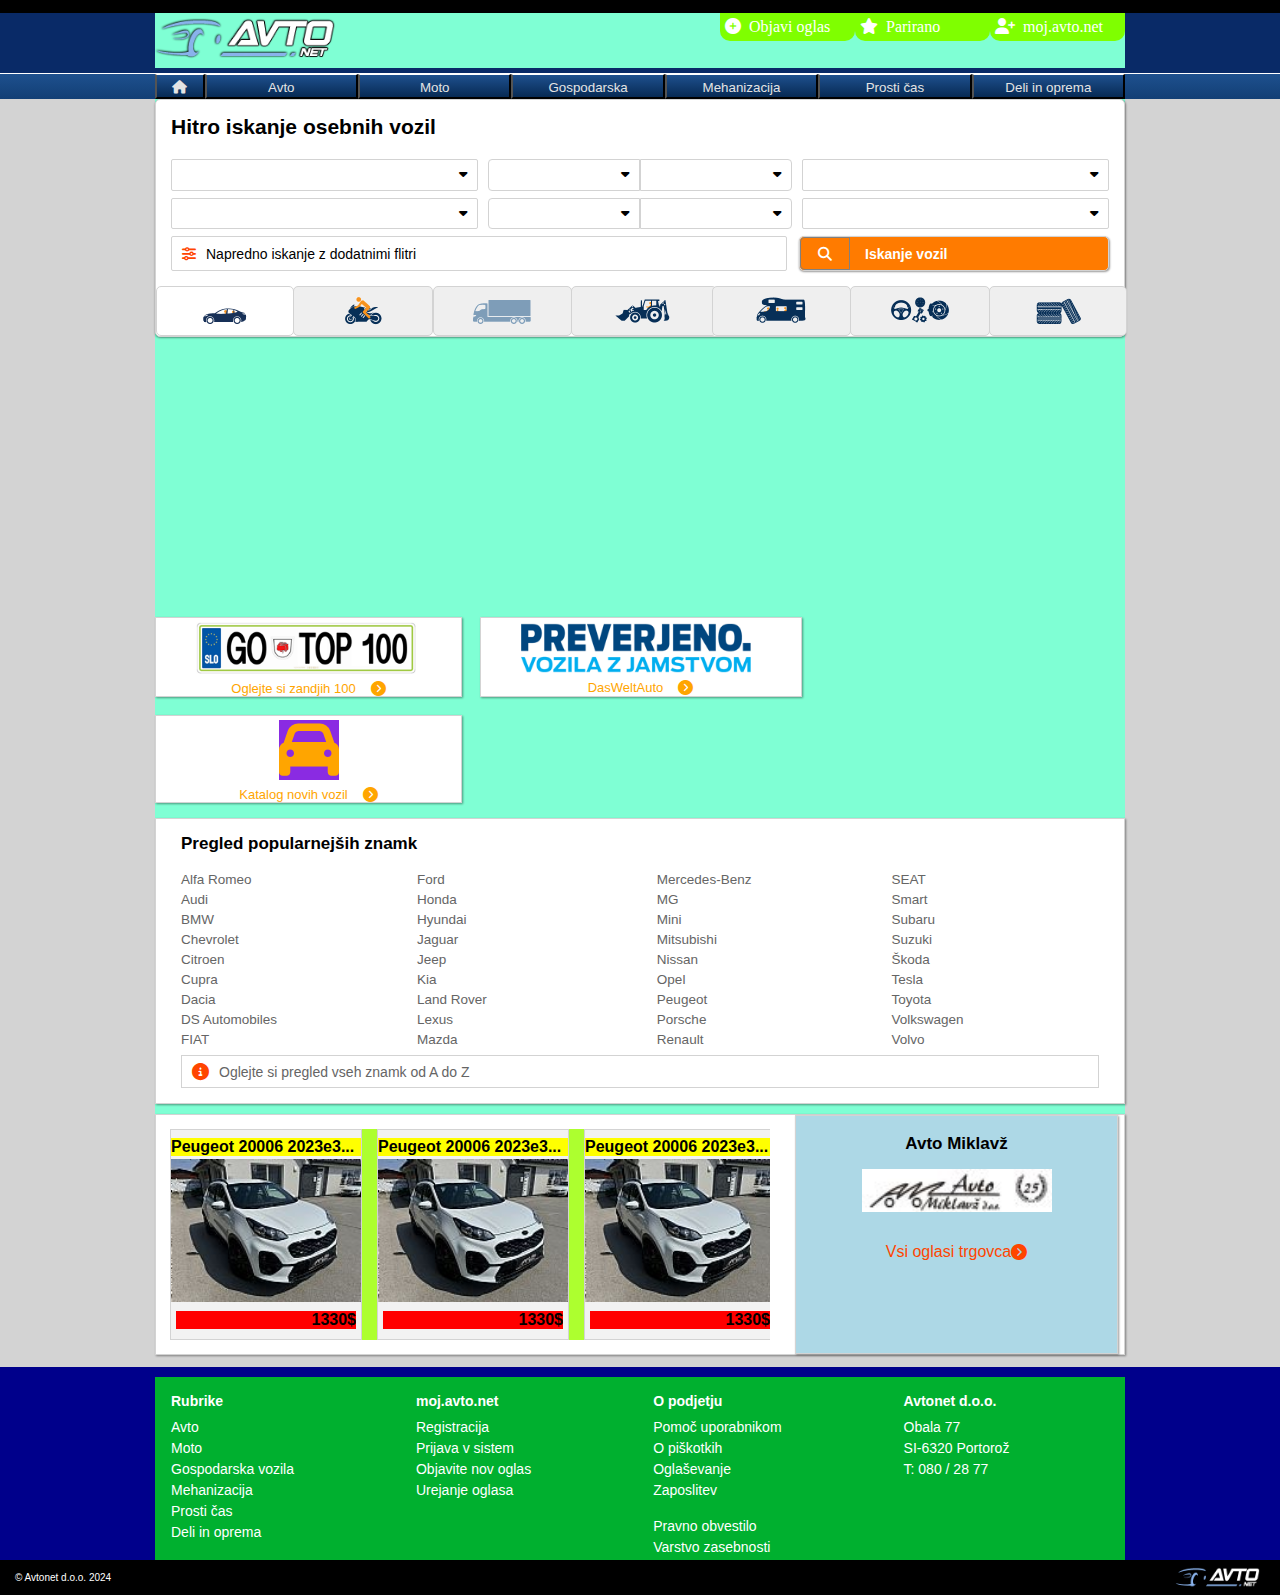
<file: index.html>
<!DOCTYPE html>
<html lang="en">
  <head>
    <meta charset="UTF-8" />
    <meta name="viewport" content="width=device-width, initial-scale=1.0" />
    <title>Car Home</title>
    <link rel="stylesheet" href="styles/row-1.css" />
    <link rel="stylesheet" href="styles/row-2.css" />
    <link rel="stylesheet" href="styles/row-3.css" />
    <link rel="stylesheet" href="styles/row-4.css" />
    <link rel="stylesheet" href="styles/row-45.css" />
    <link rel="stylesheet" href="styles/row-5.css" />
    <link rel="stylesheet" href="styles/row-6.css" />
    <link rel="stylesheet" href="styles/row-7.css" />
    <link rel="stylesheet" href="styles/row-8.css" />
    <link rel="stylesheet" href="styles/general.css" />
    <link rel="stylesheet" href="styles/media-querries.css" />
    <link
      rel="stylesheet"
      href="https://cdnjs.cloudflare.com/ajax/libs/font-awesome/6.5.2/css/all.min.css"
      
    />
    <link rel="stylesheet" href="styles/flickity.css">
  </head>
  <body>
    <!---------------------------------------------------------->

   <div id="top"></div>
    <header id="row-1" class="rows">
      <div class="main-wrapper">
        <img src="images/logo.png" alt="logo.png" onclick="showData()"/>



        <div id="row-1-right">
          <div class="top-buttons"><i class="fa-solid fa-circle-plus"></i>Objavi oglas</div>
          <div  class="top-buttons"><i class="fa-solid fa-star"></i>Parirano</div>
          <div  class="top-buttons"><i class="fa-solid fa-user-plus"></i>moj.avto.net</div>
          <i class="fa-solid fa-bars row-1-bars"></i>
        </div>
     
      </div>
    </header>
    <!---------------------------------------------------------->

      <div id="row-2" class="rows">
        <div class="main-wrapper">
        <button id="house-button" >       <a href="">
          <i class="fa-solid fa-house"></i>
        </a></button>
        <button class="row-2-button"><a href="pages/avto.html">Avto</a></button>
        <button class="row-2-button"><a href="pages/moto.html"> Moto</a></button>
        <button class="row-2-button"><a href="pages/gospodarska.html">Gospodarska</a></button>
        <button class="row-2-button"><a href="pages/mehanizacija.html">Mehanizacija</a></button>
        <button class="row-2-button"><a href="pages/prosti_cas.html">Prosti čas</a></button>
        <button class="row-2-button"><a href="pages/deli_in_oprema.html">Deli in oprema</a></button>
    </div>
      </div>
      <!---------------------------------------------------------->
      <div class="main-wrapper">
      <div id="row-3" class="rows">
        <div id="padding-div">
        <h3>Hitro iskanje osebnih vozil</h3>

        <div class="row-3-dropdown dropdowns-long ">
          <div class="down">
            <ul>
             <li>BMW</li>
             <li>Citroen</li>
             <li>Ford</li>
             <li>Opel</li>
             <li>Peugeot</li>
             <li>Renault</li>
             <li>AEV</li>
             <li>Skoda</li>
             <li>Volkswagen</li>
             <li>Audi</li>
             <li>Marcedes</li>
             <li>Mazda</li>
             <li>Hyundai</li>
             <li>Reno</li>
             <li>Reno</li>
             <li>Reno</li>
             <li>Reno</li>
             <li>Reno</li>
             <li>Reno</li>
             <li>Reno</li>
            </ul>
           </div>
          <p>Vse znamke</p> <i class="fa-solid fa-caret-down"></i>
        </div>
        <div class="row-3-dropdown dropdowns-long " >
          <div class="down">
            <ul>
             <li>BMW</li>
             <li>Citroen</li>
             <li>Ford</li>
             <li>Opel</li>
             <li>Peugeot</li>
             <li>Renault</li>
             <li>AEV</li>
             <li>Skoda</li>
             <li>Volkswagen</li>
             <li>Audi</li>
             <li>Marcedes</li>
             <li>Mazda</li>
             <li>Hyundai</li>
             <li>Reno</li>
             <li>Reno</li>
             <li>Reno</li>
             <li>Reno</li>
             <li>Reno</li>
             <li>Reno</li>
             <li>Reno</li>
            </ul>
           </div>
          
          <p>Vsi modeli</p> <i class="fa-solid fa-caret-down"></i></div>

        <div id="row-3-top" class="rows">
       
          <div class="row-3-top-sub">

            <div class="row-3-dropdown dropdowns regular drop znamka-dropdown-class" id="znamka-dropdown">  
              <div class="down">
              <ul>
                <li>Vse znamke</li>
               <li>BMW</li>
               <li>Citroen</li>
               <li>Opel</li>
               <li>Renault</li>
               <li>Škoda</li>
               <li>Volkswagen</li>
               <li>Audi</li>
               <li>Mazda</li>
               <li>Hyundai</li>
               <li>Reno</li>
               <li>Reno</li>
               <li>Reno</li>
               <li>Reno</li>
               <li>Reno</li>
               <li>Reno</li>
               <li>Reno</li>
              </ul>
             </div>
             <p>Vse znamke</p> <i class="fa-solid fa-caret-down"></i></div>
   
            <div class="dropdown-from dropdowns drop cena-od-dropdown" >              
              <div class="down">
              <ul>
                <li>Cena od</li>
               <li>od 50 EUR</li>
               <li>od 100 EUR</li>
               <li>od 200 EUR</li>
               <li>od 500 EUR</li>
               <li>od 1000 EUR</li>
               <li>od 1500 EUR</li>
               <li>od 2000 EUR</li>
               <li>od 2500 EUR</li>
               <li>od 3000 EUR</li>
               <li>od 3500 EUR</li>
               <li>od 4000 EUR</li>
               <li>od 4500 EUR</li>
               <li>od 5000 EUR</li>
               <li>od 6000 EUR</li>
               <li>od 7000 EUR</li>
               <li>od 8000 EUR</li>
               <li>od 9000 EUR</li>
               <li>od 10000 EUR</li>
               <li>od 15000 EUR</li>
               <li>od 20000 EUR</li>
               <li>od 30000 EUR</li>
               <li>od 40000 EUR</li>
               <li>od 50000 EUR</li>
               <li>od 100000 EUR</li>
              </ul>
             </div><p>Cena od</p> <i class="fa-solid fa-caret-down "></i></div>
            <div class="dropdown-to dropdowns drop cena-do-dropdown">              
              <div class="down">
              <ul>
                <li>Cena do</li>
                <li>od 100 EUR</li>
                <li>od 200 EUR</li>
                <li>od 500 EUR</li>
                <li>od 1000 EUR</li>
                <li>od 1500 EUR</li>
                <li>od 2000 EUR</li>
                <li>od 2500 EUR</li>
                <li>od 3000 EUR</li>
                <li>od 3500 EUR</li>
                <li>od 4000 EUR</li>
                <li>od 4500 EUR</li>
                <li>od 5000 EUR</li>
                <li>od 6000 EUR</li>
                <li>od 7000 EUR</li>
                <li>od 8000 EUR</li>
                <li>od 9000 EUR</li>
                <li>od 10000 EUR</li>
                <li>od 15000 EUR</li>
                <li>od 20000 EUR</li>
                <li>od 30000 EUR</li>
                <li>od 40000 EUR</li>
                <li>od 50000 EUR</li>
                <li>od 100000 EUR</li>
              </ul>
             </div><p>Cena do</p> <i class="fa-solid fa-caret-down"></i></div>
            <div class="row-3-dropdown dropdowns last regular drop prevozenih-dropdown">              
              <div class="down">
              <ul>
                <li>Prevozenih do</li>
                <li>do 5000 km</li>
                <li>do 10000 km</li>
                <li>do 15000 km</li>
                <li>do 20000 km</li>
                <li>do 25000 km</li>
                <li>do 30000 km</li>
                <li>do 35000 km</li>
                <li>do 40000 km</li>
                <li>do 45000 km</li>
                <li>do 50000 km</li>
                <li>do 55000 km</li>
                <li>do 60000 km</li>
                <li>do 65000 km</li>
                <li>do 70000 km</li>
                <li>do 75000 km</li>
                <li>do 80000 km</li>
                <li>do 85000 km</li>
                <li>do 90000 km</li>
                <li>do 95000 km</li>
                <li>do 100000 km</li>
                <li>do 110000 km</li>
                <li>do 120000 km</li>
                <li>do 130000 km</li>
                <li>do 140000 km</li>
                <li>do 150000 km</li>
                <li>do 160000 km</li>
                <li>do 170000 km</li>
                <li>do 180000 km</li>
                <li>do 190000 km</li>
                <li>do 200000 km</li>
                <li>do 210000 km</li>
                <li>do 220000 km</li>
                <li>do 230000 km</li>
                <li>do 240000 km</li>
                <li>do 250000 km</li>
                <li>do 260000 km</li>
              </ul>
             </div><p>Prevoženih km do</p>
              <i class="fa-solid fa-caret-down"></i></div>
          </div>
   
          <!------------------------------------------------------------------------------------>
          <div class="row-3-top-sub">
            <div class="row-3-dropdown dropdowns regular drop model-dropdown-class" id="models-dropdown">
              <div class="down">
                <ul>
                  <li id="vsi-modeli">Vsi modeli</li>
      
                  <li>Tiguan</li>
                  <li>Octavia</li>
                  <li>i20</li>
                  <li>i30</li>
                  <li>Kona</li>
                  <li>Astra</li>
                  <li>C3</li>
                  <li>C4</li>
                  <li>A5</li>
                  <li>A6</li>
                  <li>serija</li>
                  <li>serija</li>
                  <li>Captur</li>
                  <li>Mazda3</li>
                  <li>Mazda5</li>
                  <li>Demio</li>
                </ul>
               </div>
               <p>Vsi modeli</p> <i class="fa-solid fa-caret-down"></i>
              </div>

            <div class="dropdown-from dropdowns drop letnik-od-dropdown">
              <div class="down">
                <ul>
                 <li>Letnik od 2024</li>
                 <li>Letnik od 2023</li>
                 <li>Letnik od 2022</li>
                 <li>Letnik od 2021</li>
                 <li>Letnik od 2020</li>
                 <li>Letnik od 2019</li>
                 <li>Letnik od 2018</li>
                 <li>Letnik od 2017</li>
                 <li>Letnik od 2016</li>
                 <li>Letnik od 2015</li>
                 <li>Letnik od 2014</li>
                 <li>Letnik od 2013</li>
                 <li>Letnik od 2012</li>
                 <li>Letnik od 2011</li>
                 <li>Letnik od 2010</li>
                 <li>Letnik od 2009</li>
                 <li>Letnik od 2008</li>
                 <li>Letnik od 2007</li>
                 <li>Letnik od 2006</li>
                 <li>Letnik od 2005</li>
                 <li>Letnik od 2004</li>
                 <li>Letnik od 2003</li>
                 <li>Letnik od 2002</li>
                 <li>Letnik od 2002</li>
                 <li>Letnik od 2002</li>
                 <li>Letnik od 2002</li>
                </ul>
               </div>
              
              <p>Letnik od</p> <i class="fa-solid fa-caret-down"></i>
            </div>

            <div class="dropdown-to dropdowns drop letnik-do-dropdown" >
              <div class="down">
                <ul>
                  <li>Letnik do</li>
                  <li>Letnik do 2024</li>
                  <li>Letnik do 2023</li>
                  <li>Letnik do 2022</li>
                  <li>Letnik do 2021</li>
                  <li>Letnik do 2020</li>
                  <li>Letnik do 2019</li>
                  <li>Letnik do 2018</li>
                  <li>Letnik do 2017</li>
                  <li>Letnik do 2016</li>
                  <li>Letnik do 2015</li>
                  <li>Letnik do 2014</li>
                  <li>Letnik do 2013</li>
                  <li>Letnik do 2012</li>
                  <li>Letnik do 2011</li>
                  <li>Letnik do 2010</li>
                  <li>Letnik do 2009</li>
                  <li>Letnik do 2008</li>
                  <li>Letnik do 2007</li>
                  <li>Letnik do 2006</li>
                  <li>Letnik do 2005</li>
                  <li>Letnik do 2004</li>
                  <li>Letnik do 2003</li>
                  <li>Letnik do 2002</li>
                  <li>Letnik do 2002</li>
                  <li>Letnik do 2002</li>
                  <li>Letnik do 2002</li>
                </ul>
               </div>
              <p>Letnik do</p> <i class="fa-solid fa-caret-down "></i></div>

            <div class="row-3-dropdown dropdowns regular last drop gorivo-dropdown" >
              <div class="down">
                <ul>
                  <li>Gorivo</li>
                 <li>Bencin</li>
                 <li>Dizel</li>
                 <li>hibrid</li>
                 <li>e-pogoni</li>
                 <li>plin</li>
    
                </ul>
               </div>
              <p>Gorivo</p> <i class="fa-solid fa-caret-down"></i></div>
          </div>


          <div class="row-3-dropdown dropdowns-long">
            <div class="down">
              <ul>
               <li>BMW</li>
               <li>Citroen</li>
               <li>Ford</li>
               <li>Opel</li>
               <li>Peugeot</li>
               <li>Renault</li>
               <li>AEV</li>
               <li>Skoda</li>
               <li>Volkswagen</li>
               <li>Audi</li>
               <li>Marcedes</li>
               <li>Mazda</li>
               <li>Reno</li>
               <li>Reno</li>
               <li>Reno</li>
               <li>Reno</li>
               <li>Reno</li>
               <li>Reno</li>
               <li>Reno</li>
               <li>Reno</li>
              </ul>
             </div>
            <p>Prevoženih km do</p> <i class="fa-solid fa-caret-down"></i></div>

          <div class="row-3-dropdown dropdowns-long">
            <div class="down">
              <ul>
               <li>BMW</li>
               <li>Citroen</li>
               <li>Ford</li>
               <li>Opel</li>
               <li>Peugeot</li>
               <li>Renault</li>
               <li>AEV</li>
               <li>Skoda</li>
               <li>Volkswagen</li>
               <li>Audi</li>
               <li>Marcedes</li>
               <li>Mazda</li>
               <li>Reno</li>
               <li>Reno</li>
               <li>Reno</li>
               <li>Reno</li>
               <li>Reno</li>
               <li>Reno</li>
               <li>Reno</li>
               <li>Reno</li>
              </ul>
             </div>
            
            <p>Gorivo</p> <i class="fa-solid fa-caret-down"></i></div>

        </div>
        <div id="row-3-middle">
          <button id="filter-button"><i class="fa-solid fa-sliders"></i>Napredno iskanje z dodatnimi flitri</button>
          <div id="row-3-search-div">
           
<!--href="pages/search.html" --> 

            <a id="search-link">
          <button class="search-button" id="search-index"
           onclick="showCars()"
          >
            <div class="magnifying-div">
            <i class="fa-solid fa-magnifying-glass"></i>
          </div>
            Iskanje vozil
          </button>
        </a>

    <p id="row-3-extra">
      Napredno iskanje z dodatnimi filtri <i class="fa-solid fa-circle-plus"></i>
    </p>
  </div>

        </div>
      </div>
        <div id="row-3-bottom">
        <a  href="pages/avto.html">
          <button class="row-3-button selected-row-3-button" id="car-button" >
            <img src="images/car.gif"  alt="car.gif" />
            
          </button>
        </a>
        <a  href="pages/moto.html">
          <button class="row-3-button" id="motorbike-button" href="pages/motoCategory.html">
            <img src="images/motorbike.gif" alt="motorbike.gif" />
          </button>
        </a>
          <button class="row-3-button" id="truck-button">
            <img src="images/truck.gif" alt="truck.gif" />
          </button>
          <button class="row-3-button" id="tractor-button">
            <img src="images/tractor.gif"  alt="tractor.gif" />
            <button class="row-3-button" id="RV-button">
              <img src="images/RV.gif" alt="RV.gif" />
          </button>
          <button class="row-3-button" id="parts-button">
            <img src="images/parts.gif" alt="parts.gif" />
          </button>
          <button class="row-3-button" id="tires-button">
            <img src="images/tires.gif" alt="tires.gif" />
          </button>
        </div>
      </div>
      <!---------------------------------------------------------->
      <div id="row-4" class="rows">
        <div class="row-4-div" id="row-4-first">
          <img src="images/plate.gif" alt="plate.gif" id="plate-image"/>
          <div class="row-4-text">
          <p>Oglejte si zandjih 100</p><i class="fa-solid fa-circle-chevron-right"></i>
        </div>
        </div>
        <div class="row-4-div" id="row-4-second">
          <img src="images/jamstvo.png" alt="jamstvo.png" id="jamstvo-image"  />
          <div class="row-4-text">
          <p>DasWeltAuto</p><i class="fa-solid fa-circle-chevron-right"></i>
        </div>
        </div>
        <div class="row-4-div" id="row-4-third">
          <i class="fa-solid fa-car"></i>
          <div class="row-4-text">
          <p>Katalog novih vozil</p><i class="fa-solid fa-circle-chevron-right"></i>
        </div>
        </div>
      </div>



      <div id="row-45" class="rows">
        <h4>Pregled ostalih rubrik</h4>
        <div id="row-45-bottom">
          <button class="row-45-button" >
            <img src="images/car.gif"  alt="car.gif" class="car-image" />
            <div class="row-45-button-bottom">
              <p>Avto</p>
            </div>
          </button>
          <button class="row-45-button" >
            <img src="images/motorbike.gif"  alt="car.gif" class="motorbike-image" />
            <div class="row-45-button-bottom">
              <p>Motor</p>
            </div>
          </button>

          <button class="row-45-button" id="truck-button">
            <img src="images/truck.gif" alt="truck.gif" class="truck-image" />
            <div class="row-45-button-bottom">
              <p>Gospodarska</p>
            </div>
          </button>
          <button class="row-45-button" id="tractor-button">
            <img src="images/tractor.gif"  alt="tractor.gif"  class="tractor-image"  />
            <div class="row-45-button-bottom">
              <p>Mehanizacija</p>
            </div>
            <button class="row-45-button" id="RV-button">
              <img src="images/RV.gif" alt="RV.gif" class="RV-image" id="RV-45"/>
              <div class="row-45-button-bottom">
                <p>Prosti čas</p>
              </div>
          </button>
          <button class="row-45-button" id="parts-button">
            <img src="images/parts.gif" alt="parts.gif"   class="parts-image"/>
            <div class="row-45-button-bottom">
              <p>Deli in oprema</p>
            </div>
          </button>
 
        </div>




      </div>
      <!---------------------------------------------------------->
      <div id="row-5" class="rows">
        <h4>Pregled popularnejših znamk</h4>
        <div id="row-5-top">
          <ul class="row-5-list">
            <li>Alfa Romeo</li>
            <li>Audi</li>
            <li>BMW</li>
            <li>Chevrolet</li>
            <li>Citroen</li>
            <li>Cupra</li>
            <li>Dacia</li>
            <li>DS Automobiles</li>
            <li>FIAT</li>
          </ul>
          <ul class="row-5-list">
            <li>Ford</li>
            <li>Honda</li>
            <li>Hyundai</li>
            <li>Jaguar</li>
            <li>Jeep</li>
            <li>Kia</li>
            <li>Land Rover</li>
            <li>Lexus</li>
            <li>Mazda</li>
          </ul>
          <ul class="row-5-list" id="middle-list">
            <li>Mercedes-Benz</li>
            <li>MG</li>
            <li>Mini</li>
            <li>Mitsubishi</li>
            <li>Nissan</li>
            <li>Opel</li>
            <li>Peugeot</li>
            <li>Porsche</li>
            <li>Renault</li>
          </ul>
          <ul class="row-5-list">
            <li>SEAT</li>
            <li>Smart</li>
            <li>Subaru</li>
            <li>Suzuki</li>
            <li>Škoda</li>
            <li>Tesla</li>
            <li>Toyota</li>
            <li>Volkswagen</li>
            <li>Volvo</li>
          </ul>
        </div>
        <div id="row-5-bottom">

          <button id="alphabet-button">
          <i class="fa-solid fa-circle-info"></i>
          Oglejte si pregled vseh znamk od A do Z
        </button>

        </div>
      </div>
      <!---------------------------------------------------------->
      <div id="row-6"  class="rows">
        <div id="row-6-left">


          <div class="main-carousel">
   
            <div class="carousel-cell">
              <p>Peugeot 20006 2023e3...</p>
              <img src="images/car3.jpg" alt="car3.jpg" />
              <p class="price">1330$</p>
            </div>
      
            <div class="carousel-cell">
      
              <p>Peugeot 20006 2023e3...</p>
              <img src="images/car3.jpg" alt="car3.jpg" />
              <p class="price">1330$</p>
            </div>
      
            <div class="carousel-cell">
              <p>Peugeot 20006 2023e3...</p>
              <img src="images/car3.jpg" alt="car3.jpg" />
              <p class="price">1330$</p>
            </div>
      
            <div class="carousel-cell">
              <p>Peugeot 20006 2023e3...</p>
              <img src="images/car3.jpg" alt="car3.jpg" />
              <p class="price">1330$</p>
            </div>
                
            <div class="carousel-cell">
              <p>Peugeot 20006 2023e3...</p>
              <img src="images/car3.jpg" alt="car3.jpg" />
              <p class="price">1330$</p>
            </div>
            <div class="carousel-cell">
              <p>Peugeot 20006 2023e3...</p>
              <img src="images/car3.jpg" alt="car3.jpg" />
              <p class="price">1330$</p>
            </div>
            <div class="carousel-cell">
              <p>Peugeot 20006 2023e3...</p>
              <img src="images/car3.jpg" alt="car3.jpg" />
              <p class="price">1330$</p>
            </div>
            <div class="carousel-cell">
              <p>Peugeot 20006 2023e3...</p>
              <img src="images/car3.jpg" alt="car3.jpg" />
              <p class="price">1330$</p>
            </div>
          </div>
        </div>
        <div class="vertical-line-1"></div>

        <div id="row-6-right">
          <h4>Avto Miklavž</h4>
          <img src="images/logo2.gif" alt="" />
          <div id="row-6-adds">
            <div class="row-6-text">
            <p>Vsi oglasi trgovca</p>
            <i class="fa-solid fa-circle-chevron-right"></i>
           </div>
        
          </div>
        </div>
    
      </div>
    </div>
    <!---------------------------------------------------------->
    <div id="row-7" class="rows">
        <div class="main-wrapper">
          
      <ul class="row-7-list">
        <li>Rubrike</li>
        <li>Avto</li>
        <li>Moto</li>
        <li>Gospodarska vozila</li>
        <li>Mehanizacija</li>
        <li>Prosti čas</li>
        <li>Deli in oprema</li>
        <i class="fa-solid fa-plus"></i>
    
      </ul>
      <ul class="row-7-list">
        <li>moj.avto.net</li>
        <li>Registracija</li>
        <li>Prijava v sistem</li>
        <li>Objavite nov oglas</li>
        <li>Urejanje oglasa</li>
        <i class="fa-solid fa-plus"></i>
        
      </ul>
      <ul class="row-7-list" >
        <li>O podjetju</li>
        <li>Pomoč uporabnikom</li>
        <li>O piškotkih</li>
        <li>Oglaševanje</li>
        <li>Zaposlitev</li>
        <li class="li-further">Pravno obvestilo</li>
        <li>Varstvo zasebnosti</li>
        <i class="fa-solid fa-plus"></i>
     
      </ul>
      <ul class="row-7-list">
      
        <li>Avtonet d.o.o.</li>
        <li>Obala 77</li>
        <li>SI-6320 Portorož</li>
        <li>T: 080 / 28 77</li>
        <i class="fa-solid fa-plus"></i>
        
      </ul>

      <ul class="row-7-list" id="row-7-contact">
       <li>Kontaktni podatki</li>
      </ul>



    </div>
  </div>
    <div id="row-8"  class="rows">
      <a>© Avtonet d.o.o. 2024</a>
      <img src="images/logo.png" alt="logo.png" />
    </div>

    <script src="script/flickity.pkgd.min.js"></script>
    <script src="script/carousel.js"></script>
    <script src="script/index.js"></script>
    <script src="script/general.js"></script>
  </body>



</html>
</file>
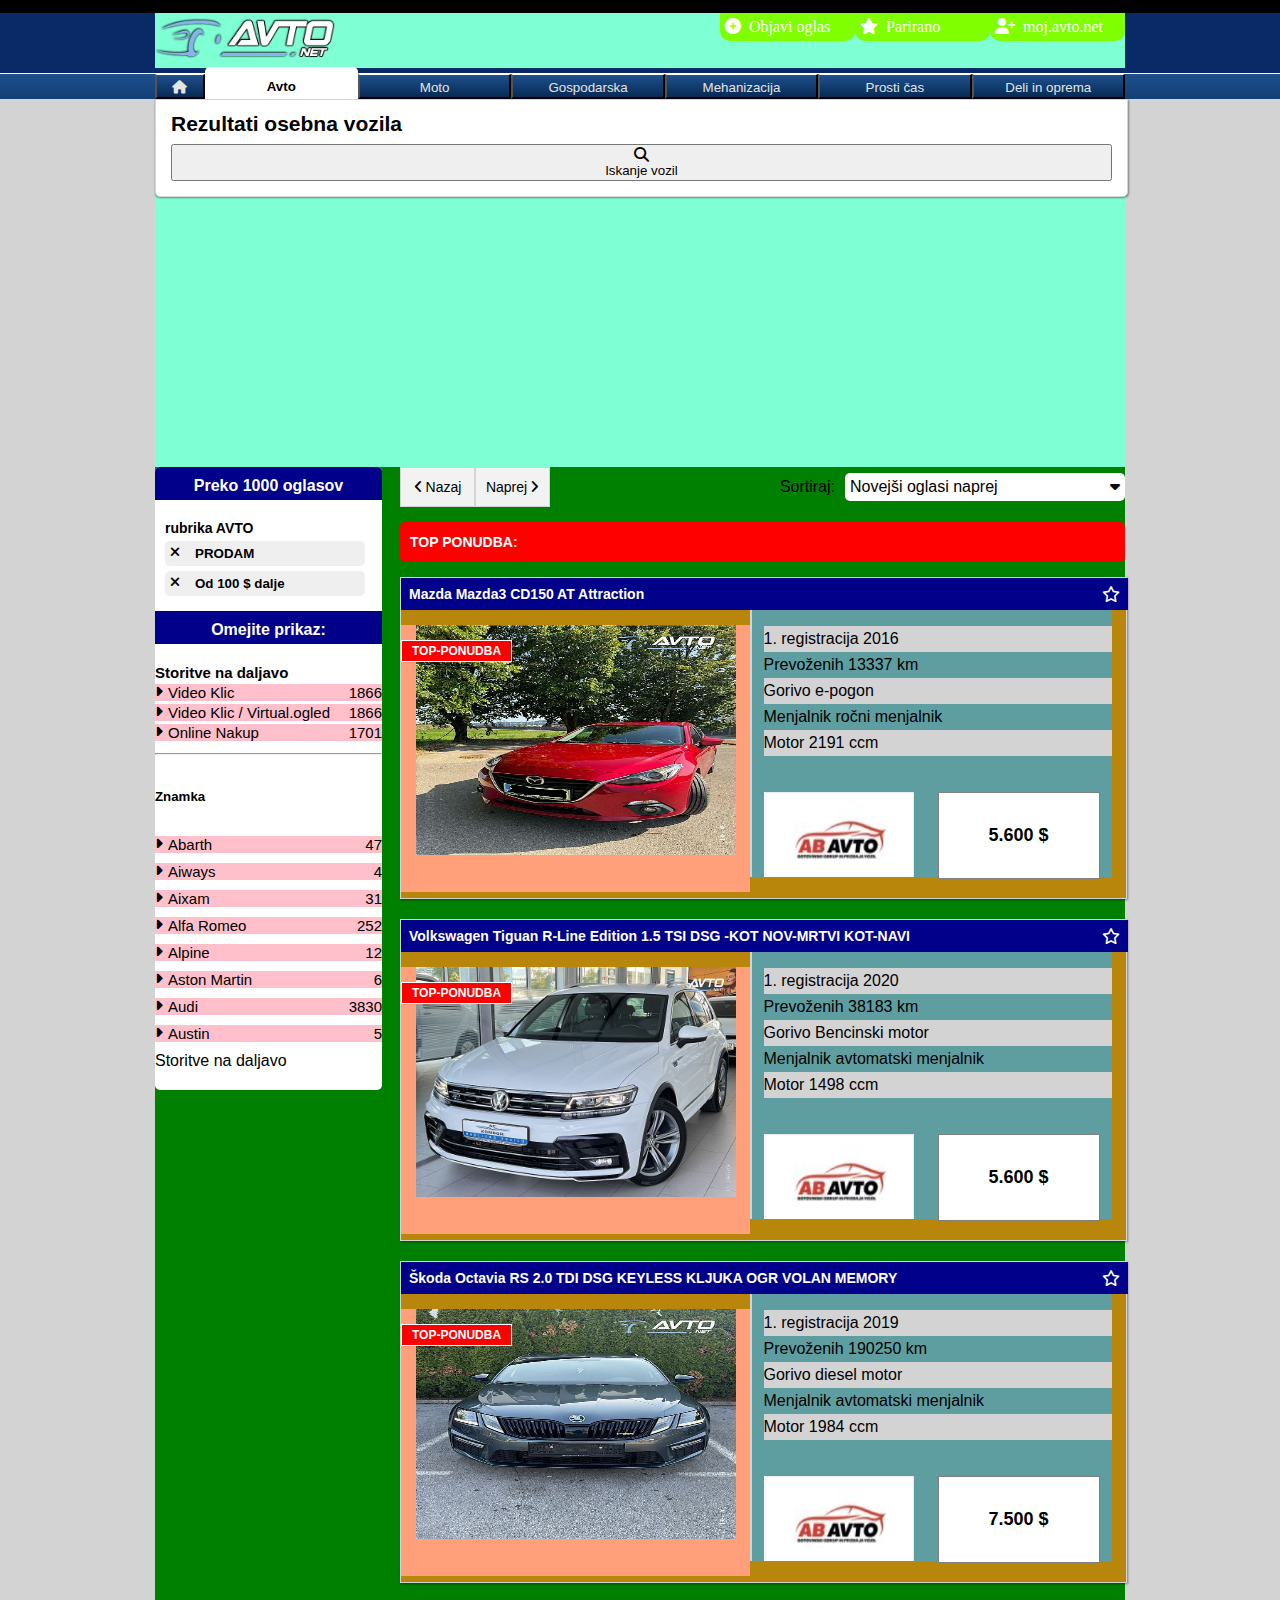
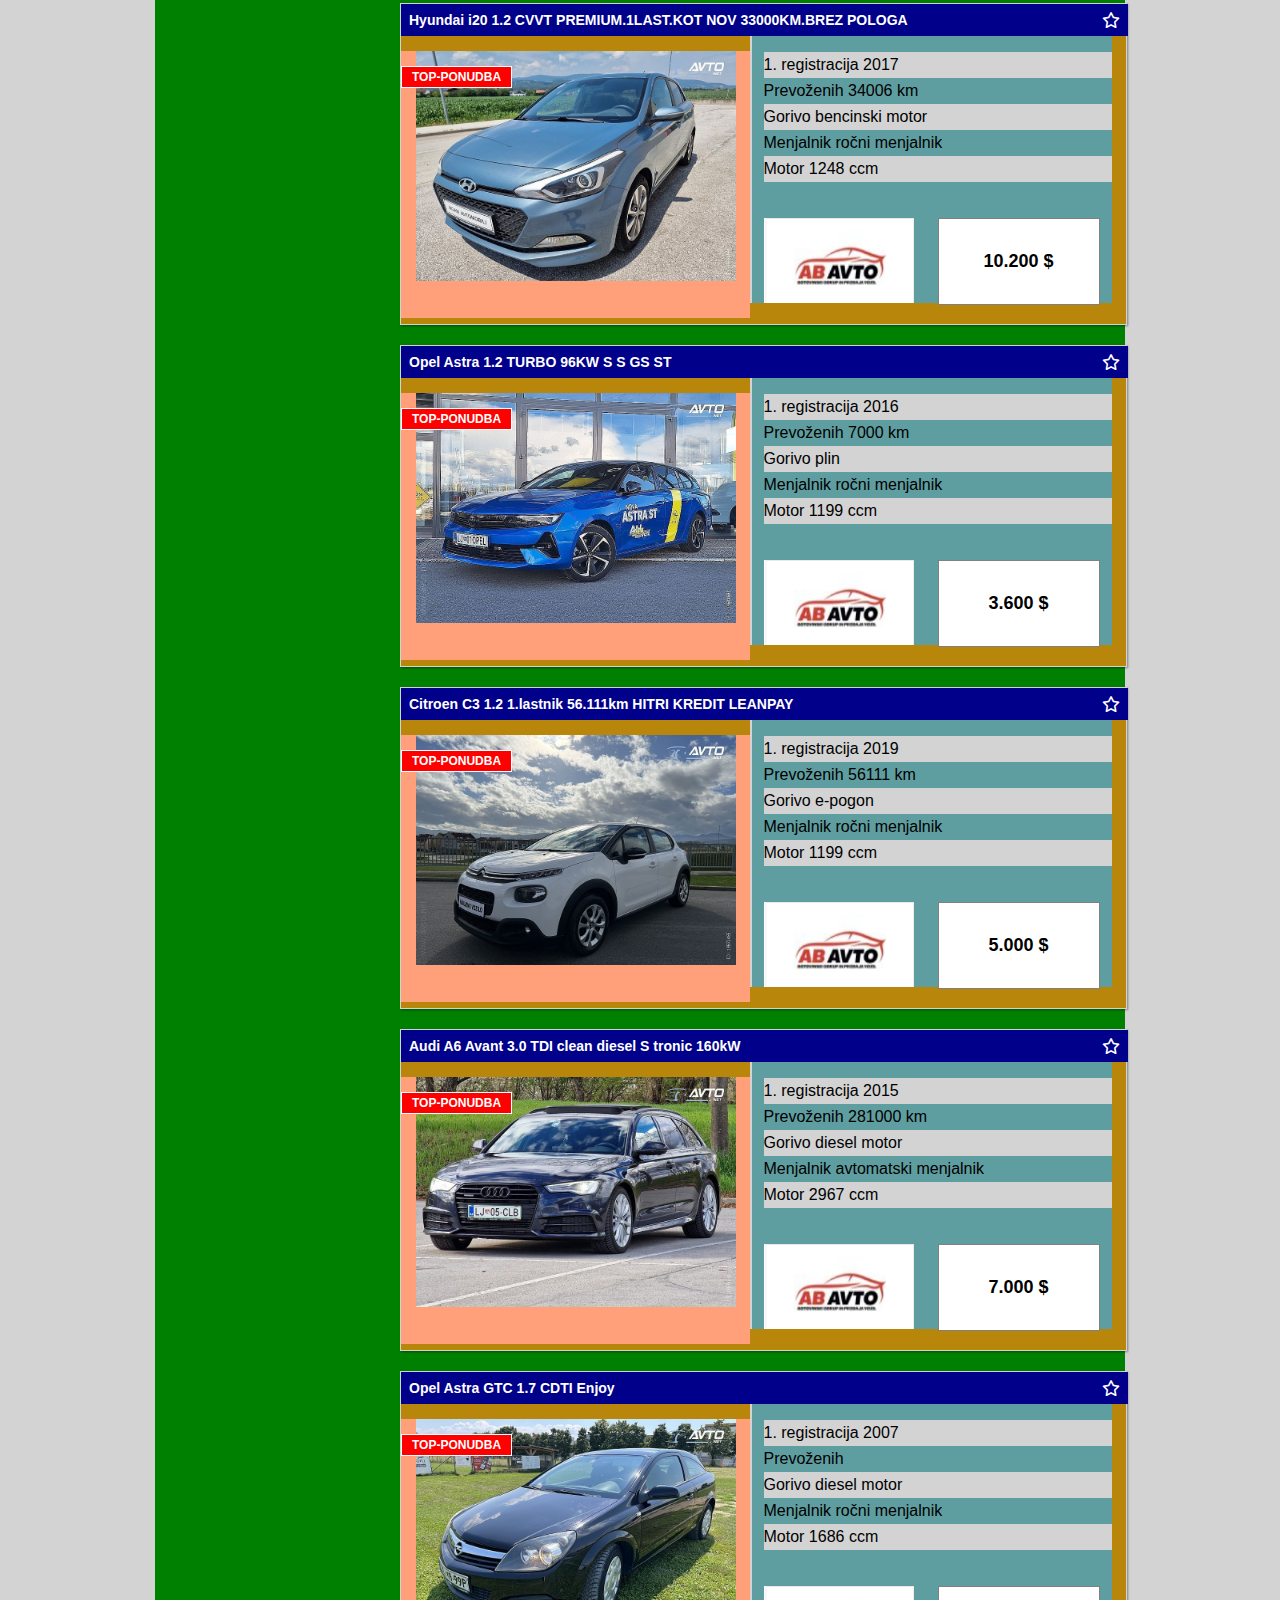
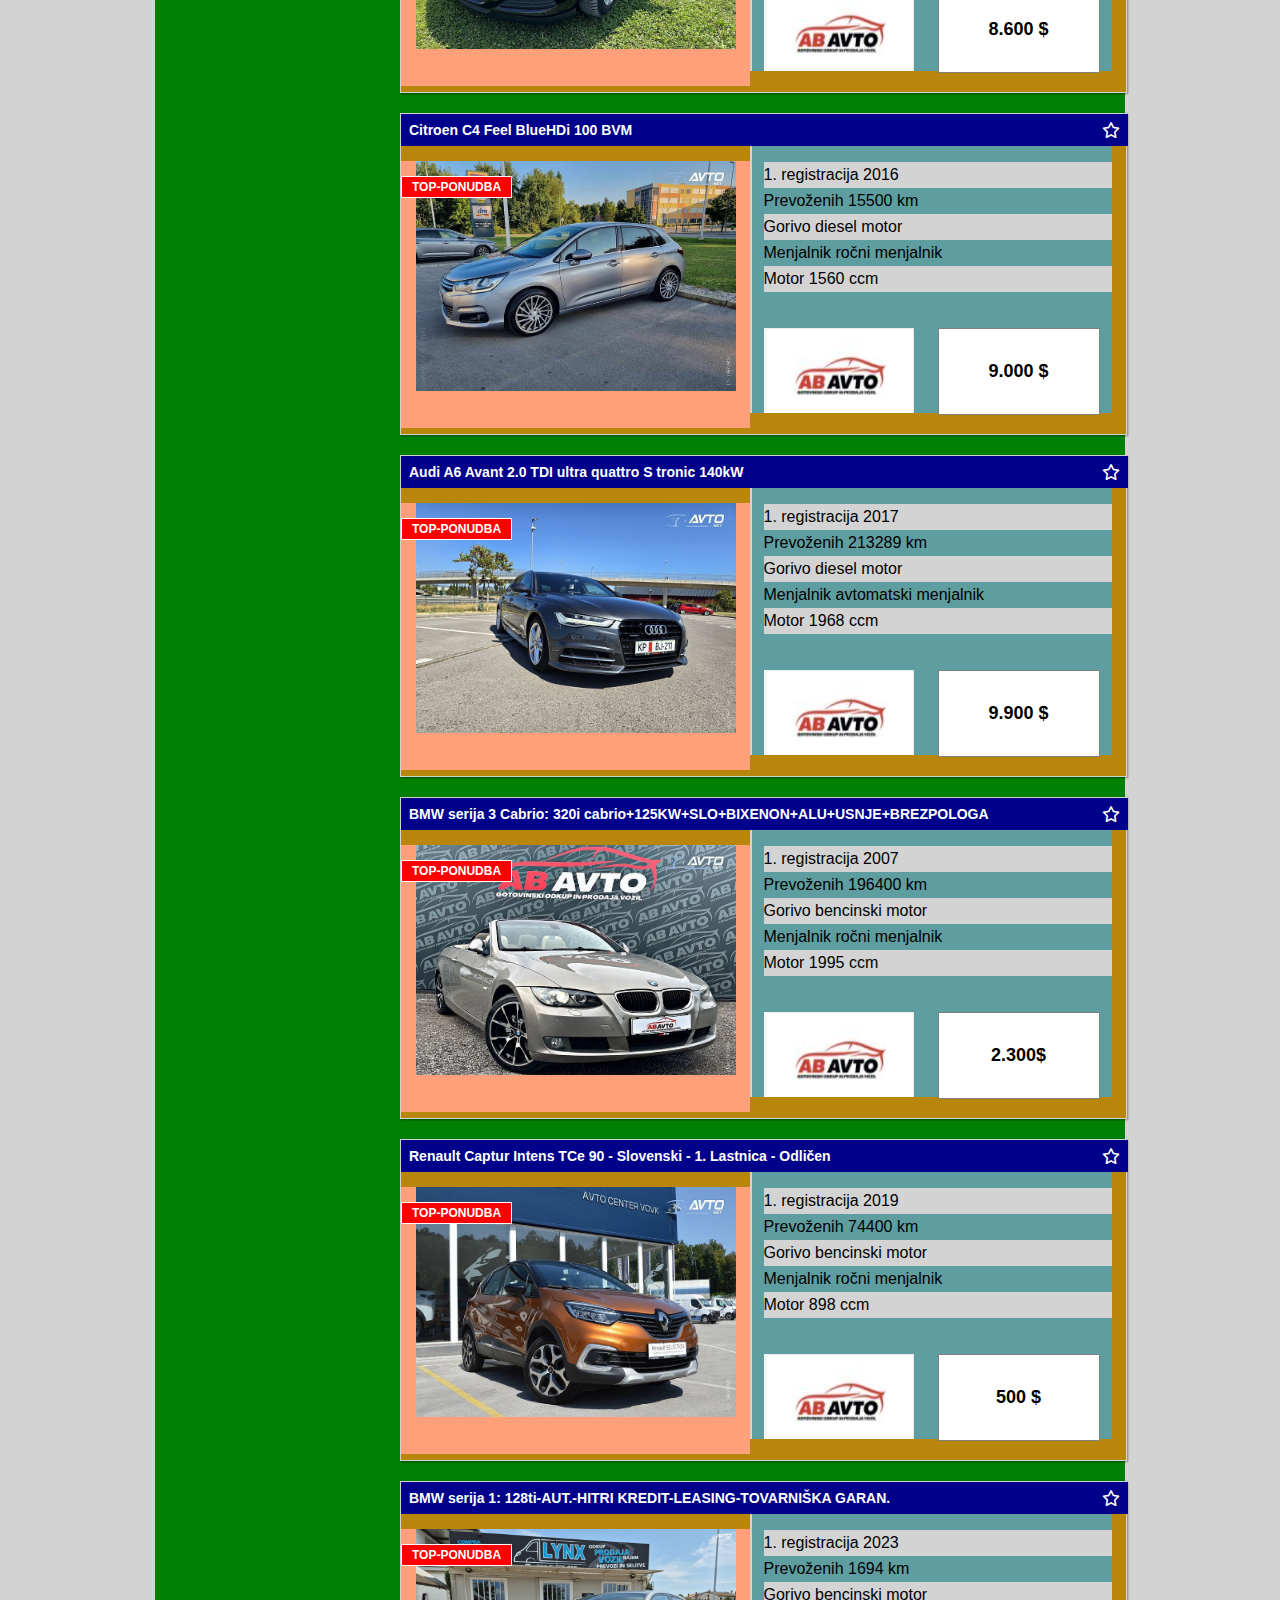
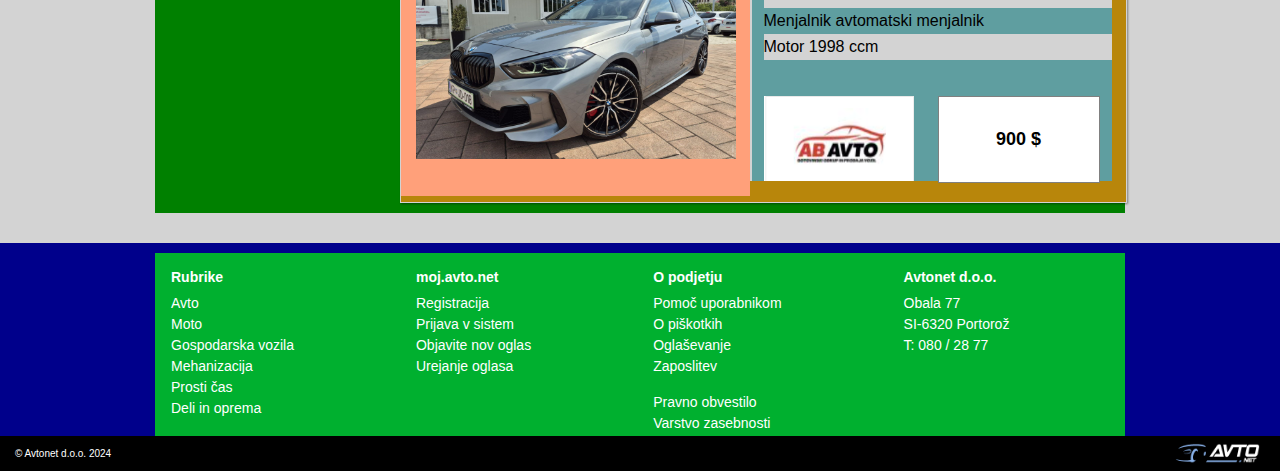
<file: backups/search-backup.html>
<!DOCTYPE html>
<html lang="en">
  <head>
    <meta charset="UTF-8" />
    <meta name="viewport" content="width=device-width, initial-scale=1.0" />
    <title>Document</title>

    <link rel="stylesheet" href="../styles/row-1.css" />
    <link rel="stylesheet" href="../styles/row-2.css" />
    <link rel="stylesheet" href="../styles/row-3.css" />
    <link rel="stylesheet" href="../styles/row-4.css" />
    <link rel="stylesheet" href="../styles/row-45.css" />
    <link rel="stylesheet" href="../styles/row-5.css" />
    <link rel="stylesheet" href="../styles/row-6.css" />
    <link rel="stylesheet" href="../styles/row-7.css" />
    <link rel="stylesheet" href="../styles/row-8.css" />
    <link rel="stylesheet" href="../styles/general.css" />
    <link rel="stylesheet" href="../styles/media-querries.css" />
    <link rel="stylesheet" href="../styles/avto-rows.css" />
    <link rel="stylesheet" href="../styles/search.css" />
    <link
      rel="stylesheet"
      href="https://cdnjs.cloudflare.com/ajax/libs/font-awesome/6.5.2/css/all.min.css"
    />
    <link rel="stylesheet" href="../styles/flickity.css" />
  </head>
  <body>
    <!---------------------------------------------------------->

    <div id="top"></div>

    <header id="row-1" class="rows">
      <div class="main-wrapper">
        <img src="../images/logo.png" alt="logo.png" />

        <div id="row-1-right">
          <div class="top-buttons">
            <i class="fa-solid fa-circle-plus"></i>Objavi oglas
          </div>
          <div class="top-buttons">
            <i class="fa-solid fa-star"></i>Parirano
          </div>
          <div class="top-buttons">
            <i class="fa-solid fa-user-plus"></i>moj.avto.net
          </div>
          <i class="fa-solid fa-bars row-1-bars"></i>
        </div>
      </div>
    </header>
    <!---------------------------------------------------------->

    <div id="row-2" class="rows">
      <div class="main-wrapper">
        <button id="house-button">
          <a href="../index.html">
            <i class="fa-solid fa-house"></i>
          </a>
        </button>
        <button class="row-2-button" id="selected-row-2-button">
          <a href="avto.html">Avto</a>
        </button>
        <button class="row-2-button"><a href="moto.html"> Moto</a></button>
        <button class="row-2-button">
          <a href="gospodarska.html">Gospodarska</a>
        </button>
        <button class="row-2-button">
          <a href="mehanizacija.html">Mehanizacija</a>
        </button>
        <button class="row-2-button">
          <a href="prosti_cas.html">Prosti čas</a>
        </button>
        <button class="row-2-button">
          <a href="deli_in_oprema.html">Deli in oprema</a>
        </button>
      </div>
    </div>
    <!---------------------------------------------------------->
    <div class="main-wrapper">
      <div class="rubrika">
        <h3>Rezultati osebna vozila</h3>
        <button id="search-button" onclick="search()">
          <div id="magnifying-div">
            <i class="fa-solid fa-magnifying-glass"></i>
          </div>
          Iskanje vozil
        </button>
      </div>

      <div id="search">
        <!---------------------------------------------------------->
        <div id="search-left">
          <div class="blue"><p>Preko 1000 oglasov</p></div>

          <div id="search-left-row-1">
            <h4>rubrika AVTO</h4>
            <div class="buttons">
              <button>
                <i class="fa-solid fa-xmark"></i>
                <p>PRODAM</p>
              </button>
              <button>
                <i class="fa-solid fa-xmark"></i>
                <p>Od 100 $ dalje</p>
              </button>
            </div>
          </div>

          <div class="blue"><p>Omejite prikaz:</p></div>

          <div id="search-left-row-2">
            <div class="custom-list">
              <h5>Storitve na daljavo</h5>

              <!----------->
              <div class="custom-li">
                <div class="left">
                  <i class="fa-solid fa-caret-right"></i>
                  <p>Video Klic</p>
                </div>

                <p>1866</p>
              </div>
              <!----------->
              <div class="custom-li">
                <div class="left">
                  <i class="fa-solid fa-caret-right"></i>
                  <p>Video Klic / Virtual.ogled</p>
                </div>

                <p>1866</p>
              </div>
              <!----------->
              <div class="custom-li">
                <div class="left">
                  <i class="fa-solid fa-caret-right"></i>
                  <p>Online Nakup</p>
                </div>

                <p>1701</p>
              </div>
            </div>
            <hr />
            <!----------->
            <h5>Znamka</h5>
            <div class="custom-li">
              <div class="left">
                <i class="fa-solid fa-caret-right"></i>
                <p>Abarth</p>
              </div>

              <p>47</p>
            </div>
            <!----------->
            <div class="custom-li">
              <div class="left">
                <i class="fa-solid fa-caret-right"></i>
                <p>Aiways</p>
              </div>
              <div class="right">
                <p>4</p>
              </div>
            </div>
            <!----------->
            <div class="custom-li">
              <div class="left">
                <i class="fa-solid fa-caret-right"></i>
                <p>Aixam</p>
              </div>
              <div class="right">
                <p>31</p>
              </div>
            </div>
            <!----------->
            <div class="custom-li">
              <div class="left">
                <i class="fa-solid fa-caret-right"></i>
                <p>Alfa Romeo</p>
              </div>
              <div class="right">
                <p>252</p>
              </div>
            </div>
            <!----------->
            <div class="custom-li">
              <div class="left">
                <i class="fa-solid fa-caret-right"></i>
                <p>Alpine</p>
              </div>
              <div class="right">
                <p>12</p>
              </div>
            </div>
            <!----------->
            <div class="custom-li">
              <div class="left">
                <i class="fa-solid fa-caret-right"></i>
                <p>Aston Martin</p>
              </div>
              <div class="right">
                <p>6</p>
              </div>
            </div>
            <!----------->
            <div class="custom-li">
              <div class="left">
                <i class="fa-solid fa-caret-right"></i>
                <p>Audi</p>
              </div>
              <div class="right">
                <p>3830</p>
              </div>
            </div>
            <!----------->
            <div class="custom-li">
              <div class="left">
                <i class="fa-solid fa-caret-right"></i>
                <p>Austin</p>
              </div>
              <div class="right">
                <p>5</p>
              </div>
            </div>

            <p>Storitve na daljavo</p>
          </div>
        </div>

        <!---------------------------------------------------------->
        <div id="search-right">
          <div id="search-right-row-1">
            <div id="search-right-row-1-left">
              <button><i class="fa-solid fa-angle-left"></i>Nazaj</button>
              <button>Naprej<i class="fa-solid fa-angle-right"></i></button>
            </div>

            <div id="search-right-row-1-right">
              <p>Sortiraj:</p>
              <div class="left dropdown">
                <p>Novejši oglasi naprej</p>
                <i class="fa-solid fa-caret-down"></i>
              </div>
            </div>
          </div>

          <div id="search-right-row-2">
            <h4>TOP PONUDBA:</h4>
          </div>
          <div id="search-right-row-3">
            <!---------------------------------------------------------->
            <!---------------------------------------------------------->
            <div id="car-database" class="database">
              <!---------------------------------------------------------->
              <div class="example">
                <div class="example-row-1">
                  <h4>Mazda Mazda3 CD150 AT Attraction</h4>
                  <i class="fa-regular fa-star"></i>
                </div>
                <div class="example-row-2">
                  <div class="top-ponudba">
                    <p>TOP-PONUDBA</p>
                  </div>
                  <div class="example-left">
                    <img src="../images/e1.jpg" alt="" />
                  </div>
                  <div class="full-vertical-line"></div>
                  <div class="example-right">
                    <ul>
                      <li>1. registracija 2016</li>
                      <li>Prevoženih 13337 km</li>
                      <li>Gorivo e-pogon</li>
                      <li>Menjalnik ročni menjalnik</li>
                      <li>Motor 2191 ccm</li>
                    </ul>
                    <div class="example-right-bottom">
                      <img src="../images/example-add-1.png" alt="" />
                      <div class="price-div"><p>5.600 $</p></div>
                    </div>
                  </div>
                </div>
              </div>
              <!---------------------------------------------------------->
              <div class="example">
                <div class="example-row-1">
                  <h4>
                    Volkswagen Tiguan R-Line Edition 1.5 TSI DSG -KOT NOV-MRTVI
                    KOT-NAVI
                  </h4>
                  <i class="fa-regular fa-star"></i>
                </div>
                <div class="example-row-2">
                  <div class="top-ponudba">
                    <p>TOP-PONUDBA</p>
                  </div>
                  <div class="example-left">
                    <img src="../images/e2.jpg" alt="" />
                  </div>
                  <div class="full-vertical-line"></div>
                  <div class="example-right">
                    <ul>
                      <li>1. registracija 2020</li>
                      <li>Prevoženih 38183 km</li>
                      <li>Gorivo Bencinski motor</li>
                      <li>Menjalnik avtomatski menjalnik</li>
                      <li>Motor 1498 ccm</li>
                    </ul>

                    <div class="example-right-bottom">
                      <img src="../images/example-add-1.png" alt="" />
                      <div class="price-div"><p>5.600 $</p></div>
                    </div>
                  </div>
                </div>
              </div>
              <!---------------------------------------------------------->
              <div class="example">
                <div class="example-row-1">
                  <h4>
                    Škoda Octavia RS 2.0 TDI DSG KEYLESS KLJUKA OGR VOLAN MEMORY
                  </h4>
                  <i class="fa-regular fa-star"></i>
                </div>
                <div class="example-row-2">
                  <div class="top-ponudba">
                    <p>TOP-PONUDBA</p>
                  </div>
                  <div class="example-left">
                    <img src="../images/e3.jpg" alt="" />
                  </div>
                  <div class="full-vertical-line"></div>
                  <div class="example-right">
                    <ul>
                      <li>1. registracija 2019</li>
                      <li>Prevoženih 190250 km</li>
                      <li>Gorivo diesel motor</li>
                      <li>Menjalnik avtomatski menjalnik</li>
                      <li>Motor 1984 ccm</li>
                    </ul>

                    <div class="example-right-bottom">
                      <img src="../images/example-add-1.png" alt="" />
                      <div class="price-div"><p>7.500 $</p></div>
                    </div>
                  </div>
                </div>
              </div>
              <!---------------------------------------------------------->
              <div class="example">
                <div class="example-row-1">
                  <h4>
                    Hyundai i20 1.2 CVVT PREMIUM.1LAST.KOT NOV 33000KM.BREZ
                    POLOGA
                  </h4>
                  <i class="fa-regular fa-star"></i>
                </div>
                <div class="example-row-2">
                  <div class="top-ponudba">
                    <p>TOP-PONUDBA</p>
                  </div>
                  <div class="example-left">
                    <img src="../images/e4.jpg" alt="" />
                  </div>
                  <div class="full-vertical-line"></div>
                  <div class="example-right">
                    <ul>
                      <li>1. registracija 2017</li>
                      <li>Prevoženih 34006 km</li>
                      <li>Gorivo bencinski motor</li>
                      <li>Menjalnik ročni menjalnik</li>
                      <li>Motor 1248 ccm</li>
                    </ul>

                    <div class="example-right-bottom">
                      <img src="../images/example-add-1.png" alt="" />
                      <div class="price-div"><p>10.200 $</p></div>
                    </div>
                  </div>
                </div>
              </div>
              <!---------------------------------------------------------->
              <div class="example">
                <div class="example-row-1">
                  <h4>Opel Astra 1.2 TURBO 96KW S S GS ST</h4>
                  <i class="fa-regular fa-star"></i>
                </div>
                <div class="example-row-2">
                  <div class="top-ponudba">
                    <p>TOP-PONUDBA</p>
                  </div>
                  <div class="example-left">
                    <img src="../images/e5.jpg" alt="" />
                  </div>
                  <div class="full-vertical-line"></div>
                  <div class="example-right">
                    <ul>
                      <li>1. registracija 2016</li>
                      <li>Prevoženih 7000 km</li>
                      <li>Gorivo plin</li>
                      <li>Menjalnik ročni menjalnik</li>
                      <li>Motor 1199 ccm</li>
                    </ul>

                    <div class="example-right-bottom">
                      <img src="../images/example-add-1.png" alt="" />
                      <div class="price-div"><p>3.600 $</p></div>
                    </div>
                  </div>
                </div>
              </div>
              <!---------------------------------------------------------->
              <div class="example">
                <div class="example-row-1">
                  <h4>
                    Citroen C3 1.2 1.lastnik 56.111km HITRI KREDIT LEANPAY
                  </h4>
                  <i class="fa-regular fa-star"></i>
                </div>
                <div class="example-row-2">
                  <div class="top-ponudba">
                    <p>TOP-PONUDBA</p>
                  </div>
                  <div class="example-left">
                    <img src="../images/e6.jpg" alt="" />
                  </div>
                  <div class="full-vertical-line"></div>
                  <div class="example-right">
                    <ul>
                      <li>1. registracija 2019</li>
                      <li>Prevoženih 56111 km</li>
                      <li>Gorivo e-pogon</li>
                      <li>Menjalnik ročni menjalnik</li>
                      <li>Motor 1199 ccm</li>
                    </ul>

                    <div class="example-right-bottom">
                      <img src="../images/example-add-1.png" alt="" />
                      <div class="price-div"><p>5.000 $</p></div>
                    </div>
                  </div>
                </div>
              </div>
              <!---------------------------------------------------------->
              <div class="example">
                <div class="example-row-1">
                  <h4>Audi A6 Avant 3.0 TDI clean diesel S tronic 160kW</h4>
                  <i class="fa-regular fa-star"></i>
                </div>
                <div class="example-row-2">
                  <div class="top-ponudba">
                    <p>TOP-PONUDBA</p>
                  </div>
                  <div class="example-left">
                    <img src="../images/e7.jpg" alt="" />
                  </div>
                  <div class="full-vertical-line"></div>
                  <div class="example-right">
                    <ul>
                      <li>1. registracija 2015</li>
                      <li>Prevoženih 281000 km</li>
                      <li>Gorivo diesel motor</li>
                      <li>Menjalnik avtomatski menjalnik</li>
                      <li>Motor 2967 ccm</li>
                    </ul>

                    <div class="example-right-bottom">
                      <img src="../images/example-add-1.png" alt="" />
                      <div class="price-div"><p>7.000 $</p></div>
                    </div>
                  </div>
                </div>
              </div>
              <!---------------------------------------------------------->
              <div class="example">
                <div class="example-row-1">
                  <h4>Opel Astra GTC 1.7 CDTI Enjoy</h4>
                  <i class="fa-regular fa-star"></i>
                </div>
                <div class="example-row-2">
                  <div class="top-ponudba">
                    <p>TOP-PONUDBA</p>
                  </div>
                  <div class="example-left">
                    <img src="../images/e8.jpg" alt="" />
                  </div>
                  <div class="full-vertical-line"></div>
                  <div class="example-right">
                    <ul>
                      <li>1. registracija 2007</li>
                      <li>Prevoženih</li>
                      <li>Gorivo diesel motor</li>
                      <li>Menjalnik ročni menjalnik</li>
                      <li>Motor 1686 ccm</li>
                    </ul>

                    <div class="example-right-bottom">
                      <img src="../images/example-add-1.png" alt="" />
                      <div class="price-div"><p>8.600 $</p></div>
                    </div>
                  </div>
                </div>
              </div>
              <!---------------------------------------------------------->
              <div class="example">
                <div class="example-row-1">
                  <h4>Citroen C4 Feel BlueHDi 100 BVM</h4>
                  <i class="fa-regular fa-star"></i>
                </div>
                <div class="example-row-2">
                  <div class="top-ponudba">
                    <p>TOP-PONUDBA</p>
                  </div>
                  <div class="example-left">
                    <img src="../images/e9.jpg" alt="" />
                  </div>
                  <div class="full-vertical-line"></div>
                  <div class="example-right">
                    <ul>
                      <li>1. registracija 2016</li>
                      <li>Prevoženih 15500 km</li>
                      <li>Gorivo diesel motor</li>
                      <li>Menjalnik ročni menjalnik</li>
                      <li>Motor 1560 ccm</li>
                    </ul>

                    <div class="example-right-bottom">
                      <img src="../images/example-add-1.png" alt="" />
                      <div class="price-div"><p>9.000 $</p></div>
                    </div>
                  </div>
                </div>
              </div>
              <!---------------------------------------------------------->
              <div class="example">
                <div class="example-row-1">
                  <h4>Audi A6 Avant 2.0 TDI ultra quattro S tronic 140kW</h4>
                  <i class="fa-regular fa-star"></i>
                </div>
                <div class="example-row-2">
                  <div class="top-ponudba">
                    <p>TOP-PONUDBA</p>
                  </div>
                  <div class="example-left">
                    <img src="../images/e10.jpg" alt="" />
                  </div>
                  <div class="full-vertical-line"></div>
                  <div class="example-right">
                    <ul>
                      <li>1. registracija 2017</li>
                      <li>Prevoženih 213289 km</li>
                      <li>Gorivo diesel motor</li>
                      <li>Menjalnik avtomatski menjalnik</li>
                      <li>Motor 1968 ccm</li>
                    </ul>

                    <div class="example-right-bottom">
                      <img src="../images/example-add-1.png" alt="" />
                      <div class="price-div"><p>9.900 $</p></div>
                    </div>
                  </div>
                </div>
              </div>
              <!---------------------------------------------------------->
              <div class="example">
                <div class="example-row-1">
                  <h4>
                    BMW serija 3 Cabrio: 320i
                    cabrio+125KW+SLO+BIXENON+ALU+USNJE+BREZPOLOGA
                  </h4>
                  <i class="fa-regular fa-star"></i>
                </div>
                <div class="example-row-2">
                  <div class="top-ponudba">
                    <p>TOP-PONUDBA</p>
                  </div>
                  <div class="example-left">
                    <img src="../images/e11.jpg" alt="" />
                  </div>
                  <div class="full-vertical-line"></div>
                  <div class="example-right">
                    <ul>
                      <li>1. registracija 2007</li>
                      <li>Prevoženih 196400 km</li>
                      <li>Gorivo bencinski motor</li>
                      <li>Menjalnik ročni menjalnik</li>
                      <li>Motor 1995 ccm</li>
                    </ul>

                    <div class="example-right-bottom">
                      <img src="../images/example-add-1.png" alt="" />
                      <div class="price-div"><p>2.300$</p></div>
                    </div>
                  </div>
                </div>
              </div>
              <!---------------------------------------------------------->
              <div class="example">
                <div class="example-row-1">
                  <h4>
                    Renault Captur Intens TCe 90 - Slovenski - 1. Lastnica -
                    Odličen
                  </h4>
                  <i class="fa-regular fa-star"></i>
                </div>
                <div class="example-row-2">
                  <div class="top-ponudba">
                    <p>TOP-PONUDBA</p>
                  </div>
                  <div class="example-left">
                    <img src="../images/e12.jpg" alt="" />
                  </div>
                  <div class="full-vertical-line"></div>
                  <div class="example-right">
                    <ul>
                      <li>1. registracija 2019</li>
                      <li>Prevoženih 74400 km</li>
                      <li>Gorivo bencinski motor</li>
                      <li>Menjalnik ročni menjalnik</li>
                      <li>Motor 898 ccm</li>
                    </ul>

                    <div class="example-right-bottom">
                      <img src="../images/example-add-1.png" alt="" />
                      <div class="price-div"><p>500 $</p></div>
                    </div>
                  </div>
                </div>
              </div>
              <!---------------------------------------------------------->
              <div class="example">
                <div class="example-row-1">
                  <h4>
                    BMW serija 1: 128ti-AUT.-HITRI KREDIT-LEASING-TOVARNIŠKA
                    GARAN.
                  </h4>
                  <i class="fa-regular fa-star"></i>
                </div>
                <div class="example-row-2">
                  <div class="top-ponudba">
                    <p>TOP-PONUDBA</p>
                  </div>
                  <div class="example-left">
                    <img src="../images/e13.jpg" alt="" />
                  </div>
                  <div class="full-vertical-line"></div>
                  <div class="example-right">
                    <ul>
                      <li>1. registracija 2023</li>
                      <li>Prevoženih 1694 km</li>
                      <li>Gorivo bencinski motor</li>
                      <li>Menjalnik avtomatski menjalnik</li>
                      <li>Motor 1998 ccm</li>
                    </ul>

                    <div class="example-right-bottom">
                      <img src="../images/example-add-1.png" alt="" />
                      <div class="price-div"><p>900 $</p></div>
                    </div>
                  </div>
                </div>
              </div>
              <!---------------------------------------------------------->

              <!--///////////////////////////////////////////////////////////-->
            </div>
          </div>
          <div id="empty-search">
            <div id="red">
              <i class="fa-solid fa-triangle-exclamation"></i>
              <p>Ni zadetkov</p>
            </div>
            <div id="search-warning">
              <i class="fa-solid fa-triangle-exclamation"></i>
              <p>
                Trenutno med oglasi ni zadetkov, ki bi ustrezali vaših
                kriterijem iskanja. Kriteriji, ki ste jih uporabili za neuspešno
                iskanje, so prikazani na levi strani.
              </p>
            </div>
          </div>
        </div>

        <!---------------------------------------------------------->
      </div>
    </div>

    <!---------------------------------------------------------->

    <div id="row-7" class="rows">
      <div class="main-wrapper">
        <ul class="row-7-list">
          <li>Rubrike</li>
          <li>Avto</li>
          <li>Moto</li>
          <li>Gospodarska vozila</li>
          <li>Mehanizacija</li>
          <li>Prosti čas</li>
          <li>Deli in oprema</li>
          <i class="fa-solid fa-plus"></i>
        </ul>
        <ul class="row-7-list">
          <li>moj.avto.net</li>
          <li>Registracija</li>
          <li>Prijava v sistem</li>
          <li>Objavite nov oglas</li>
          <li>Urejanje oglasa</li>
          <i class="fa-solid fa-plus"></i>
        </ul>
        <ul class="row-7-list">
          <li>O podjetju</li>
          <li>Pomoč uporabnikom</li>
          <li>O piškotkih</li>
          <li>Oglaševanje</li>
          <li>Zaposlitev</li>
          <li class="li-further">Pravno obvestilo</li>
          <li>Varstvo zasebnosti</li>
          <i class="fa-solid fa-plus"></i>
        </ul>
        <ul class="row-7-list">
          <li>Avtonet d.o.o.</li>
          <li>Obala 77</li>
          <li>SI-6320 Portorož</li>
          <li>T: 080 / 28 77</li>
          <i class="fa-solid fa-plus"></i>
        </ul>

        <ul class="row-7-list" id="row-7-contact">
          <li>Kontaktni podatki</li>
        </ul>
      </div>
    </div>
    <div id="row-8" class="rows">
      <a>© Avtonet d.o.o. 2024</a>
      <img src="../images/logo.png" alt="logo.png" />
    </div>
    <!------>
    <!--<script src="../script/index.js"></script>-->
    <script src="../script/search.js"></script>
    <script src="../script/general.js"></script>
  </body>
</html>
</file>
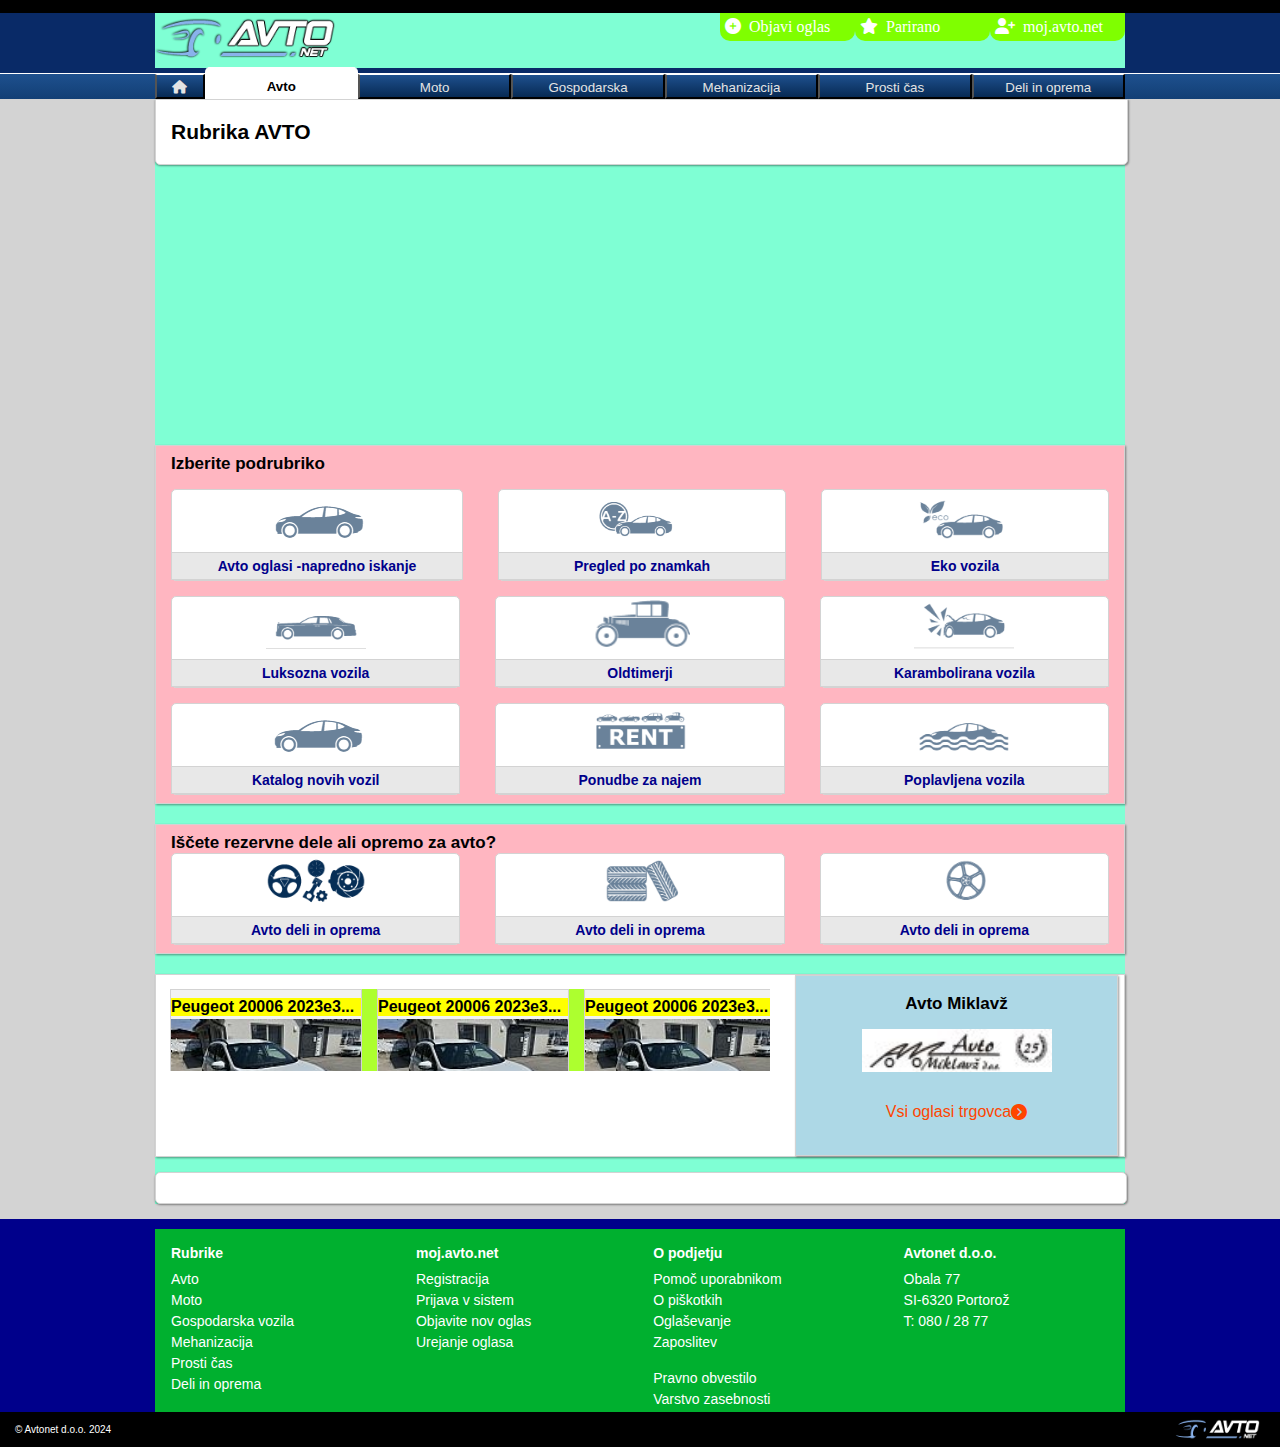
<file: pages/avto.html>
<!DOCTYPE html>
<html lang="en">
  <head>
    <meta charset="UTF-8" />
    <meta name="viewport" content="width=device-width, initial-scale=1.0" />
    <title>Document</title>
    <title>Document</title>
    <link rel="stylesheet" href="../styles/row-1.css" />
    <link rel="stylesheet" href="../styles/row-2.css" />
    <link rel="stylesheet" href="../styles/row-3.css" />
    <link rel="stylesheet" href="../styles/row-4.css" />
    <link rel="stylesheet" href="../styles/row-45.css" />
    <link rel="stylesheet" href="../styles/row-5.css" />
    <link rel="stylesheet" href="../styles/row-6.css" />
    <link rel="stylesheet" href="../styles/row-7.css" />
    <link rel="stylesheet" href="../styles/row-8.css" />
    <link rel="stylesheet" href="../styles/general.css" />
    <link rel="stylesheet" href="../styles/media-querries.css" />
    <link rel="stylesheet" href="../styles/avto-rows.css" />
    <link
      rel="stylesheet"
      href="https://cdnjs.cloudflare.com/ajax/libs/font-awesome/6.5.2/css/all.min.css"
    />
    <link rel="stylesheet" href="../styles/flickity.css" />
  </head>
  <body>
    <!---------------------------------------------------------->

    <div id="top"></div>

    <header id="row-1" class="rows">
      <div class="main-wrapper">
        <img src="../images/logo.png" alt="logo.png" />

        <div id="row-1-right">
          <div class="top-buttons">
            <i class="fa-solid fa-circle-plus"></i>Objavi oglas
          </div>
          <div class="top-buttons">
            <i class="fa-solid fa-star"></i>Parirano
          </div>
          <div class="top-buttons">
            <i class="fa-solid fa-user-plus"></i>moj.avto.net
          </div>
          <i class="fa-solid fa-bars row-1-bars"></i>
        </div>
      </div>
    </header>
    <!---------------------------------------------------------->

    <div id="row-2" class="rows">
      <div class="main-wrapper">
        <button id="house-button">
          <a href="../index.html">
            <i class="fa-solid fa-house"></i>
          </a>
        </button>
        <button class="row-2-button" id="selected-row-2-button">
          <a href="avto.html">Avto</a>
        </button>
        <button class="row-2-button"><a href="moto.html"> Moto</a></button>
        <button class="row-2-button">
          <a href="gospodarska.html">Gospodarska</a>
        </button>
        <button class="row-2-button">
          <a href="mehanizacija.html">Mehanizacija</a>
        </button>
        <button class="row-2-button">
          <a href="prosti_cas.html">Prosti čas</a>
        </button>
        <button class="row-2-button">
          <a href="deli_in_oprema.html">Deli in oprema</a>
        </button>
      </div>
    </div>
    <!---------------------------------------------------------->
    <div class="main-wrapper">
      <div class="rubrika">
        <h3>Rubrika AVTO</h3>
      </div>

      <div id="avto-row-3">
        <h4>Izberite podrubriko</h4>

        <div class="extra-row-row">
          <a href="carCategory1.html">
            <div class="extra-div">
              <img src="../images/car2.png" alt="" />
              <div class="extra-p-div">
                <p>Avto oglasi -napredno iskanje</p>
              </div>
            </div>
          </a>
          <div class="extra-div">
            <img src="../images/az-car.png" alt="" />
            <div class="extra-p-div">
              <p>Pregled po znamkah</p>
            </div>
          </div>

          <div class="extra-div">
            <img src="../images/eko-car.png" alt="" />
            <div class="extra-p-div">
              <p>Eko vozila</p>
            </div>
          </div>
        </div>

        <div class="extra-row-row">
          <div class="extra-div">
            <img src="../images/luxury.png" alt="" />
            <div class="extra-p-div">
              <p>Luksozna vozila</p>
            </div>
          </div>
          <div class="extra-div">
            <img src="../images/old-car.png" alt="" />
            <div class="extra-p-div">
              <p>Oldtimerji</p>
            </div>
          </div>
          <div class="extra-div">
            <img src="../images/broken-car.png" alt="" />
            <div class="extra-p-div">
              <p>Karambolirana vozila</p>
            </div>
          </div>
        </div>

        <div class="extra-row-row">
          <div class="extra-div">
            <img src="../images/car2.png" alt="" />
            <div class="extra-p-div">
              <p>Katalog novih vozil</p>
            </div>
          </div>
          <div class="extra-div">
            <img src="../images/rent.png" alt="" />
            <div class="extra-p-div">
              <p>Ponudbe za najem</p>
            </div>
          </div>
          <div class="extra-div">
            <img src="../images/waterlogged.png" alt="" />
            <div class="extra-p-div">
              <p>Poplavljena vozila</p>
            </div>
          </div>
        </div>
      </div>
      <!---------------------------------------------------------->
      <div id="avto-row-4">
        <h4>Iščete rezervne dele ali opremo za avto?</h4>
        <div class="extra-row-row">
          <div class="extra-div">
            <img src="../images/parts.gif" alt="" />
            <div class="extra-p-div">
              <p>Avto deli in oprema</p>
            </div>
          </div>
          <div class="extra-div">
            <img src="../images/tires2.png" alt="" />
            <div class="extra-p-div">
              <p>Avto deli in oprema</p>
            </div>
          </div>
          <div class="extra-div">
            <img src="../images/wheel.png" alt="" class="wheel-image" />
            <div class="extra-p-div">
              <p>Avto deli in oprema</p>
            </div>
          </div>
        </div>
      </div>

      <!---------------------------------------------------------->
      <div id="row-6" class="rows">
        <div id="row-6-left">
          <div class="main-carousel">
            <div class="carousel-cell">
              <p>Peugeot 20006 2023e3...</p>
              <img src="../images/car3.jpg" alt="car3.jpg" />
              <p class="price">1330$</p>
            </div>

            <div class="carousel-cell">
              <p>Peugeot 20006 2023e3...</p>
              <img src="../images/car3.jpg" alt="car3.jpg" />
              <p class="price">1330$</p>
            </div>

            <div class="carousel-cell">
              <p>Peugeot 20006 2023e3...</p>
              <img src="../images/car3.jpg" alt="car3.jpg" />
              <p class="price">1330$</p>
            </div>

            <div class="carousel-cell">
              <p>Peugeot 20006 2023e3...</p>
              <img src="../images/car3.jpg" alt="car3.jpg" />
              <p class="price">1330$</p>
            </div>

            <div class="carousel-cell">
              <p>Peugeot 20006 2023e3...</p>
              <img src="../images/car3.jpg" alt="car3.jpg" />
              <p class="price">1330$</p>
            </div>
            <div class="carousel-cell">
              <p>Peugeot 20006 2023e3...</p>
              <img src="../images/car3.jpg" alt="car3.jpg" />
              <p class="price">1330$</p>
            </div>
            <div class="carousel-cell">
              <p>Peugeot 20006 2023e3...</p>
              <img src="../images/car3.jpg" alt="car3.jpg" />
              <p class="price">1330$</p>
            </div>
            <div class="carousel-cell">
              <p>Peugeot 20006 2023e3...</p>
              <img src="../images/car3.jpg" alt="car3.jpg" />
              <p class="price">1330$</p>
            </div>
          </div>
        </div>

        <div class="vertical-line-1"></div>

        <div id="row-6-right">
          <h4>Avto Miklavž</h4>
          <img src="../images/logo2.gif" alt="" />
          <div id="row-6-adds">
            <div class="row-6-text">
              <p>Vsi oglasi trgovca</p>
              <i class="fa-solid fa-circle-chevron-right"></i>
            </div>
          </div>
        </div>
      </div>
      <div id="avto-row-5"></div>
    </div>
    <!---------------------------------------------------------->

    <!---------------------------------------------------------->

    <div id="row-7" class="rows">
      <div class="main-wrapper">
        <ul class="row-7-list">
          <li>Rubrike</li>
          <li>Avto</li>
          <li>Moto</li>
          <li>Gospodarska vozila</li>
          <li>Mehanizacija</li>
          <li>Prosti čas</li>
          <li>Deli in oprema</li>
          <i class="fa-solid fa-plus"></i>
        </ul>
        <ul class="row-7-list">
          <li>moj.avto.net</li>
          <li>Registracija</li>
          <li>Prijava v sistem</li>
          <li>Objavite nov oglas</li>
          <li>Urejanje oglasa</li>
          <i class="fa-solid fa-plus"></i>
        </ul>
        <ul class="row-7-list">
          <li>O podjetju</li>
          <li>Pomoč uporabnikom</li>
          <li>O piškotkih</li>
          <li>Oglaševanje</li>
          <li>Zaposlitev</li>
          <li class="li-further">Pravno obvestilo</li>
          <li>Varstvo zasebnosti</li>
          <i class="fa-solid fa-plus"></i>
        </ul>
        <ul class="row-7-list">
          <li>Avtonet d.o.o.</li>
          <li>Obala 77</li>
          <li>SI-6320 Portorož</li>
          <li>T: 080 / 28 77</li>
          <i class="fa-solid fa-plus"></i>
        </ul>

        <ul class="row-7-list" id="row-7-contact">
          <li>Kontaktni podatki</li>
        </ul>
      </div>
    </div>
    <div id="row-8" class="rows">
      <a>© Avtonet d.o.o. 2024</a>
      <img src="../images/logo.png" alt="logo.png" />
    </div>

    <script src="../script/flickity.pkgd.min.js"></script>
    <script src="../script/carousel.js"></script>
    <script src="../script/general.js"></script>
  </body>
</html>
</file>
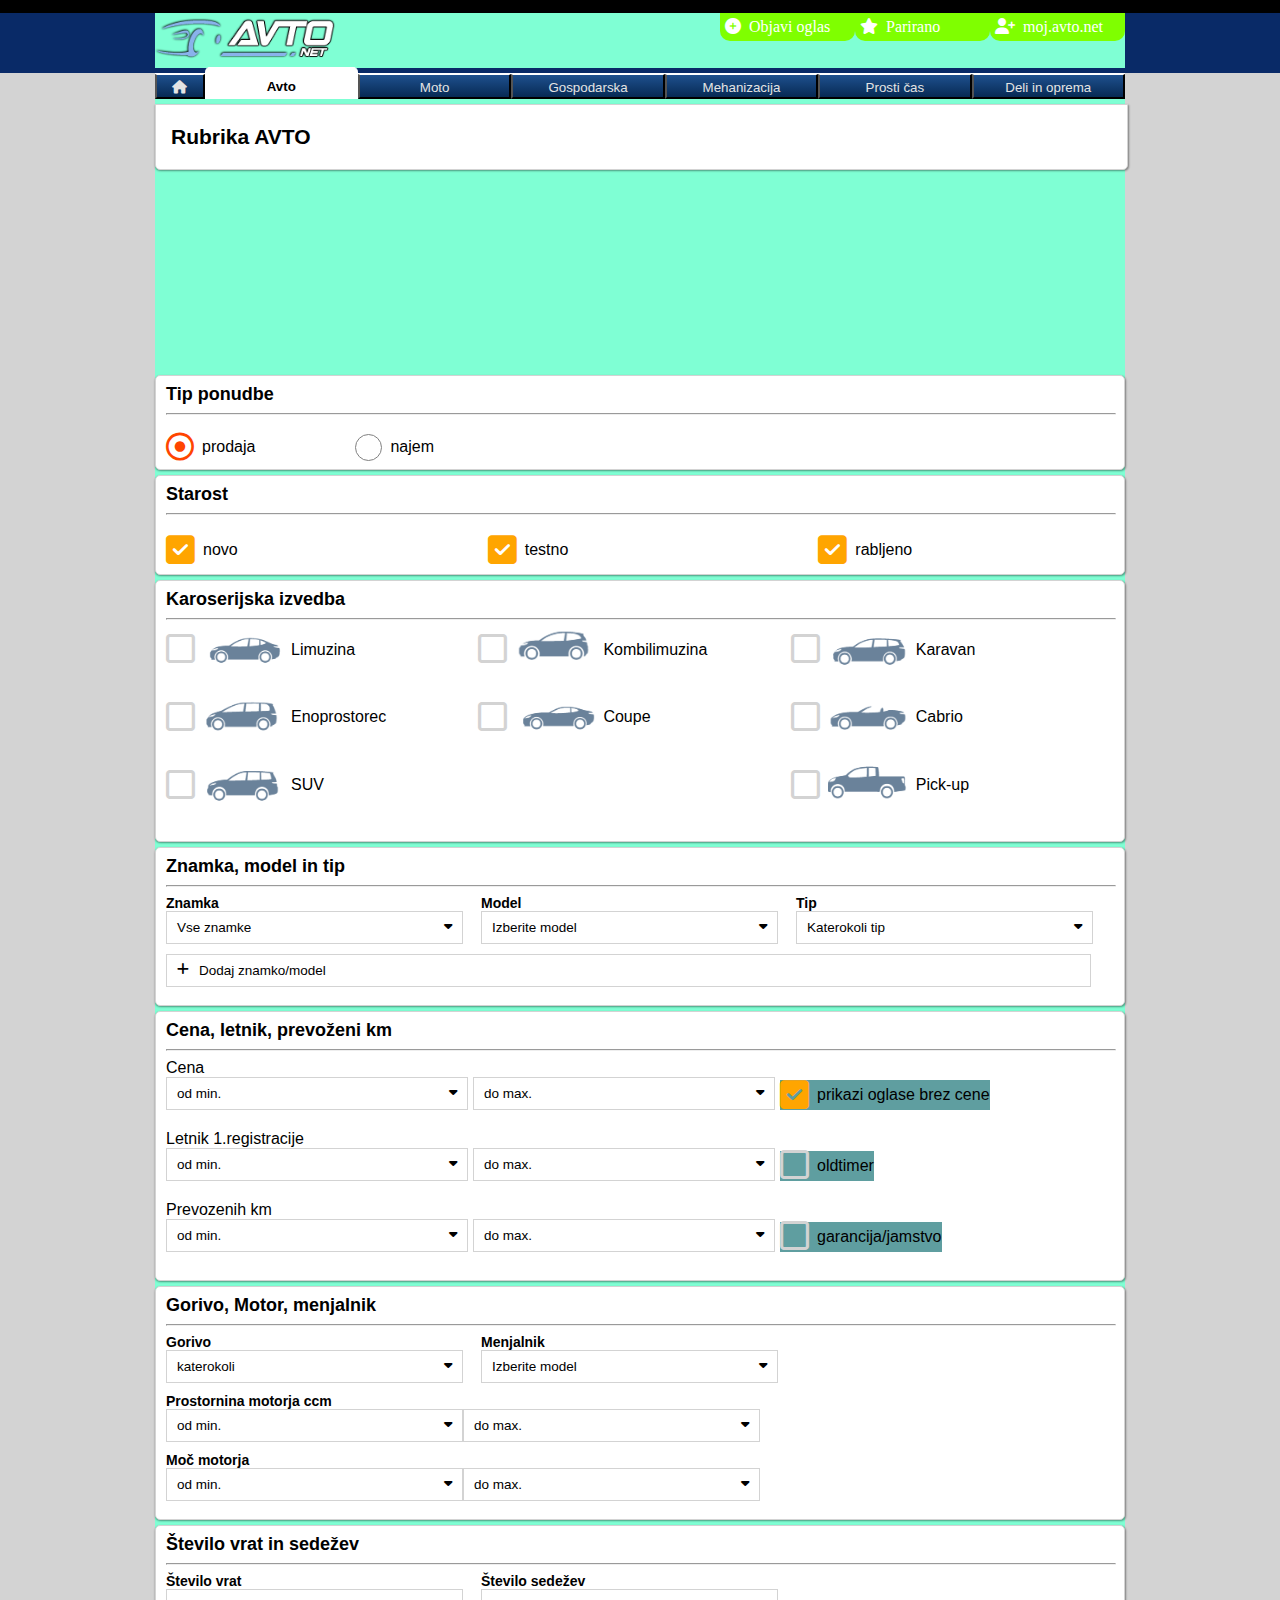
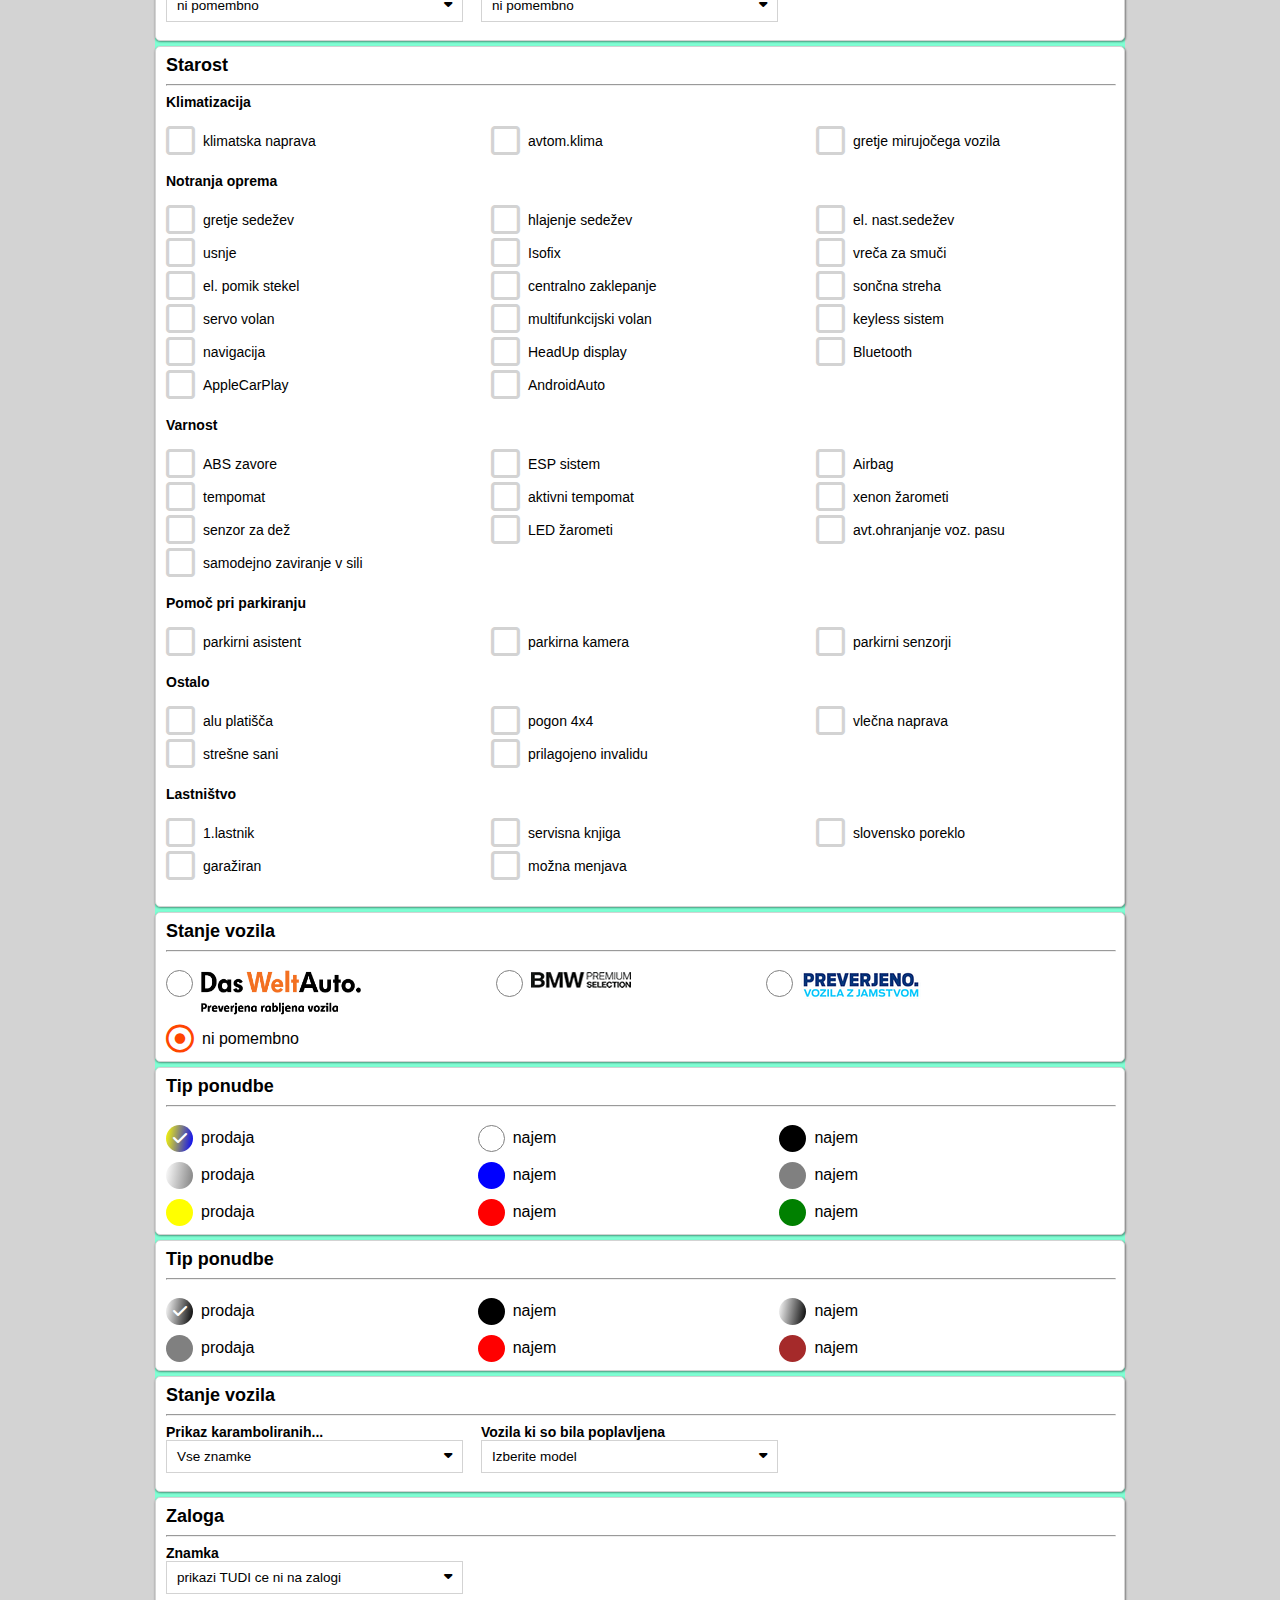
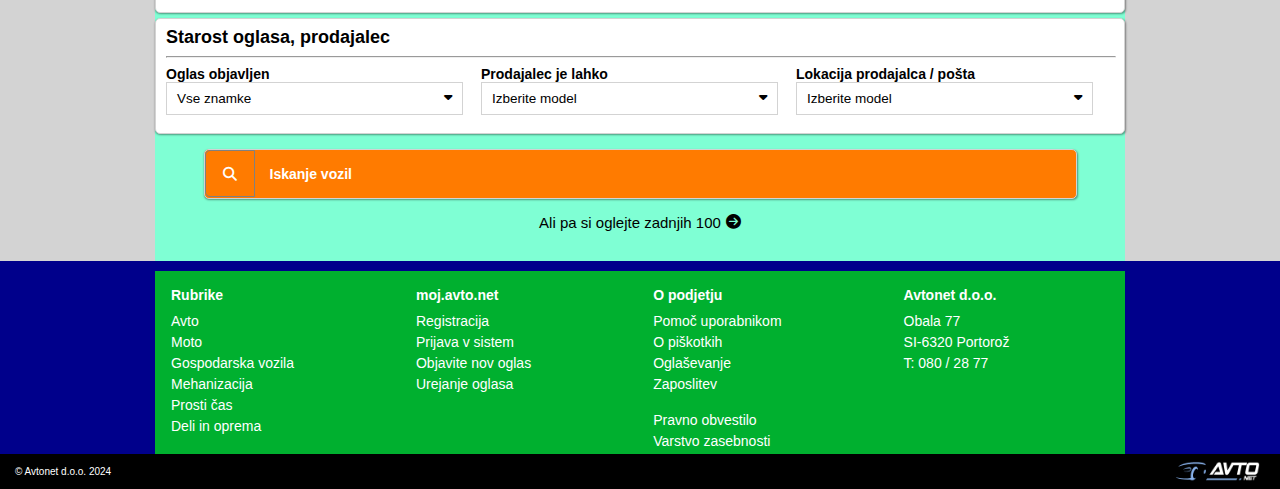
<file: pages/carCategory1.html>
<!DOCTYPE html>
<html lang="en">
  <head>
    <meta charset="UTF-8" />
    <meta name="viewport" content="width=device-width, initial-scale=1.0" />
    <title>Document</title>
    <title>Document</title>
    <link rel="stylesheet" href="../styles/row-1.css" />
    <link rel="stylesheet" href="../styles/row-2.css" />
    <link rel="stylesheet" href="../styles/row-3.css" />
    <link rel="stylesheet" href="../styles/row-4.css" />
    <link rel="stylesheet" href="../styles/row-45.css" />
    <link rel="stylesheet" href="../styles/row-5.css" />
    <link rel="stylesheet" href="../styles/row-6.css" />
    <link rel="stylesheet" href="../styles/row-7.css" />
    <link rel="stylesheet" href="../styles/row-8.css" />
    <link rel="stylesheet" href="../styles/general.css" />
    <link rel="stylesheet" href="../styles/media-querries.css" />
    <link rel="stylesheet" href="../styles/avto-rows.css" />
    <link rel="stylesheet" href="../styles/category.css" />

    <link
      rel="stylesheet"
      href="https://cdnjs.cloudflare.com/ajax/libs/font-awesome/6.5.2/css/all.min.css"
    />
  </head>
  <body>
    <!---------------------------------------------------------->

    <div id="top"></div>

    <header id="row-1" class="rows">
      <div class="main-wrapper">
        <img src="../images/logo.png" alt="logo.png" />

        <div id="row-1-right">
          <div class="top-buttons">
            <i class="fa-solid fa-circle-plus"></i>Objavi oglas
          </div>
          <div class="top-buttons">
            <i class="fa-solid fa-star"></i>Parirano
          </div>
          <div class="top-buttons">
            <i class="fa-solid fa-user-plus"></i>moj.avto.net
          </div>
          <i class="fa-solid fa-bars row-1-bars"></i>
        </div>
      </div>
    </header>
    <!---------------------------------------------------------->

    <div class="main-wrapper" id="cr-wrapper">
      <div id="row-2" class="rows">
        <div class="main-wrapper">
          <button id="house-button">
            <a href="../index.html">
              <i class="fa-solid fa-house"></i>
            </a>
          </button>
          <button class="row-2-button" id="selected-row-2-button">
            <a href="avto.html">Avto</a>
          </button>
          <button class="row-2-button"><a href="moto.html"> Moto</a></button>
          <button class="row-2-button">
            <a href="gospodarska.html">Gospodarska</a>
          </button>
          <button class="row-2-button">
            <a href="mehanizacija.html">Mehanizacija</a>
          </button>
          <button class="row-2-button">
            <a href="prosti_cas.html">Prosti čas</a>
          </button>
          <button class="row-2-button">
            <a href="deli_in_oprema.html">Deli in oprema</a>
          </button>
        </div>
      </div>
      <!---------------------------------------------------------->
      <div class="main-wrapper">
        <div class="rubrika">
          <h3>Rubrika AVTO</h3>
        </div>
      </div>
      <!---------------------------------------------------------->
      <!-------------------------->
      <!-------------------------->
      <!-------------------------->

      <div class="cr1 rows whiteDiv verticalFlex">
        <h5>Tip ponudbe</h5>
        <hr />
        <div class="option-bottom">
          <div class="option">
            <i class="fa-regular fa-circle-dot"></i>
            <p>prodaja</p>
          </div>
          <div class="option">
            <div class="circleDivMid"></div>
            <p>najem</p>
          </div>
        </div>
      </div>
      <!-------------------------->
      <!-------------------------->
      <!-------------------------->

      <div class="cr2 rows whiteDiv verticalFlex">
        <h5>Starost</h5>
        <hr />
        <div class="option-bottom">
          <div class="option">
            <i class="fa-solid fa-square-check"></i>
            <p>novo</p>
          </div>
          <div class="option">
            <i class="fa-solid fa-square-check"></i>
            <p>testno</p>
          </div>
          <div class="option">
            <i class="fa-solid fa-square-check"></i>
            <p>rabljeno</p>
          </div>
        </div>
      </div>
      <!-------------------------->
      <!-------------------------->
      <!-------------------------->

      <div class="cr3 rows whiteDiv verticalFlex">
        <h5>Karoserijska izvedba</h5>
        <hr />
        <div class="option-row">
          <div class="option">
            <i class="fa-regular fa-square"></i>
            <img src="../images/car2.png" alt="" />
            <p>Limuzina</p>
          </div>
          <div class="option">
            <i class="fa-regular fa-square"></i>
            <img src="../images/kombilimuzina.png" alt="" />
            <p>Kombilimuzina</p>
          </div>
          <div class="option">
            <i class="fa-regular fa-square"></i>
            <img src="../images/karavan.png" alt="" />
            <p>Karavan</p>
          </div>
        </div>
        <div class="option-row">
          <div class="option">
            <i class="fa-regular fa-square"></i>
            <img src="../images/enoprostorec7.png" alt="" />
            <p>Enoprostorec</p>
          </div>
          <div class="option">
            <i class="fa-regular fa-square"></i>
            <img src="../images/coupe.png" alt="" />
            <p>Coupe</p>
          </div>
          <div class="option">
            <i class="fa-regular fa-square"></i>
            <img src="../images/cabrio.png" alt="" />
            <p>Cabrio</p>
          </div>
        </div>
        <div class="option-row">
          <div class="option">
            <i class="fa-regular fa-square"></i>
            <img src="../images/SUV.png" alt="" />
            <p>SUV</p>
          </div>
          <div class="option">
            <i class="fa-regular fa-square"></i>
            <img src="../images/pick-up.png" alt="" />
            <p>Pick-up</p>
          </div>
        </div>
      </div>
      <!-------------------------->
      <!-------------------------->
      <!-------------------------->

      <div class="cr4 rows whiteDiv verticalFlex">
        <h5>Znamka, model in tip</h5>
        <hr />

        <div class="options-close">
          <div class="cr-4-option">
            <h6>Znamka</h6>
            <div class="dropdowns regular drop">
              <div class="down">
                <ul>
                  <li>Vse znamke</li>
                </ul>
              </div>
              <p>Vse znamke</p>
              <i class="fa-solid fa-caret-down"></i>
            </div>
          </div>
          <!-------------------------->
          <div class="cr-4-option">
            <h6>Model</h6>
            <div class="dropdowns regular drop">
              <div class="down">
                <ul>
                  <li>Tiguan</li>
                </ul>
              </div>
              <p>Izberite model</p>
              <i class="fa-solid fa-caret-down"></i>
            </div>
          </div>
          <!-------------------------->
          <div class="cr-4-option">
            <h6>Tip</h6>
            <div class="dropdowns regular drop">
              <div class="down">
                <ul>
                  <li>BMW</li>
                </ul>
              </div>
              <p>Katerokoli tip</p>
              <i class="fa-solid fa-caret-down"></i>
            </div>
          </div>
          <!-------------------------->
        </div>

        <div id="add-option">
          <div
            class="dropdowns regular drop close-down long"
            id="znamka-dropdown"
          >
            <i class="fa-solid fa-plus"></i>
            <p>Dodaj znamko/model</p>
          </div>
        </div>
      </div>
      <!-------------------------->

      <div class="cr5 rows whiteDiv verticalFlex">
        <h5>Cena, letnik, prevoženi km</h5>
        <hr />

        <div class="options-close">
          <div class="cr-4-option">
            <p>Cena</p>
            <div class="dropdowns regular drop sticky">
              <div class="down">
                <ul>
                  <li>BMW</li>
                </ul>
              </div>
              <p>od min.</p>
              <i class="fa-solid fa-caret-down"></i>
            </div>
          </div>
          <div class="cr-4-option">
            <p class="whiteText">Znamka</p>
            <div class="dropdowns regular drop sticky">
              <div class="down">
                <ul>
                  <li>BMW</li>
                </ul>
              </div>
              <p>do max.</p>
              <i class="fa-solid fa-caret-down"></i>
            </div>
          </div>
          <div class="option">
            <i class="fa-solid fa-square-check"></i>
            <p>prikazi oglase brez cene</p>
          </div>
        </div>
        <!---------------------------->
        <div class="options-close">
          <div class="cr-4-option">
            <p>Letnik 1.registracije</p>
            <div class="dropdowns regular drop sticky">
              <div class="down">
                <ul>
                  <li>od min.</li>
                </ul>
              </div>
              <p>od min.</p>
              <i class="fa-solid fa-caret-down"></i>
            </div>
          </div>
          <div class="cr-4-option">
            <p class="whiteText">Do max</p>
            <div class="dropdowns regular drop sticky">
              <div class="down">
                <ul>
                  <li>BMW</li>
                </ul>
              </div>
              <p>do max.</p>
              <i class="fa-solid fa-caret-down"></i>
            </div>
          </div>
          <div class="option">
            <i class="fa-regular fa-square"></i>
            <p>oldtimer</p>
          </div>
        </div>
        <!---------------------------->
        <!---------------------------->
        <div class="options-close">
          <div class="cr-4-option">
            <p>Prevozenih km</p>
            <div class="dropdowns regular drop sticky">
              <div class="down">
                <ul>
                  <li>BMW</li>
                </ul>
              </div>
              <p>od min.</p>
              <i class="fa-solid fa-caret-down"></i>
            </div>
          </div>
          <div class="cr-4-option">
            <p class="whiteText">Znamka</p>
            <div class="dropdowns regular drop sticky">
              <div class="down">
                <ul>
                  <li>BMW</li>
                </ul>
              </div>
              <p>do max.</p>
              <i class="fa-solid fa-caret-down"></i>
            </div>
          </div>
          <div class="option">
            <i class="fa-regular fa-square"></i>
            <p>garancija/jamstvo</p>
          </div>
        </div>
        <!---------------------------->
      </div>
      <!-------------------------->
      <!-------------------------->
      <!-------------------------->
      <div class="cr6 rows whiteDiv verticalFlex">
        <h5>Gorivo, Motor, menjalnik</h5>
        <hr />

        <div class="options-close">
          <div class="cr-4-option">
            <h6>Gorivo</h6>
            <div class="dropdowns regular drop">
              <div class="down">
                <ul>
                  <li>Vse znamke</li>
                </ul>
              </div>
              <p>katerokoli</p>
              <i class="fa-solid fa-caret-down"></i>
            </div>
          </div>

          <div class="cr-4-option">
            <h6>Menjalnik</h6>
            <div class="dropdowns regular drop">
              <div class="down">
                <ul>
                  <li>Tiguan</li>
                </ul>
              </div>
              <p>Izberite model</p>
              <i class="fa-solid fa-caret-down"></i>
            </div>
          </div>
        </div>
        <!-------------------------->
        <!-------------------------->
        <div class="options-close">
          <div class="cr-4-option">
            <h6>Prostornina motorja ccm</h6>
            <div class="dropdowns regular drop dropClose">
              <div class="down">
                <ul>
                  <li>Vse znamke</li>
                </ul>
              </div>
              <p>od min.</p>
              <i class="fa-solid fa-caret-down"></i>
            </div>
          </div>

          <div class="cr-4-option">
            <h6 class="whiteText">Model</h6>
            <div class="dropdowns regular drop dropClose">
              <div class="down">
                <ul>
                  <li>Tiguan</li>
                </ul>
              </div>
              <p>do max.</p>
              <i class="fa-solid fa-caret-down"></i>
            </div>
          </div>
        </div>
        <!-------------------------->
        <!-------------------------->
        <div class="options-close">
          <div class="cr-4-option">
            <h6>Moč motorja</h6>
            <div class="dropdowns regular drop dropClose">
              <div class="down">
                <ul>
                  <li>Vse znamke</li>
                </ul>
              </div>
              <p>od min.</p>
              <i class="fa-solid fa-caret-down"></i>
            </div>
          </div>

          <div class="cr-4-option">
            <h6 class="whiteText">Model</h6>
            <div class="dropdowns regular drop dropClose">
              <div class="down">
                <ul>
                  <li>Tiguan</li>
                </ul>
              </div>
              <p>do max.</p>
              <i class="fa-solid fa-caret-down"></i>
            </div>
          </div>
        </div>
      </div>
      <!-------------------------->
      <!-------------------------->
      <!-------------------------->
      <div class="cr7 rows whiteDiv verticalFlex">
        <h5>Število vrat in sedežev</h5>
        <hr />

        <div class="options-close">
          <div class="cr-4-option">
            <h6>Število vrat</h6>
            <div class="dropdowns regular drop">
              <div class="down">
                <ul>
                  <li>Vse znamke</li>
                </ul>
              </div>
              <p>ni pomembno</p>
              <i class="fa-solid fa-caret-down"></i>
            </div>
          </div>
          <!-------------------------->
          <div class="cr-4-option">
            <h6>Število sedežev</h6>
            <div class="dropdowns regular drop">
              <div class="down">
                <ul>
                  <li>Tiguan</li>
                </ul>
              </div>
              <p>ni pomembno</p>
              <i class="fa-solid fa-caret-down"></i>
            </div>
          </div>

          <!-------------------------->
        </div>
      </div>

      <div class="cr8 cr2 rows whiteDiv verticalFlex">
        <h5>Starost</h5>
        <hr />

        <div class="cr-8-row">
          <h6>Klimatizacija</h6>
          <div class="option-bottom">
            <div class="option">
              <i class="fa-regular fa-square"></i>
              <p>klimatska naprava</p>
            </div>
            <div class="option">
              <i class="fa-regular fa-square"></i>
              <p>avtom.klima</p>
            </div>
            <div class="option">
              <i class="fa-regular fa-square"></i>
              <p>gretje mirujočega vozila</p>
            </div>
          </div>
        </div>
        <div class="cr-8-row">
          <h6>Notranja oprema</h6>
          <div class="option-bottom">
            <div class="option">
              <i class="fa-regular fa-square"></i>
              <p>gretje sedežev</p>
            </div>
            <div class="option">
              <i class="fa-regular fa-square"></i>
              <p>hlajenje sedežev</p>
            </div>
            <div class="option">
              <i class="fa-regular fa-square"></i>
              <p>el. nast.sedežev</p>
            </div>
          </div>
          <div class="option-bottom">
            <div class="option">
              <i class="fa-regular fa-square"></i>
              <p>usnje</p>
            </div>
            <div class="option">
              <i class="fa-regular fa-square"></i>
              <p>Isofix</p>
            </div>
            <div class="option">
              <i class="fa-regular fa-square"></i>
              <p>vreča za smuči</p>
            </div>
          </div>
          <div class="option-bottom">
            <div class="option">
              <i class="fa-regular fa-square"></i>
              <p>el. pomik stekel</p>
            </div>
            <div class="option">
              <i class="fa-regular fa-square"></i>
              <p>centralno zaklepanje</p>
            </div>
            <div class="option">
              <i class="fa-regular fa-square"></i>
              <p>sončna streha</p>
            </div>
          </div>
          <div class="option-bottom">
            <div class="option">
              <i class="fa-regular fa-square"></i>
              <p>servo volan</p>
            </div>
            <div class="option">
              <i class="fa-regular fa-square"></i>
              <p>multifunkcijski volan</p>
            </div>
            <div class="option">
              <i class="fa-regular fa-square"></i>
              <p>keyless sistem</p>
            </div>
          </div>
          <div class="option-bottom">
            <div class="option">
              <i class="fa-regular fa-square"></i>
              <p>navigacija</p>
            </div>
            <div class="option">
              <i class="fa-regular fa-square"></i>
              <p>HeadUp display</p>
            </div>
            <div class="option">
              <i class="fa-regular fa-square"></i>
              <p>Bluetooth</p>
            </div>
          </div>
          <div class="option-bottom">
            <div class="option">
              <i class="fa-regular fa-square"></i>
              <p>AppleCarPlay</p>
            </div>
            <div class="option">
              <i class="fa-regular fa-square"></i>
              <p>AndroidAuto</p>
            </div>
          </div>
        </div>
        <div class="cr-8-row">
          <h6>Varnost</h6>
          <div class="option-bottom">
            <div class="option">
              <i class="fa-regular fa-square"></i>
              <p>ABS zavore</p>
            </div>
            <div class="option">
              <i class="fa-regular fa-square"></i>
              <p>ESP sistem</p>
            </div>
            <div class="option">
              <i class="fa-regular fa-square"></i>
              <p>Airbag</p>
            </div>
          </div>
          <div class="option-bottom">
            <div class="option">
              <i class="fa-regular fa-square"></i>
              <p>tempomat</p>
            </div>
            <div class="option">
              <i class="fa-regular fa-square"></i>
              <p>aktivni tempomat</p>
            </div>

            <div class="option">
              <i class="fa-regular fa-square"></i>
              <p>xenon žarometi</p>
            </div>
          </div>
          <div class="option-bottom">
            <div class="option">
              <i class="fa-regular fa-square"></i>
              <p>senzor za dež</p>
            </div>

            <div class="option">
              <i class="fa-regular fa-square"></i>
              <p>LED žarometi</p>
            </div>
            <div class="option">
              <i class="fa-regular fa-square"></i>
              <p>avt.ohranjanje voz. pasu</p>
            </div>
          </div>
          <div class="option-bottom">
            <div class="option">
              <i class="fa-regular fa-square"></i>
              <p>samodejno zaviranje v sili</p>
            </div>
          </div>
        </div>
        <div class="cr-8-row">
          <h6>Pomoč pri parkiranju</h6>
          <div class="option-bottom">
            <div class="option">
              <i class="fa-regular fa-square"></i>
              <p>parkirni asistent</p>
            </div>
            <div class="option">
              <i class="fa-regular fa-square"></i>
              <p>parkirna kamera</p>
            </div>
            <div class="option">
              <i class="fa-regular fa-square"></i>
              <p>parkirni senzorji</p>
            </div>
          </div>
        </div>
        <div class="cr-8-row">
          <h6>Ostalo</h6>
          <div class="option-bottom">
            <div class="option">
              <i class="fa-regular fa-square"></i>
              <p>alu platišča</p>
            </div>
            <div class="option">
              <i class="fa-regular fa-square"></i>
              <p>pogon 4x4</p>
            </div>
            <div class="option">
              <i class="fa-regular fa-square"></i>
              <p>vlečna naprava</p>
            </div>
          </div>
          <div class="option-bottom">
            <div class="option">
              <i class="fa-regular fa-square"></i>
              <p>strešne sani</p>
            </div>
            <div class="option">
              <i class="fa-regular fa-square"></i>
              <p>prilagojeno invalidu</p>
            </div>
          </div>
        </div>
        <div class="cr-8-row">
          <h6>Lastništvo</h6>
          <div class="option-bottom">
            <div class="option">
              <i class="fa-regular fa-square"></i>
              <p>1.lastnik</p>
            </div>
            <div class="option">
              <i class="fa-regular fa-square"></i>
              <p>servisna knjiga</p>
            </div>
            <div class="option">
              <i class="fa-regular fa-square"></i>
              <p>slovensko poreklo</p>
            </div>
          </div>
          <div class="option-bottom">
            <div class="option">
              <i class="fa-regular fa-square"></i>
              <p>garažiran</p>
            </div>
            <div class="option">
              <i class="fa-regular fa-square"></i>
              <p>možna menjava</p>
            </div>
          </div>
        </div>
      </div>

      <div class="cr9 rows whiteDiv verticalFlex">
        <h5>Stanje vozila</h5>
        <hr />
        <div class="option-bottom">
          <div class="option">
            <div class="circleDivMid"></div>
            <img src="../images/categoryAdd1.png" alt="" id="cr9Add1" />
          </div>
          <div class="option">
            <div class="circleDivMid"></div>
            <img src="../images/categoryAdd2.gif" alt="" id="cr9Add2" />
          </div>
          <div class="option">
            <div class="circleDivMid"></div>
            <img src="../images/categoryAdd3.png" alt="" id="cr9Add3" />
          </div>
        </div>
        <div class="option-bottom">
          <div class="option">
            <i class="fa-regular fa-circle-dot"></i>
            <p>ni pomembno</p>
          </div>
        </div>
      </div>

      <div class="cr1 cr10 rows whiteDiv verticalFlex">
        <h5>Tip ponudbe</h5>
        <hr />
        <div class="option-bottom">
          <div class="option">
            <div class="circleDivMid Any">
              <i class="fa-solid fa-check"></i>
            </div>
            <p>prodaja</p>
          </div>
          <div class="option">
            <div class="circleDivMid White"></div>
            <p>najem</p>
          </div>
          <div class="option">
            <div class="circleDivMid Black"></div>
            <p>najem</p>
          </div>
        </div>
        <div class="option-bottom">
          <div class="option">
            <div class="circleDivMid Silver"></div>
            <p>prodaja</p>
          </div>
          <div class="option">
            <div class="circleDivMid Blue"></div>
            <p>najem</p>
          </div>
          <div class="option">
            <div class="circleDivMid Gray"></div>
            <p>najem</p>
          </div>
        </div>
        <div class="option-bottom">
          <div class="option">
            <div class="circleDivMid Yellow"></div>
            <p>prodaja</p>
          </div>
          <div class="option">
            <div class="circleDivMid Red"></div>
            <p>najem</p>
          </div>
          <div class="option">
            <div class="circleDivMid Green"></div>
            <p>najem</p>
          </div>
        </div>
      </div>

      <div class="cr11 cr10 rows whiteDiv verticalFlex">
        <h5>Tip ponudbe</h5>
        <hr />
        <div class="option-bottom">
          <div class="option">
            <div class="circleDivMid Any2">
              <i class="fa-solid fa-check"></i>
            </div>
            <p>prodaja</p>
          </div>
          <div class="option">
            <div class="circleDivMid Black"></div>
            <p>najem</p>
          </div>
          <div class="option">
            <div class="circleDivMid Beige"></div>
            <p>najem</p>
          </div>
        </div>
        <div class="option-bottom">
          <div class="option">
            <div class="circleDivMid Gray"></div>
            <p>prodaja</p>
          </div>
          <div class="option">
            <div class="circleDivMid Red"></div>
            <p>najem</p>
          </div>
          <div class="option">
            <div class="circleDivMid Brown"></div>
            <p>najem</p>
          </div>
        </div>
      </div>

      <div class="cr12 cr7 rows whiteDiv verticalFlex">
        <h5>Stanje vozila</h5>
        <hr />
        <div class="options-close">
          <div class="cr-4-option">
            <h6>Prikaz karamboliranih...</h6>
            <div class="dropdowns regular drop">
              <div class="down">
                <ul>
                  <li>Vse znamke</li>
                </ul>
              </div>
              <p>Vse znamke</p>
              <i class="fa-solid fa-caret-down"></i>
            </div>
          </div>

          <div class="cr-4-option">
            <h6>Vozila ki so bila poplavljena</h6>
            <div class="dropdowns regular drop">
              <div class="down">
                <ul>
                  <li>Tiguan</li>
                </ul>
              </div>
              <p>Izberite model</p>
              <i class="fa-solid fa-caret-down"></i>
            </div>
          </div>
        </div>
      </div>

      <div class="cr13 cr7 rows whiteDiv verticalFlex">
        <h5>Zaloga</h5>
        <hr />

        <div class="options-close">
          <div class="cr-4-option">
            <h6>Znamka</h6>
            <div class="dropdowns regular drop">
              <div class="down">
                <ul>
                  <li>Vse znamke</li>
                </ul>
              </div>
              <p>prikazi TUDI ce ni na zalogi</p>
              <i class="fa-solid fa-caret-down"></i>
            </div>
          </div>
          <!-------------------------->

          <!-------------------------->
        </div>
      </div>

      <div class="cr13 cr7 rows whiteDiv verticalFlex">
        <h5>Starost oglasa, prodajalec</h5>
        <hr />
        <div class="options-close">
          <div class="cr-4-option">
            <h6>Oglas objavljen</h6>
            <div class="dropdowns regular drop">
              <div class="down">
                <ul>
                  <li>Vse znamke</li>
                </ul>
              </div>
              <p>Vse znamke</p>
              <i class="fa-solid fa-caret-down"></i>
            </div>
          </div>
          <div class="cr-4-option">
            <h6>Prodajalec je lahko</h6>
            <div class="dropdowns regular drop">
              <div class="down">
                <ul>
                  <li>Tiguan</li>
                </ul>
              </div>
              <p>Izberite model</p>
              <i class="fa-solid fa-caret-down"></i>
            </div>
          </div>

          <div class="cr-4-option">
            <h6>Lokacija prodajalca / pošta</h6>
            <div class="dropdowns regular drop">
              <div class="down">
                <ul>
                  <li>Tiguan</li>
                </ul>
              </div>
              <p>Izberite model</p>
              <i class="fa-solid fa-caret-down"></i>
            </div>
          </div>
        </div>
      </div>

      <button class="longSearchButton search-button">
        <div class="magnifying-div">
          <i class="fa-solid fa-magnifying-glass"></i>
        </div>
        Iskanje vozil
      </button>

      <a id="ogled"
        >Ali pa si oglejte zadnjih 100<i
          class="fa-solid fa-circle-arrow-right"
        ></i
      ></a>

      <!---------------------------------------------------------->
    </div>
    <div id="row-7" class="rows">
      <div class="main-wrapper">
        <ul class="row-7-list">
          <li>Rubrike</li>
          <li>Avto</li>
          <li>Moto</li>
          <li>Gospodarska vozila</li>
          <li>Mehanizacija</li>
          <li>Prosti čas</li>
          <li>Deli in oprema</li>
          <i class="fa-solid fa-plus"></i>
        </ul>
        <ul class="row-7-list">
          <li>moj.avto.net</li>
          <li>Registracija</li>
          <li>Prijava v sistem</li>
          <li>Objavite nov oglas</li>
          <li>Urejanje oglasa</li>
          <i class="fa-solid fa-plus"></i>
        </ul>
        <ul class="row-7-list">
          <li>O podjetju</li>
          <li>Pomoč uporabnikom</li>
          <li>O piškotkih</li>
          <li>Oglaševanje</li>
          <li>Zaposlitev</li>
          <li class="li-further">Pravno obvestilo</li>
          <li>Varstvo zasebnosti</li>
          <i class="fa-solid fa-plus"></i>
        </ul>
        <ul class="row-7-list">
          <li>Avtonet d.o.o.</li>
          <li>Obala 77</li>
          <li>SI-6320 Portorož</li>
          <li>T: 080 / 28 77</li>
          <i class="fa-solid fa-plus"></i>
        </ul>

        <ul class="row-7-list" id="row-7-contact">
          <li>Kontaktni podatki</li>
        </ul>
      </div>
    </div>

    <div id="row-8" class="rows">
      <a>© Avtonet d.o.o. 2024</a>
      <img src="../images/logo.png" alt="logo.png" />
    </div>

    <script src="../script/general.js"></script>
  </body>
</html>
</file>
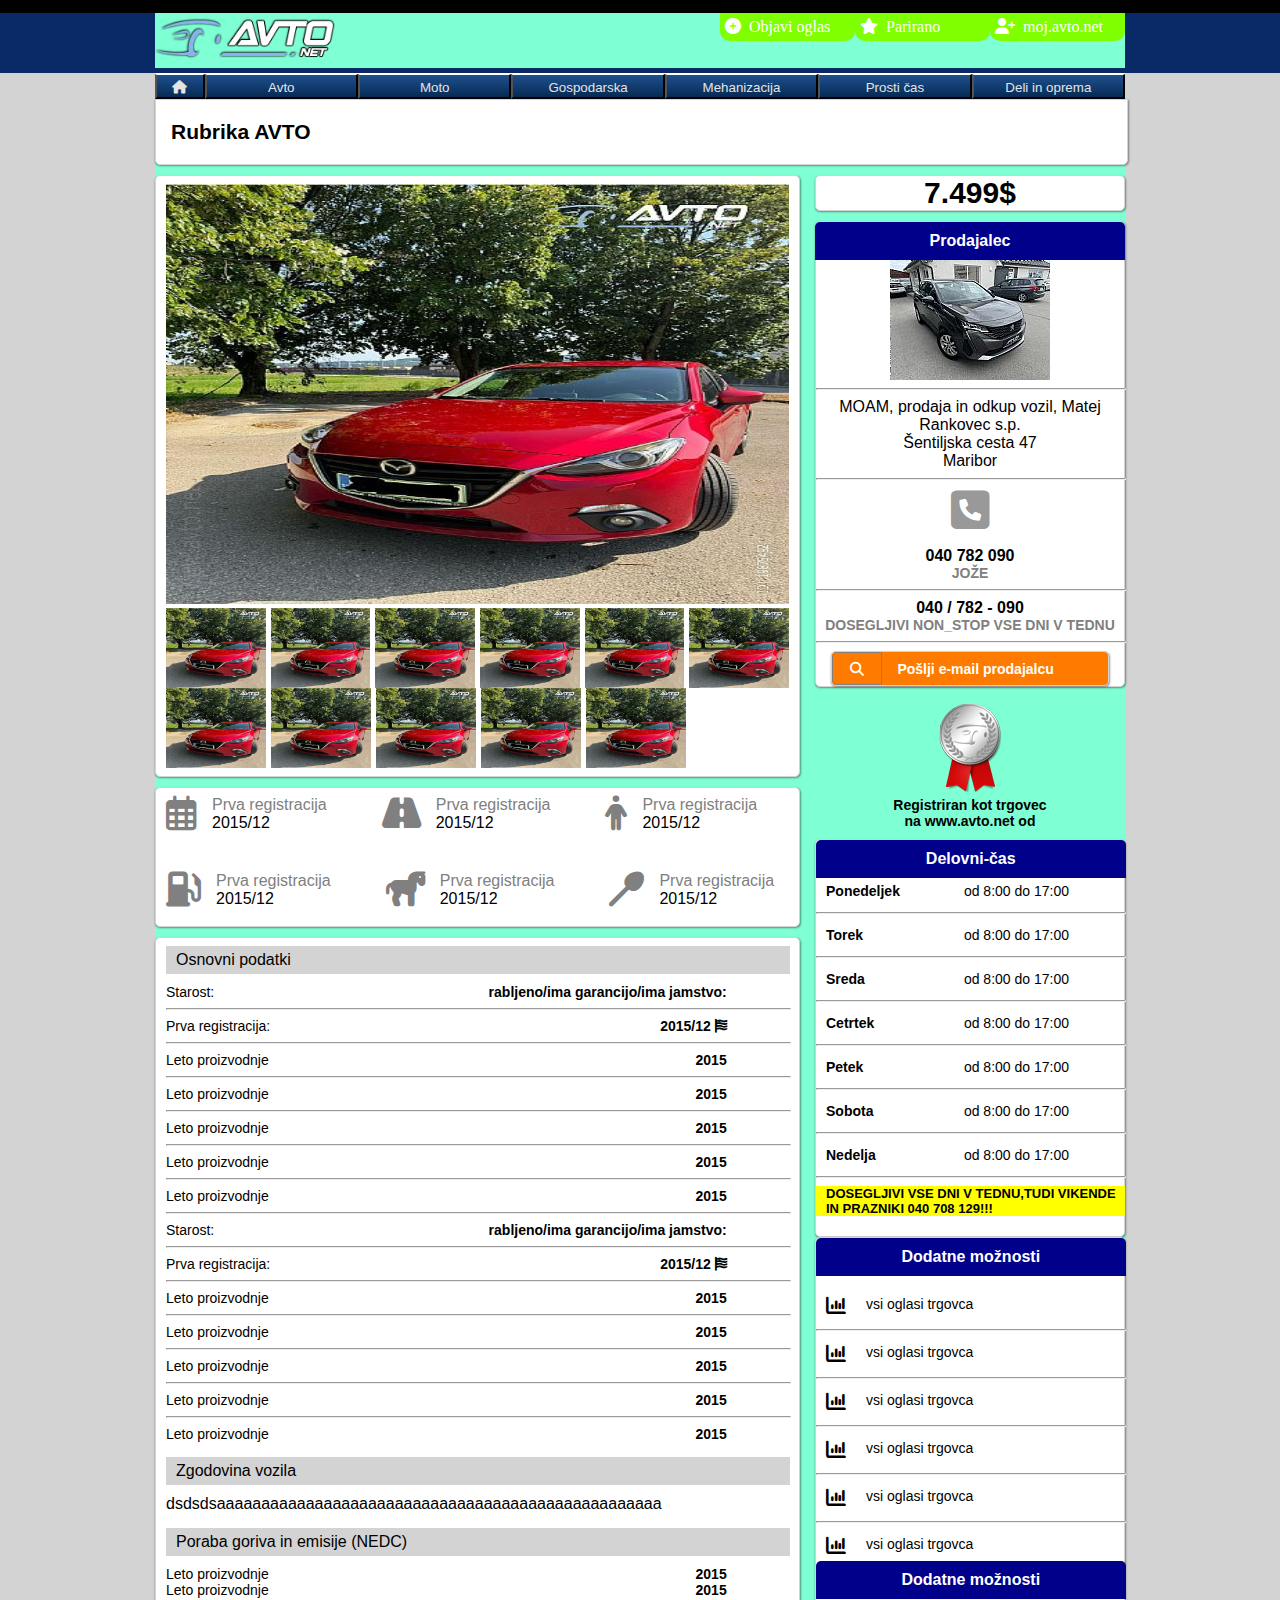
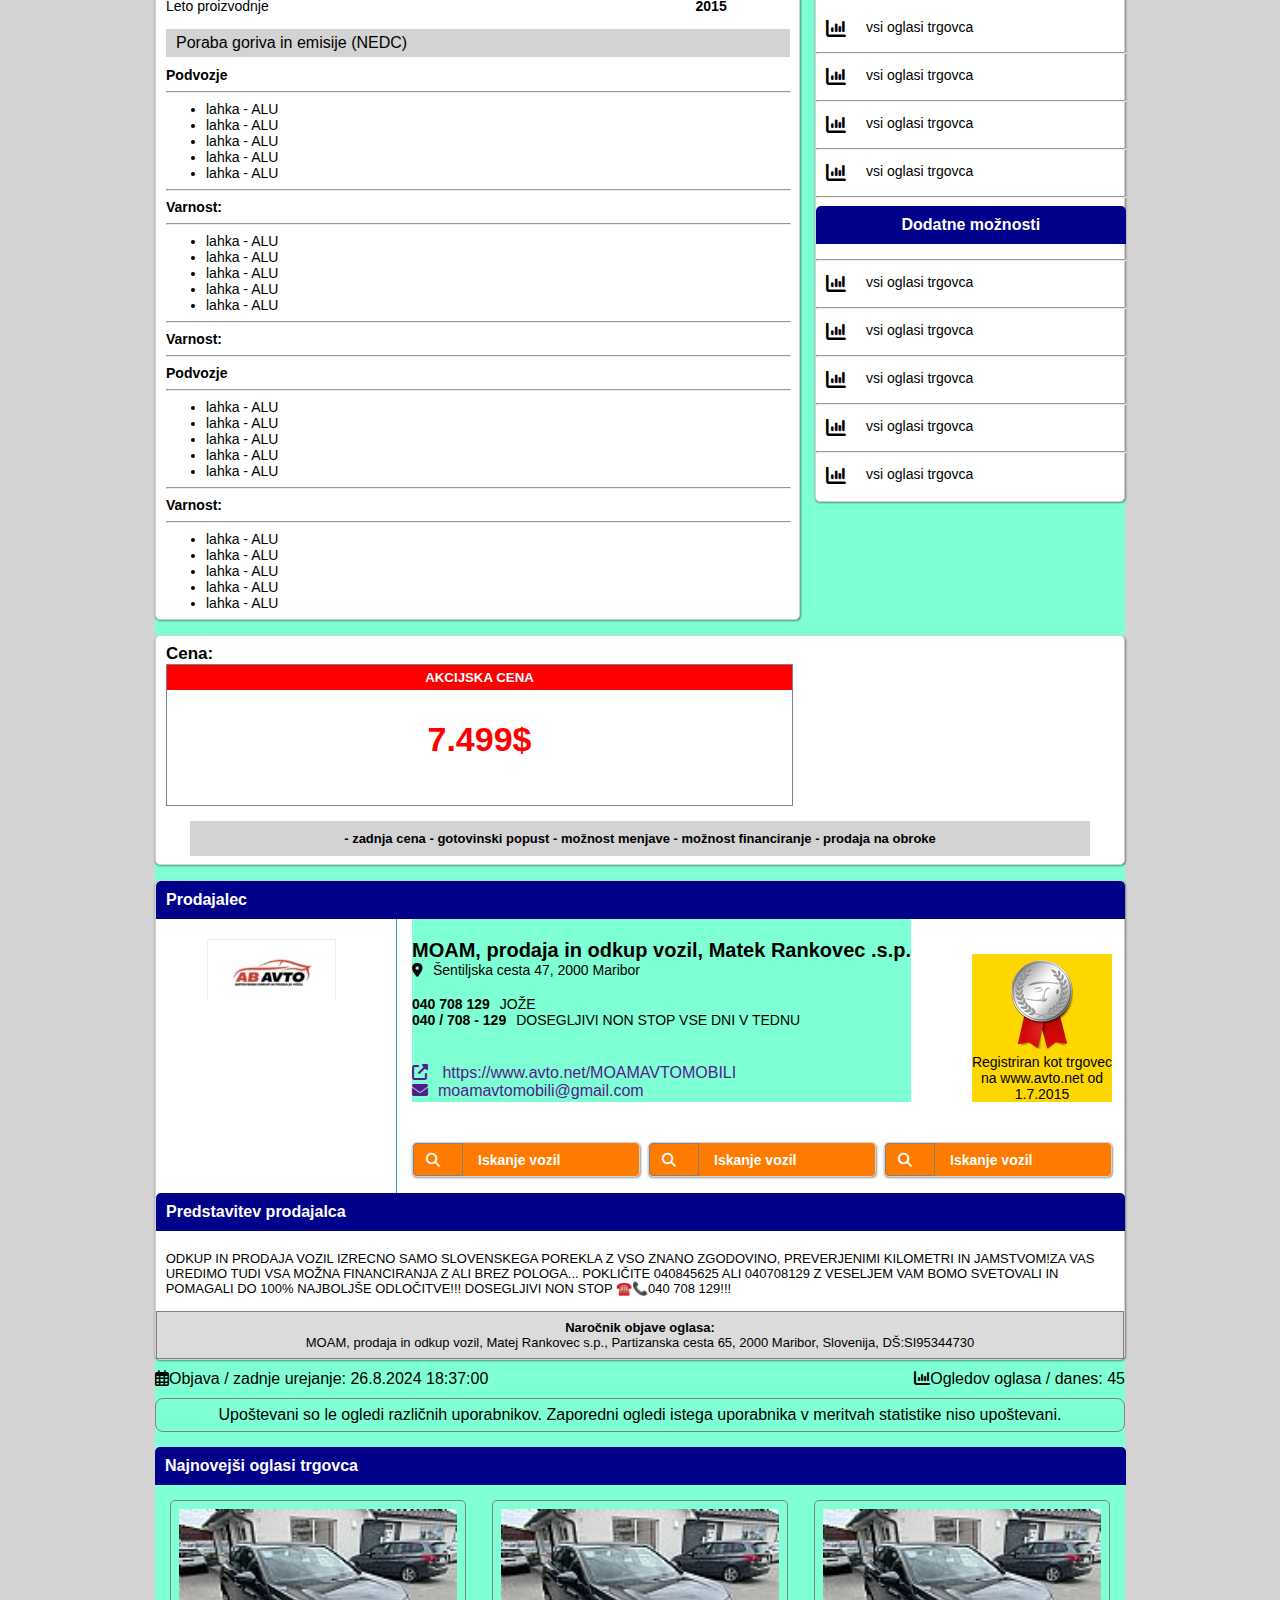
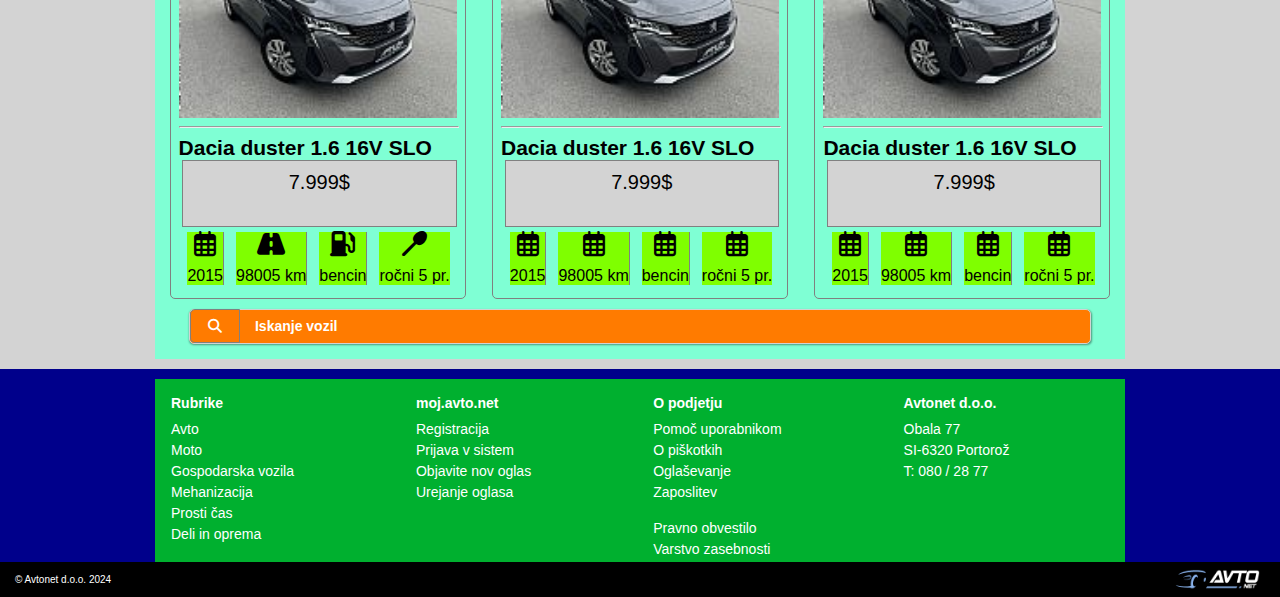
<file: pages/details.html>
<!DOCTYPE html>
<html lang="en">
  <head>
    <meta charset="UTF-8" />
    <meta name="viewport" content="width=device-width, initial-scale=1.0" />
    <title>Document</title>
    <link rel="stylesheet" href="../styles/row-1.css" />
    <link rel="stylesheet" href="../styles/row-2.css" />
    <link rel="stylesheet" href="../styles/row-3.css" />
    <link rel="stylesheet" href="../styles/row-4.css" />
    <link rel="stylesheet" href="../styles/row-45.css" />
    <link rel="stylesheet" href="../styles/row-5.css" />
    <link rel="stylesheet" href="../styles/row-6.css" />
    <link rel="stylesheet" href="../styles/row-7.css" />
    <link rel="stylesheet" href="../styles/row-8.css" />
    <link rel="stylesheet" href="../styles/general.css" />
    <link rel="stylesheet" href="../styles/media-querries.css" />
    <link rel="stylesheet" href="../styles/avto-rows.css" />
    <link rel="stylesheet" href="../styles/details.css" />
    <link
      rel="stylesheet"
      href="https://cdnjs.cloudflare.com/ajax/libs/font-awesome/6.5.2/css/all.min.css"
    />
  </head>
  <body>
    <div id="top"></div>
    <header id="row-1" class="rows">
      <div class="main-wrapper">
        <img src="../images/logo.png" alt="logo.png" />

        <div id="row-1-right">
          <div class="top-buttons">
            <i class="fa-solid fa-circle-plus"></i>Objavi oglas
          </div>
          <div class="top-buttons">
            <i class="fa-solid fa-star"></i>Parirano
          </div>
          <div class="top-buttons">
            <i class="fa-solid fa-user-plus"></i>moj.avto.net
          </div>
          <i class="fa-solid fa-bars row-1-bars"></i>
        </div>
      </div>
    </header>

    <!--------------------------------------------------------------------->
    <div class="main-wrapper details-wrapper">
      <div id="row-2" class="rows">
        <div class="main-wrapper">
          <button id="house-button">
            <a href="">
              <i class="fa-solid fa-house"></i>
            </a>
          </button>
          <button class="row-2-button">
            <a href="pages/avto.html">Avto</a>
          </button>
          <button class="row-2-button">
            <a href="pages/moto.html"> Moto</a>
          </button>
          <button class="row-2-button">
            <a href="pages/gospodarska.html">Gospodarska</a>
          </button>
          <button class="row-2-button">
            <a href="pages/mehanizacija.html">Mehanizacija</a>
          </button>
          <button class="row-2-button">
            <a href="pages/prosti_cas.html">Prosti čas</a>
          </button>
          <button class="row-2-button">
            <a href="pages/deli_in_oprema.html">Deli in oprema</a>
          </button>
        </div>
      </div>

      <div class="rubrika">
        <h3>Rubrika AVTO</h3>
      </div>

      <div class="details-div">
        <!--LEFT-->
        <div class="details-top">
          <div class="details-left width">
            <div class="left-image whiteDiv">
              <img src="../images/e1.jpg" alt="" />

              <div class="gallery">
                <div class="gallery-row">
                  <img src="../images/e1.jpg" alt="" />
                  <img src="../images/e1.jpg" alt="" />
                  <img src="../images/e1.jpg" alt="" />
                  <img src="../images/e1.jpg" alt="" />
                  <img src="../images/e1.jpg" alt="" />
                  <img src="../images/e1.jpg" alt="" />
                </div>
                <div class="gallery-row">
                  <img src="../images/e1.jpg" alt="" />
                  <img src="../images/e1.jpg" alt="" />
                  <img src="../images/e1.jpg" alt="" />
                  <img src="../images/e1.jpg" alt="" />
                  <img src="../images/e1.jpg" alt="" />
                </div>
              </div>
            </div>

            <div class="details whiteDiv">
              <div class="details-row">
                <div class="detail">
                  <i class="fa-regular fa-calendar-days"></i>
                  <div class="detail-right">
                    <p>Prva registracija</p>
                    <p>2015/12</p>
                  </div>
                </div>
                <div class="detail">
                  <i class="fa-solid fa-road"></i>
                  <div class="detail-right">
                    <p>Prva registracija</p>
                    <p>2015/12</p>
                  </div>
                </div>
                <div class="detail">
                  <i class="fa-solid fa-person"></i>
                  <div class="detail-right">
                    <p>Prva registracija</p>
                    <p>2015/12</p>
                  </div>
                </div>
              </div>
              <div class="details-row">
                <div class="detail">
                  <i class="fa-solid fa-gas-pump"></i>
                  <div class="detail-right">
                    <p>Prva registracija</p>
                    <p>2015/12</p>
                  </div>
                </div>
                <div class="detail">
                  <i class="fa-solid fa-horse"></i>
                  <div class="detail-right">
                    <p>Prva registracija</p>
                    <p>2015/12</p>
                  </div>
                </div>
                <div class="detail">
                  <i class="fa-solid fa-spoon"></i>
                  <div class="detail-right">
                    <p>Prva registracija</p>
                    <p>2015/12</p>
                  </div>
                </div>
              </div>
            </div>
            <div class="extra-details whiteDiv">
              <div class="extra-gray"><p>Osnovni podatki</p></div>

              <div class="extra-row">
                <p>Starost:</p>
                <p>rabljeno/ima garancijo/ima jamstvo:</p>
              </div>
              <hr />
              <div class="extra-row">
                <p>Prva registracija:</p>
                <p>2015/12 <i class="fa-solid fa-flag-usa"></i></p>
              </div>
              <hr />
              <div class="extra-row">
                <p>Leto proizvodnje</p>
                <p>2015</p>
              </div>
              <hr />
              <div class="extra-row">
                <p>Leto proizvodnje</p>
                <p>2015</p>
              </div>
              <hr />
              <div class="extra-row">
                <p>Leto proizvodnje</p>
                <p>2015</p>
              </div>
              <hr />
              <div class="extra-row">
                <p>Leto proizvodnje</p>
                <p>2015</p>
              </div>
              <hr />
              <div class="extra-row">
                <p>Leto proizvodnje</p>
                <p>2015</p>
              </div>
              <hr />
              <div class="extra-row">
                <p>Starost:</p>
                <p>rabljeno/ima garancijo/ima jamstvo:</p>
              </div>
              <hr />
              <div class="extra-row">
                <p>Prva registracija:</p>
                <p>2015/12 <i class="fa-solid fa-flag-usa"></i></p>
              </div>
              <hr />
              <div class="extra-row">
                <p>Leto proizvodnje</p>
                <p>2015</p>
              </div>
              <hr />
              <div class="extra-row">
                <p>Leto proizvodnje</p>
                <p>2015</p>
              </div>
              <hr />
              <div class="extra-row">
                <p>Leto proizvodnje</p>
                <p>2015</p>
              </div>
              <hr />
              <div class="extra-row">
                <p>Leto proizvodnje</p>
                <p>2015</p>
              </div>
              <hr />
              <div class="extra-row">
                <p>Leto proizvodnje</p>
                <p>2015</p>
              </div>

              <div class="extra-gray"><p>Zgodovina vozila</p></div>
              <p>dsdsdsaaaaaaaaaaaaaaaaaaaaaaaaaaaaaaaaaaaaaaaaaaaaaaaaaa</p>
              <div class="extra-gray">
                <p>Poraba goriva in emisije (NEDC)</p>
              </div>
              <div class="extra-row">
                <p>Leto proizvodnje</p>
                <p>2015</p>
              </div>
              <div class="extra-row">
                <p>Leto proizvodnje</p>
                <p>2015</p>
              </div>
              <div class="extra-row">
                <p>Leto proizvodnje</p>
                <p>2015</p>
              </div>
              <div class="extra-gray">
                <p>Poraba goriva in emisije (NEDC)</p>
              </div>
              <strong>Podvozje</strong>
              <hr />
              <ul class="dot-list">
                <li>lahka - ALU</li>
                <li>lahka - ALU</li>
                <li>lahka - ALU</li>
                <li>lahka - ALU</li>
                <li>lahka - ALU</li>
              </ul>
              <hr />
              <strong>Varnost:</strong>
              <hr />
              <ul class="dot-list">
                <li>lahka - ALU</li>
                <li>lahka - ALU</li>
                <li>lahka - ALU</li>
                <li>lahka - ALU</li>
                <li>lahka - ALU</li>
              </ul>
              <hr />
              <strong>Varnost:</strong>
              <hr />
              <strong>Podvozje</strong>
              <hr />
              <ul class="dot-list">
                <li>lahka - ALU</li>
                <li>lahka - ALU</li>
                <li>lahka - ALU</li>
                <li>lahka - ALU</li>
                <li>lahka - ALU</li>
              </ul>
              <hr />
              <strong>Varnost:</strong>
              <hr />
              <ul class="dot-list">
                <li>lahka - ALU</li>
                <li>lahka - ALU</li>
                <li>lahka - ALU</li>
                <li>lahka - ALU</li>
                <li>lahka - ALU</li>
              </ul>
            </div>
          </div>
          <!--LEFT-->
          <!--RIGHT-->

          <div class="details-right">
            <div class="price-right whiteDiv"><p>7.499$</p></div>

            <div class="seller-right whiteDiv">
              <div class="blue-top"><p>Prodajalec</p></div>
              <img src="../images/car1.jpg" alt="" />
              <hr />
              <p>
                MOAM, prodaja in odkup vozil, Matej <br />Rankovec s.p.
                <br />Šentiljska cesta 47 <br />Maribor
              </p>
              <hr />
              <i class="fa-solid fa-square-phone phone"></i>

              <strong>040 782 090</strong>
              <p class="gray-p">JOŽE</p>
              <hr />
              <strong>040 / 782 - 090</strong>

              <p class="gray-p">DOSEGLJIVI NON_STOP VSE DNI V TEDNU</p>
              <hr />
              <button class="search-button" onclick="showCars()">
                <div class="magnifying-div">
                  <i class="fa-solid fa-magnifying-glass"></i>
                </div>
                Pošlji e-mail prodajalcu
              </button>
            </div>

            <div class="right-proof">
              <img src="../images/medal.png" alt="" />
              <p>Registriran kot trgovec</p>

              <p>na www.avto.net od</p>
            </div>

            <div class="right-schedule whiteDiv">
              <div class="blue-top"><p>Delovni-čas</p></div>
              <div class="right-time">
                <p>Ponedeljek</p>
                <p>od 8:00 do 17:00</p>
              </div>
              <hr />
              <div class="right-time">
                <p>Torek</p>
                <p>od 8:00 do 17:00</p>
              </div>
              <hr />
              <div class="right-time">
                <p>Sreda</p>
                <p>od 8:00 do 17:00</p>
              </div>
              <hr />
              <div class="right-time">
                <p>Cetrtek</p>
                <p>od 8:00 do 17:00</p>
              </div>
              <hr />
              <div class="right-time">
                <p>Petek</p>
                <p>od 8:00 do 17:00</p>
              </div>
              <hr />
              <div class="right-time">
                <p>Sobota</p>
                <p>od 8:00 do 17:00</p>
              </div>
              <hr />
              <div class="right-time">
                <p>Nedelja</p>
                <p>od 8:00 do 17:00</p>
              </div>
              <hr />
              <p class="time-extra">
                DOSEGLJIVI VSE DNI V TEDNU,TUDI VIKENDE IN PRAZNIKI 040 708
                129!!!
              </p>
            </div>

            <div class="extra-options whiteDiv">
              <div class="blue-top">
                <p>Dodatne možnosti</p>
              </div>
              <div class="right-option">
                <i class="fa-solid fa-chart-column"></i>
                <p>vsi oglasi trgovca</p>
              </div>
              <hr />
              <div class="right-option">
                <i class="fa-solid fa-chart-column"></i>
                <p>vsi oglasi trgovca</p>
              </div>
              <hr />
              <div class="right-option">
                <i class="fa-solid fa-chart-column"></i>
                <p>vsi oglasi trgovca</p>
              </div>
              <hr />
              <div class="right-option">
                <i class="fa-solid fa-chart-column"></i>
                <p>vsi oglasi trgovca</p>
              </div>
              <hr />
              <div class="right-option">
                <i class="fa-solid fa-chart-column"></i>
                <p>vsi oglasi trgovca</p>
              </div>
              <hr />
              <div class="right-option">
                <i class="fa-solid fa-chart-column"></i>
                <p>vsi oglasi trgovca</p>
              </div>
              <div class="blue-top">
                <p>Dodatne možnosti</p>
              </div>
              <div class="right-option">
                <i class="fa-solid fa-chart-column"></i>
                <p>vsi oglasi trgovca</p>
              </div>
              <hr />
              <div class="right-option">
                <i class="fa-solid fa-chart-column"></i>
                <p>vsi oglasi trgovca</p>
              </div>
              <hr />
              <div class="right-option">
                <i class="fa-solid fa-chart-column"></i>
                <p>vsi oglasi trgovca</p>
              </div>
              <hr />
              <div class="right-option">
                <i class="fa-solid fa-chart-column"></i>
                <p>vsi oglasi trgovca</p>
              </div>
              <hr />
              <div class="blue-top">
                <p>Dodatne možnosti</p>
              </div>
              <hr />
              <div class="right-option">
                <i class="fa-solid fa-chart-column"></i>
                <p>vsi oglasi trgovca</p>
              </div>
              <hr />
              <div class="right-option">
                <i class="fa-solid fa-chart-column"></i>
                <p>vsi oglasi trgovca</p>
              </div>
              <hr />
              <div class="right-option">
                <i class="fa-solid fa-chart-column"></i>
                <p>vsi oglasi trgovca</p>
              </div>
              <hr />
              <div class="right-option">
                <i class="fa-solid fa-chart-column"></i>
                <p>vsi oglasi trgovca</p>
              </div>
              <hr />
              <div class="right-option">
                <i class="fa-solid fa-chart-column"></i>
                <p>vsi oglasi trgovca</p>
              </div>
            </div>
          </div>
          <!--RIGHT-->
        </div>

        <div class="details-price-div whiteDiv">
          <h4>Cena:</h4>

          <div class="price-box">
            <div class="red"><h5>AKCIJSKA CENA</h5></div>

            <p>7.499$</p>
          </div>
          <div class="long-gray-div">
            <p>
              - zadnja cena - gotovinski popust - možnost menjave - možnost
              financiranje - prodaja na obroke
            </p>
          </div>
        </div>

        <div class="vendor-div whiteDiv">
          <div class="blue-top"><p>Prodajalec</p></div>
          <div class="vendor-top">
            <img src="../images/example-add-1.png" alt="" id="vendor-add" />
            <div class="vertical-line-full"></div>
            <div class="vendor-data">
              <div class="vendor-data-top">
                <div class="top-left">
                  <h5>MOAM, prodaja in odkup vozil, Matek Rankovec .s.p.</h5>
                  <div class="vendor-extra-data">
                    <p>
                      <i class="fa-solid fa-location-dot"></i>Šentiljska cesta
                      47, 2000 Maribor
                    </p>

                    <br />
                    <p><span>040 708 129</span>JOŽE</p>

                    <p>
                      <span> 040 / 708 - 129</span>DOSEGLJIVI NON STOP VSE DNI V
                      TEDNU
                    </p>

                    <br />
                    <br />
                    <a href=""
                      ><i class="fa-solid fa-up-right-from-square"></i>
                      https://www.avto.net/MOAMAVTOMOBILI</a
                    >
                    <a href=""
                      ><i class="fa-solid fa-envelope"></i
                      >moamavtomobili@gmail.com</a
                    >
                  </div>
                </div>
                <div class="vendor-proof">
                  <img src="../images/medal.png" alt="" />
                  <p>Registriran kot trgovec</p>

                  <p>na www.avto.net od</p>

                  <p>1.7.2015</p>
                </div>
              </div>
              <div class="vendor-buttons">
                <button
                  class="search-button"
                  id="search-index"
                  onclick="showCars()"
                >
                  <div class="magnifying-div">
                    <i class="fa-solid fa-magnifying-glass"></i>
                  </div>
                  Iskanje vozil
                </button>
                <button
                  class="search-button"
                  id="search-index"
                  onclick="showCars()"
                >
                  <div class="magnifying-div">
                    <i class="fa-solid fa-magnifying-glass"></i>
                  </div>
                  Iskanje vozil
                </button>
                <button
                  class="search-button"
                  id="search-index"
                  onclick="showCars()"
                >
                  <div class="magnifying-div">
                    <i class="fa-solid fa-magnifying-glass"></i>
                  </div>
                  Iskanje vozil
                </button>
              </div>
            </div>
          </div>
          <div class="vendor-bottom">
            <div class="blue-top"><p>Predstavitev prodajalca</p></div>

            <p class="padded-text">
              ODKUP IN PRODAJA VOZIL IZRECNO SAMO SLOVENSKEGA POREKLA Z VSO
              ZNANO ZGODOVINO, PREVERJENIMI KILOMETRI IN JAMSTVOM!ZA VAS UREDIMO
              TUDI VSA MOŽNA FINANCIRANJA Z ALI BREZ POLOGA... POKLIČITE
              040845625 ALI 040708129 Z VESELJEM VAM BOMO SVETOVALI IN POMAGALI
              DO 100% NAJBOLJŠE ODLOČITVE!!! DOSEGLJIVI NON STOP ☎️📞040 708
              129!!!
            </p>
          </div>
          <div class="gray-bottom">
            <strong>Naročnik objave oglasa:</strong>
            <p>
              MOAM, prodaja in odkup vozil, Matej Rankovec s.p., Partizanska
              cesta 65, 2000 Maribor, Slovenija, DŠ:SI95344730
            </p>
          </div>
        </div>

        <div class="statistics-div">
          <div class="left">
            <i class="fa-regular fa-calendar-days"></i>
            <p>Objava / zadnje urejanje: 26.8.2024 18:37:00</p>
          </div>
          <div class="right">
            <i class="fa-solid fa-chart-column"></i>
            <p>Ogledov oglasa / danes: 45</p>
          </div>
        </div>

        <div class="transparent-div">
          <p>
            Upoštevani so le ogledi različnih uporabnikov. Zaporedni ogledi
            istega uporabnika v meritvah statistike niso upoštevani.
          </p>
        </div>
        <div class="others-div">
          <div class="blue-top"><p>Najnovejši oglasi trgovca</p></div>

          <div class="other-offers">
            <div class="offer">
              <img src="../images/car1.jpg" alt="" />
              <hr />
              <h3>Dacia duster 1.6 16V SLO</h3>
              <div class="price">
                <p>7.999$</p>
              </div>
              <div class="offer-details">
                <div class="offer-data">
                  <i class="fa-regular fa-calendar-days"></i>
                  <p>2015</p>
                </div>
                <div class="offer-data">
                  <i class="fa-solid fa-road"></i>
                  <p>98005 km</p>
                </div>
                <div class="offer-data">
                  <i class="fa-solid fa-gas-pump"></i>
                  <p>bencin</p>
                </div>
                <div class="offer-data">
                  <i class="fa-solid fa-spoon"></i>
                  <p>ročni 5 pr.</p>
                </div>
              </div>
            </div>
            <div class="offer">
              <img src="../images/car1.jpg" alt="" />
              <hr />
              <h3>Dacia duster 1.6 16V SLO</h3>
              <div class="price">
                <p>7.999$</p>
              </div>
              <div class="offer-details">
                <div class="offer-data">
                  <i class="fa-regular fa-calendar-days"></i>
                  <p>2015</p>
                </div>
                <div class="offer-data">
                  <i class="fa-regular fa-calendar-days"></i>
                  <p>98005 km</p>
                </div>
                <div class="offer-data">
                  <i class="fa-regular fa-calendar-days"></i>
                  <p>bencin</p>
                </div>
                <div class="offer-data">
                  <i class="fa-regular fa-calendar-days"></i>
                  <p>ročni 5 pr.</p>
                </div>
              </div>
            </div>
            <div class="offer">
              <img src="../images/car1.jpg" alt="" />
              <hr />
              <h3>Dacia duster 1.6 16V SLO</h3>
              <div class="price">
                <p>7.999$</p>
              </div>
              <div class="offer-details">
                <div class="offer-data">
                  <i class="fa-regular fa-calendar-days"></i>
                  <p>2015</p>
                </div>
                <div class="offer-data">
                  <i class="fa-regular fa-calendar-days"></i>
                  <p>98005 km</p>
                </div>
                <div class="offer-data">
                  <i class="fa-regular fa-calendar-days"></i>
                  <p>bencin</p>
                </div>
                <div class="offer-data">
                  <i class="fa-regular fa-calendar-days"></i>
                  <p>ročni 5 pr.</p>
                </div>
              </div>
            </div>
          </div>

          <button
            class="long-search-button search-button"
            id="search-index"
            onclick="showCars()"
          >
            <div class="magnifying-div">
              <i class="fa-solid fa-magnifying-glass"></i>
            </div>
            Iskanje vozil
          </button>
        </div>
      </div>
    </div>
    <!--------------------------------------------------------------------->

    <div id="row-7" class="rows">
      <div class="main-wrapper">
        <ul class="row-7-list">
          <li>Rubrike</li>
          <li>Avto</li>
          <li>Moto</li>
          <li>Gospodarska vozila</li>
          <li>Mehanizacija</li>
          <li>Prosti čas</li>
          <li>Deli in oprema</li>
          <i class="fa-solid fa-plus"></i>
        </ul>
        <ul class="row-7-list">
          <li>moj.avto.net</li>
          <li>Registracija</li>
          <li>Prijava v sistem</li>
          <li>Objavite nov oglas</li>
          <li>Urejanje oglasa</li>
          <i class="fa-solid fa-plus"></i>
        </ul>
        <ul class="row-7-list">
          <li>O podjetju</li>
          <li>Pomoč uporabnikom</li>
          <li>O piškotkih</li>
          <li>Oglaševanje</li>
          <li>Zaposlitev</li>
          <li class="li-further">Pravno obvestilo</li>
          <li>Varstvo zasebnosti</li>
          <i class="fa-solid fa-plus"></i>
        </ul>
        <ul class="row-7-list">
          <li>Avtonet d.o.o.</li>
          <li>Obala 77</li>
          <li>SI-6320 Portorož</li>
          <li>T: 080 / 28 77</li>
          <i class="fa-solid fa-plus"></i>
        </ul>

        <ul class="row-7-list" id="row-7-contact">
          <li>Kontaktni podatki</li>
        </ul>
      </div>
    </div>
    <div id="row-8" class="rows">
      <a>© Avtonet d.o.o. 2024</a>
      <img src="../images/logo.png" alt="logo.png" />
    </div>

    <script src="../script/carousel.js"></script>
    <script src="../script/general.js"></script>
  </body>
</html>
</file>
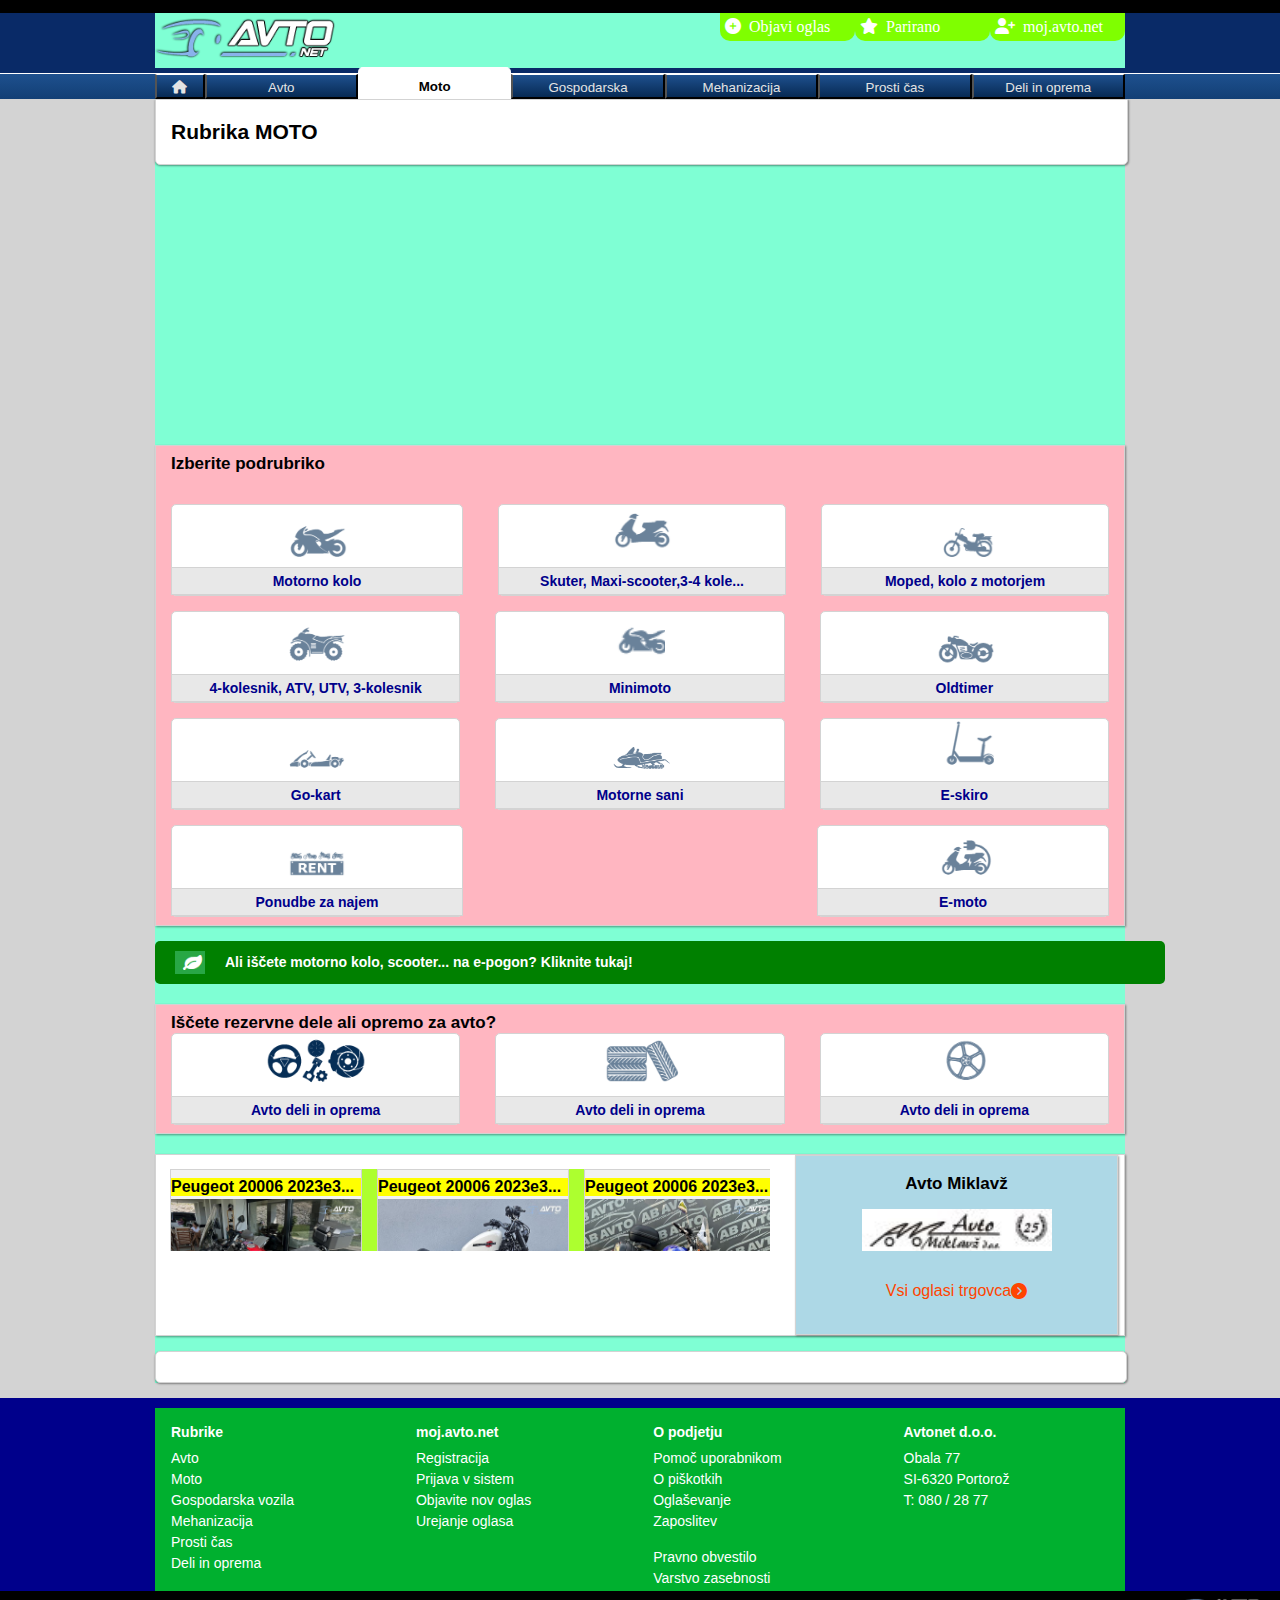
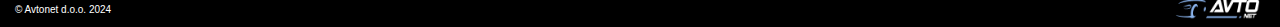
<file: pages/moto.html>
<!DOCTYPE html>
<html lang="en">
  <head>
    <meta charset="UTF-8" />
    <meta name="viewport" content="width=device-width, initial-scale=1.0" />
    <title>Moto Home</title>

    <link rel="stylesheet" href="../styles/row-1.css" />
    <link rel="stylesheet" href="../styles/row-2.css" />
    <link rel="stylesheet" href="../styles/row-3.css" />
    <link rel="stylesheet" href="../styles/row-4.css" />
    <link rel="stylesheet" href="../styles/row-45.css" />
    <link rel="stylesheet" href="../styles/row-5.css" />
    <link rel="stylesheet" href="../styles/row-6.css" />
    <link rel="stylesheet" href="../styles/row-7.css" />
    <link rel="stylesheet" href="../styles/row-8.css" />
    <link rel="stylesheet" href="../styles/general.css" />
    <link rel="stylesheet" href="../styles/media-querries.css" />
    <link rel="stylesheet" href="../styles/avto-rows.css" />
    <link
      rel="stylesheet"
      href="https://cdnjs.cloudflare.com/ajax/libs/font-awesome/6.5.2/css/all.min.css"
    />
    <link rel="stylesheet" href="../styles/flickity.css" />
  </head>
  <body>
    <!---------------------------------------------------------->

    <div id="top"></div>

    <header id="row-1" class="rows">
      <div class="main-wrapper">
        <img src="../images/logo.png" alt="logo.png" />

        <div id="row-1-right">
          <div class="top-buttons">
            <i class="fa-solid fa-circle-plus"></i>Objavi oglas
          </div>
          <div class="top-buttons">
            <i class="fa-solid fa-star"></i>Parirano
          </div>
          <div class="top-buttons">
            <i class="fa-solid fa-user-plus"></i>moj.avto.net
          </div>
          <i class="fa-solid fa-bars row-1-bars"></i>
        </div>
      </div>
    </header>
    <!---------------------------------------------------------->

    <div id="row-2" class="rows">
      <div class="main-wrapper">
        <button id="house-button">
          <a href="../index.html">
            <i class="fa-solid fa-house"></i>
          </a>
        </button>
        <button class="row-2-button">
          <a href="avto.html">Avto</a>
        </button>
        <button class="row-2-button" id="selected-row-2-button">
          <a href="moto.html"> Moto</a>
        </button>
        <button class="row-2-button">
          <a href="gospodarska.html">Gospodarska</a>
        </button>
        <button class="row-2-button">
          <a href="mehanizacija.html">Mehanizacija</a>
        </button>
        <button class="row-2-button">
          <a href="prosti_cas.html">Prosti čas</a>
        </button>
        <button class="row-2-button">
          <a href="deli_in_oprema.html">Deli in oprema</a>
        </button>
      </div>
    </div>
    <!---------------------------------------------------------->
    <div class="main-wrapper">
      <div class="rubrika">
        <h3>Rubrika MOTO</h3>
      </div>

      <div id="avto-row-3">
        <h4>Izberite podrubriko</h4>
        <a href="motoCategory1.html">
        <div class="extra-row-row">
      
          <div class="extra-div">
            <img src="../images/motor-1.png" alt="" class="smaller-img" />
            <div class="extra-p-div">
              <p>Motorno kolo</p>
            </div>
       
          </div>
        </a>
          <div class="extra-div">
            <img src="../images/motor-2.png" alt="" class="smaller-img" />
            <div class="extra-p-div">
              <p>Skuter, Maxi-scooter,3-4 kole...</p>
            </div>
          </div>

          <div class="extra-div">
            <img src="../images/motor-3.png" alt="" class="smaller-img" />
            <div class="extra-p-div">
              <p>Moped, kolo z motorjem</p>
            </div>
          </div>
        </div>

        <div class="extra-row-row">
          <div class="extra-div">
            <img src="../images/motor-4.png" alt="" class="smaller-img" />
            <div class="extra-p-div">
              <p>4-kolesnik, ATV, UTV, 3-kolesnik</p>
            </div>
          </div>
          <div class="extra-div">
            <img src="../images/motor-5.png" alt="" id="mini-moto" />
            <div class="extra-p-div">
              <p>Minimoto</p>
            </div>
          </div>
          <div class="extra-div">
            <img src="../images/motor-6.png" alt="" class="smaller-img" />
            <div class="extra-p-div">
              <p>Oldtimer</p>
            </div>
          </div>
        </div>

        <div class="extra-row-row">
          <div class="extra-div">
            <img src="../images/motor-7.png" alt="" class="smaller-img" />
            <div class="extra-p-div">
              <p>Go-kart</p>
            </div>
          </div>
          <div class="extra-div">
            <img src="../images/motor-8.png" alt="" class="smaller-img" />
            <div class="extra-p-div">
              <p>Motorne sani</p>
            </div>
          </div>
          <div class="extra-div">
            <img src="../images/motor-9.png" alt="" class="smaller-img" />
            <div class="extra-p-div">
              <p>E-skiro</p>
            </div>
          </div>
        </div>

        <div class="extra-row-row">
          <div class="extra-div">
            <img src="../images/motor-10.png" alt="" class="smaller-img" />
            <div class="extra-p-div">
              <p>Ponudbe za najem</p>
            </div>
          </div>

          <div class="extra-div">
            <img src="../images/motor-12.png" alt="" class="smaller-img" />
            <div class="extra-p-div">
              <p>E-moto</p>
            </div>
          </div>
        </div>
      </div>
      <!---------------------------------------------------------->

      <div id="green-div">
        <img src="../images/leaf.png" alt="" />
        <a href=""
          >Ali iščete motorno kolo, scooter... na e-pogon? Kliknite tukaj!</a
        >
      </div>

      <!---------------------------------------------------------->
      <div id="avto-row-4">
        <h4>Iščete rezervne dele ali opremo za avto?</h4>
        <div class="extra-row-row">
          <div class="extra-div">
            <img src="../images/parts.gif" alt="" />
            <div class="extra-p-div">
              <p>Avto deli in oprema</p>
            </div>
          </div>
          <div class="extra-div">
            <img src="../images/tires2.png" alt="" />
            <div class="extra-p-div">
              <p>Avto deli in oprema</p>
            </div>
          </div>
          <div class="extra-div">
            <img src="../images/wheel.png" alt="" class="wheel-image" />
            <div class="extra-p-div">
              <p>Avto deli in oprema</p>
            </div>
          </div>
        </div>
      </div>

      <!---------------------------------------------------------->
      <div id="row-6" class="rows">
        <div id="row-6-left">
          <div class="main-carousel">
            <div class="carousel-cell">
              <p>Peugeot 20006 2023e3...</p>
              <img src="../images/m1.jpg" alt="car3.jpg" />
              <p class="price">1330$</p>
            </div>

            <div class="carousel-cell">
              <p>Peugeot 20006 2023e3...</p>
              <img src="../images/m2.jpg" alt="car3.jpg" />
              <p class="price">1330$</p>
            </div>

            <div class="carousel-cell">
              <p>Peugeot 20006 2023e3...</p>
              <img src="../images/m3.jpg" alt="car3.jpg" />
              <p class="price">1330$</p>
            </div>

            <div class="carousel-cell">
              <p>Peugeot 20006 2023e3...</p>
              <img src="../images/m4.jpg" alt="car3.jpg" />
              <p class="price">1330$</p>
            </div>

            <div class="carousel-cell">
              <p>Peugeot 20006 2023e3...</p>
              <img src="../images/m5.jpg" alt="car3.jpg" />>
              <p class="price">1330$</p>
            </div>
            <div class="carousel-cell">
              <p>Peugeot 20006 2023e3...</p>
              <img src="../images/m6.jpg" alt="car3.jpg" />
              <p class="price">1330$</p>
            </div>
            <div class="carousel-cell">
              <p>Peugeot 20006 2023e3...</p>
              <img src="../images/m7.jpg" alt="car3.jpg" />
              <p class="price">1330$</p>
            </div>
            <div class="carousel-cell">
              <p>Peugeot 20006 2023e3...</p>
              <img src="../images/m8.jpg" alt="car3.jpg" />
              <p class="price">1330$</p>
            </div>
          </div>
        </div>

        <div class="vertical-line-1"></div>

        <div id="row-6-right">
          <h4>Avto Miklavž</h4>
          <img src="../images/logo2.gif" alt="" />
          <div id="row-6-adds">
            <div class="row-6-text">
              <p>Vsi oglasi trgovca</p>
              <i class="fa-solid fa-circle-chevron-right"></i>
            </div>
          </div>
        </div>
      </div>
      <div id="avto-row-5"></div>
    </div>
    <!---------------------------------------------------------->

    <!---------------------------------------------------------->

    <div id="row-7" class="rows">
      <div class="main-wrapper">
        <ul class="row-7-list">
          <li>Rubrike</li>
          <li>Avto</li>
          <li>Moto</li>
          <li>Gospodarska vozila</li>
          <li>Mehanizacija</li>
          <li>Prosti čas</li>
          <li>Deli in oprema</li>
          <i class="fa-solid fa-plus"></i>
        </ul>
        <ul class="row-7-list">
          <li>moj.avto.net</li>
          <li>Registracija</li>
          <li>Prijava v sistem</li>
          <li>Objavite nov oglas</li>
          <li>Urejanje oglasa</li>
          <i class="fa-solid fa-plus"></i>
        </ul>
        <ul class="row-7-list">
          <li>O podjetju</li>
          <li>Pomoč uporabnikom</li>
          <li>O piškotkih</li>
          <li>Oglaševanje</li>
          <li>Zaposlitev</li>
          <li class="li-further">Pravno obvestilo</li>
          <li>Varstvo zasebnosti</li>
          <i class="fa-solid fa-plus"></i>
        </ul>
        <ul class="row-7-list">
          <li>Avtonet d.o.o.</li>
          <li>Obala 77</li>
          <li>SI-6320 Portorož</li>
          <li>T: 080 / 28 77</li>
          <i class="fa-solid fa-plus"></i>
        </ul>

        <ul class="row-7-list" id="row-7-contact">
          <li>Kontaktni podatki</li>
        </ul>
      </div>
    </div>
    <div id="row-8" class="rows">
      <a>© Avtonet d.o.o. 2024</a>
      <img src="../images/logo.png" alt="logo.png" />
    </div>

    <script src="../script/flickity.pkgd.min.js"></script>
    <script src="../script/carousel.js"></script>
    <script src="../script/general.js"></script>
  </body>
</html>
</file>
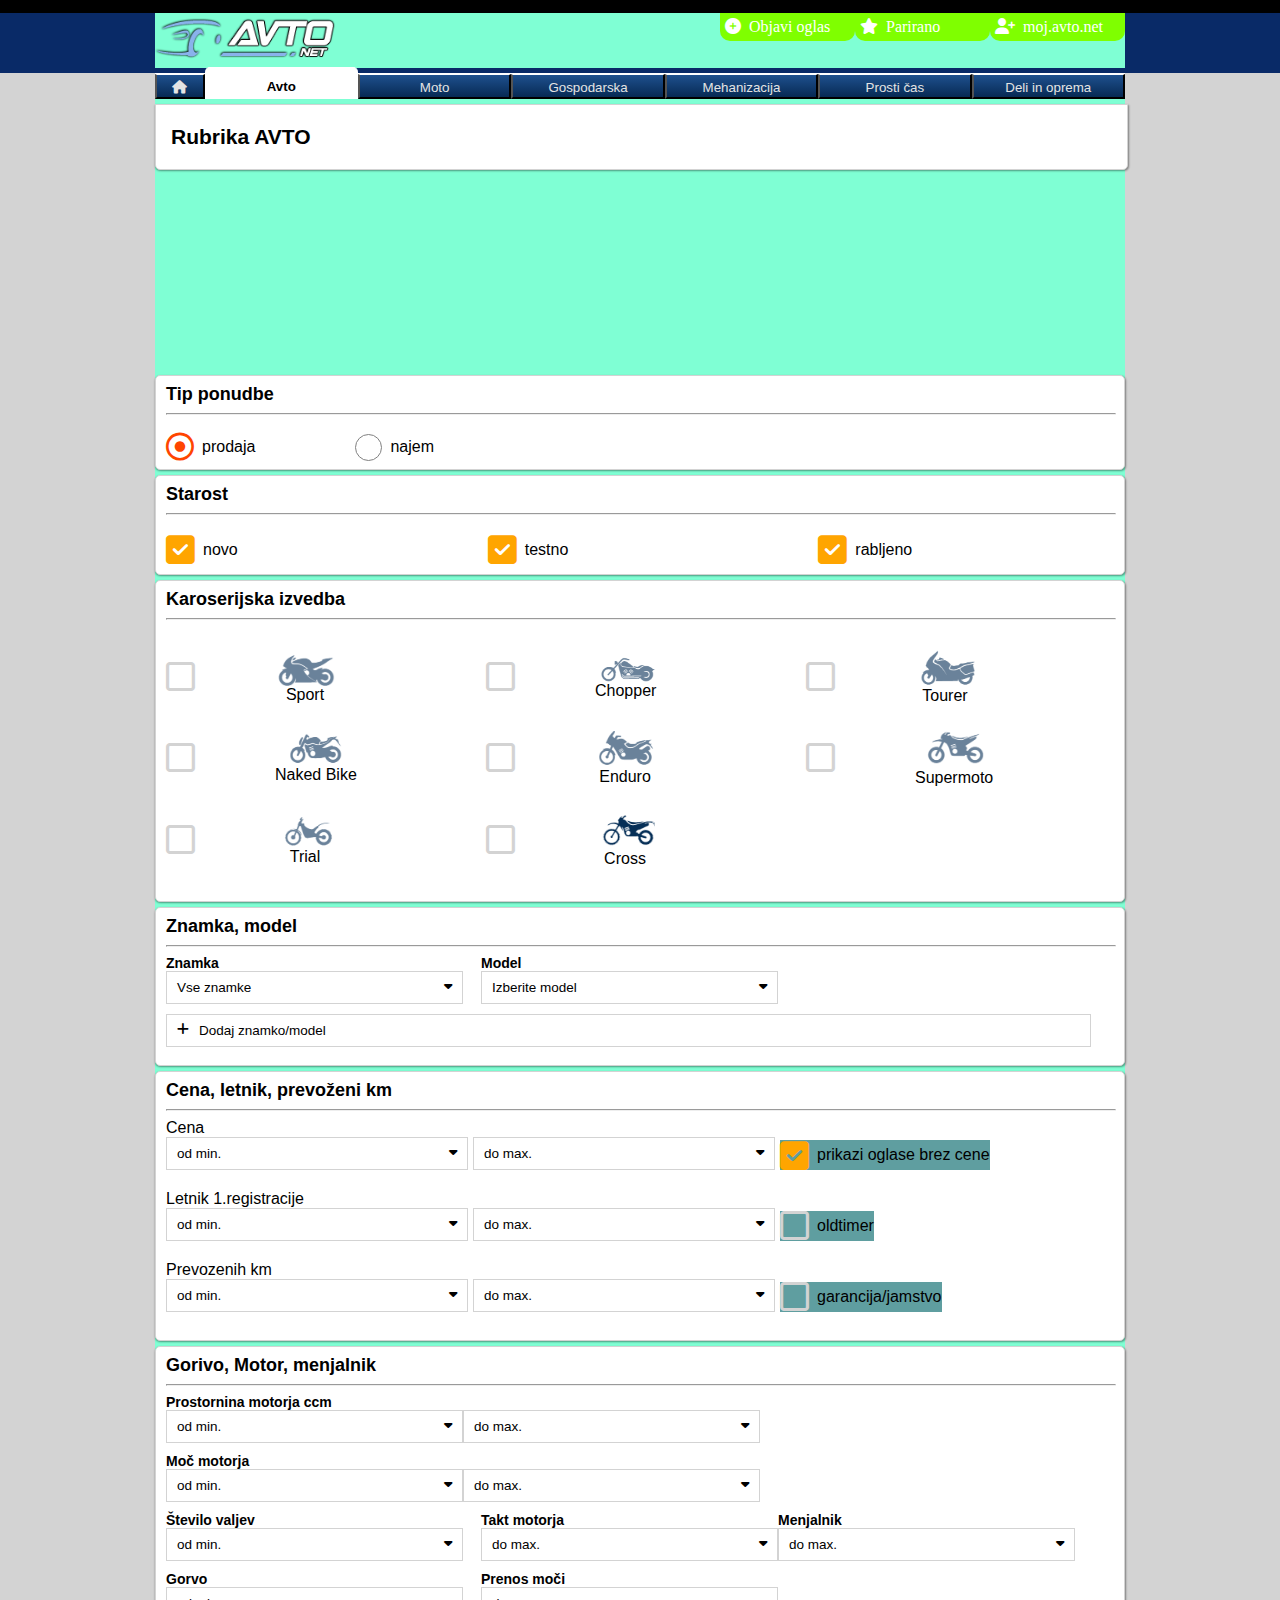
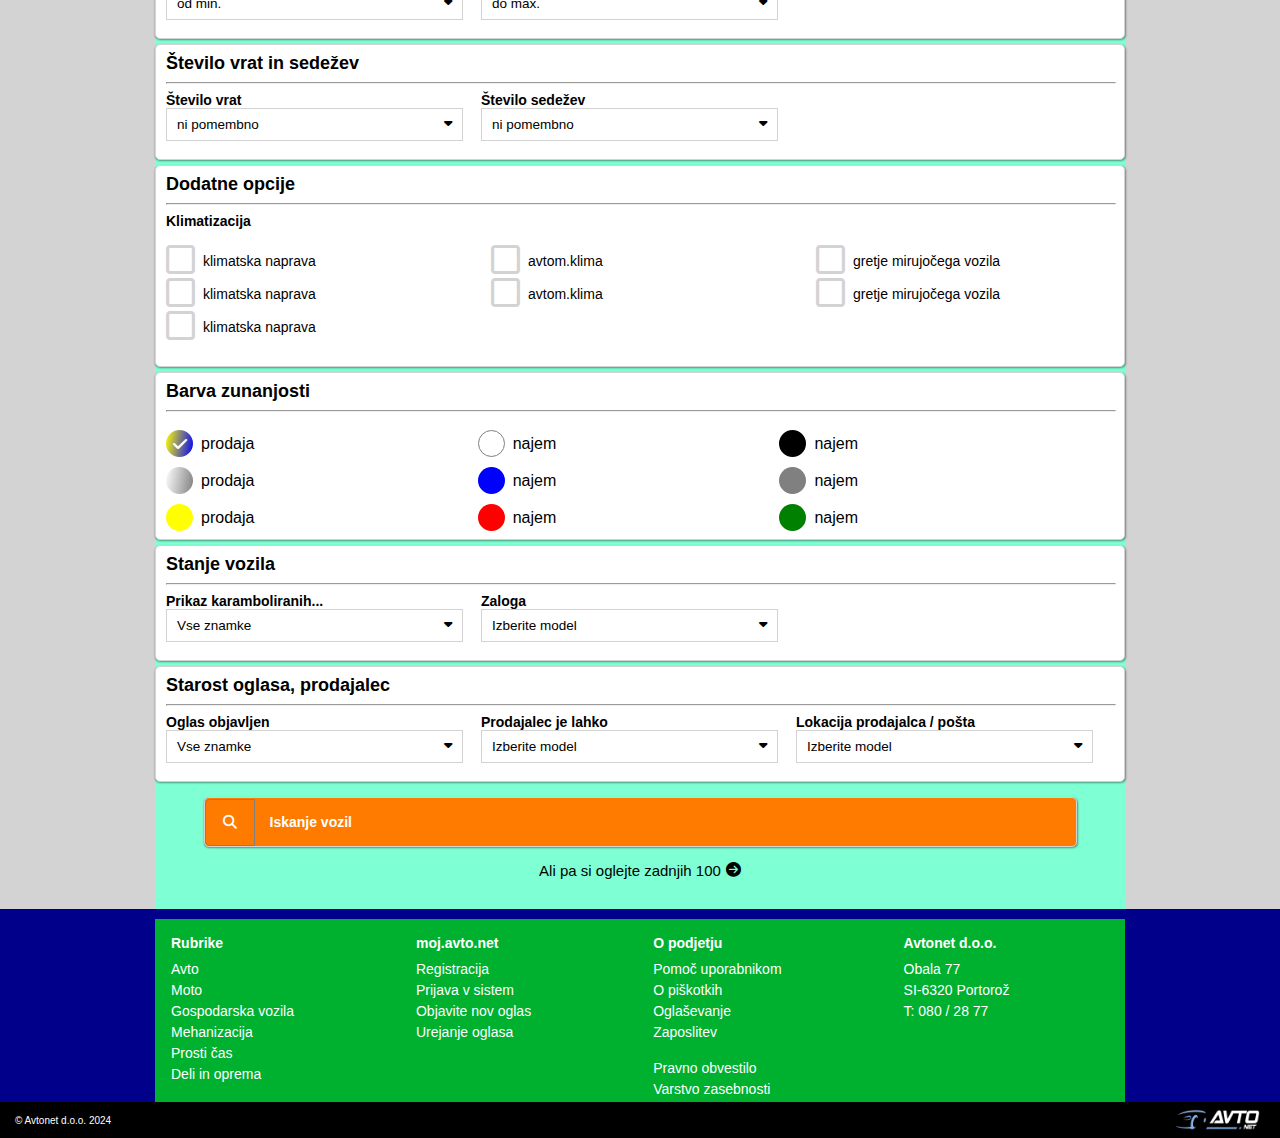
<file: pages/motoCategory1.html>
<!DOCTYPE html>
<html lang="en">
  <head>
    <meta charset="UTF-8" />
    <meta name="viewport" content="width=device-width, initial-scale=1.0" />
    <title>Document</title>
    <title>Document</title>
    <link rel="stylesheet" href="../styles/row-1.css" />
    <link rel="stylesheet" href="../styles/row-2.css" />
    <link rel="stylesheet" href="../styles/row-3.css" />
    <link rel="stylesheet" href="../styles/row-4.css" />
    <link rel="stylesheet" href="../styles/row-45.css" />
    <link rel="stylesheet" href="../styles/row-5.css" />
    <link rel="stylesheet" href="../styles/row-6.css" />
    <link rel="stylesheet" href="../styles/row-7.css" />
    <link rel="stylesheet" href="../styles/row-8.css" />
    <link rel="stylesheet" href="../styles/general.css" />
    <link rel="stylesheet" href="../styles/media-querries.css" />
    <link rel="stylesheet" href="../styles/avto-rows.css" />
    <link rel="stylesheet" href="../styles/category.css" />

    <link
      rel="stylesheet"
      href="https://cdnjs.cloudflare.com/ajax/libs/font-awesome/6.5.2/css/all.min.css"
    />
  </head>
  <body>
    <!---------------------------------------------------------->

    <div id="top"></div>

    <header id="row-1" class="rows">
      <div class="main-wrapper">
        <img src="../images/logo.png" alt="logo.png" />

        <div id="row-1-right">
          <div class="top-buttons">
            <i class="fa-solid fa-circle-plus"></i>Objavi oglas
          </div>
          <div class="top-buttons">
            <i class="fa-solid fa-star"></i>Parirano
          </div>
          <div class="top-buttons">
            <i class="fa-solid fa-user-plus"></i>moj.avto.net
          </div>
          <i class="fa-solid fa-bars row-1-bars"></i>
        </div>
      </div>
    </header>
    <!---------------------------------------------------------->

    <div class="main-wrapper" id="cr-wrapper">
      <div id="row-2" class="rows">
        <div class="main-wrapper">
          <button id="house-button">
            <a href="../index.html">
              <i class="fa-solid fa-house"></i>
            </a>
          </button>
          <button class="row-2-button" id="selected-row-2-button">
            <a href="avto.html">Avto</a>
          </button>
          <button class="row-2-button"><a href="moto.html"> Moto</a></button>
          <button class="row-2-button">
            <a href="gospodarska.html">Gospodarska</a>
          </button>
          <button class="row-2-button">
            <a href="mehanizacija.html">Mehanizacija</a>
          </button>
          <button class="row-2-button">
            <a href="prosti_cas.html">Prosti čas</a>
          </button>
          <button class="row-2-button">
            <a href="deli_in_oprema.html">Deli in oprema</a>
          </button>
        </div>
      </div>
      <!---------------------------------------------------------->
      <div class="main-wrapper">
        <div class="rubrika">
          <h3>Rubrika AVTO</h3>
        </div>
      </div>
      <!---------------------------------------------------------->
      <!-------------------------->
      <!-------------------------->
      <!-------------------------->

      <div class="cr1 rows whiteDiv verticalFlex">
        <h5>Tip ponudbe</h5>
        <hr />
        <div class="option-bottom">
          <div class="option">
            <i class="fa-regular fa-circle-dot"></i>
            <p>prodaja</p>
          </div>
          <div class="option">
            <div class="circleDivMid"></div>
            <p>najem</p>
          </div>
        </div>
      </div>
      <!-------------------------->
      <!-------------------------->
      <!-------------------------->

      <div class="cr2 rows whiteDiv verticalFlex">
        <h5>Starost</h5>
        <hr />
        <div class="option-bottom">
          <div class="option">
            <i class="fa-solid fa-square-check"></i>
            <p>novo</p>
          </div>
          <div class="option">
            <i class="fa-solid fa-square-check"></i>
            <p>testno</p>
          </div>
          <div class="option">
            <i class="fa-solid fa-square-check"></i>
            <p>rabljeno</p>
          </div>
        </div>
      </div>
      <!-------------------------->
      <!-------------------------->
      <!-------------------------->

      <div class="cr3 motoCr3 rows whiteDiv verticalFlex">
        <h5>Karoserijska izvedba</h5>
        <hr />
        <div class="option-row">
          <div class="option">
            <i class="fa-regular fa-square"></i>
            <div class="moto-div">
              <img src="../images/motor-1.png" alt="" />
              <p>Sport</p>
            </div>
          </div>
          <div class="option">
            <i class="fa-regular fa-square"></i>
            <div class="moto-div">
              <img src="../images/chopper.png" alt="" />
              <p>Chopper</p>
            </div>
          </div>
          <div class="option">
            <i class="fa-regular fa-square"></i>
            <div class="moto-div">
              <img src="../images/tourer.png" alt="" />
              <p>Tourer</p>
            </div>
          </div>
        </div>
        <div class="option-row">
          <div class="option">
            <i class="fa-regular fa-square"></i>
            <div class="moto-div">
              <img src="../images/naked-bike.png" alt="" />
              <p>Naked Bike</p>
            </div>
          </div>
          <div class="option">
            <i class="fa-regular fa-square"></i>
            <div class="moto-div">
              <img src="../images/enduro.png" alt="" />
              <p>Enduro</p>
            </div>
          </div>
          <div class="option">
            <i class="fa-regular fa-square"></i>
            <div class="moto-div">
              <img src="../images/supermoto.png" alt="" />
              <p>Supermoto</p>
            </div>
          </div>
        </div>
        <div class="option-row">
          <div class="option">
            <i class="fa-regular fa-square"></i>
            <div class="moto-div">
              <img src="../images/trial.png" alt="" />
              <p>Trial</p>
            </div>
          </div>
          <div class="option">
            <i class="fa-regular fa-square"></i>
            <div class="moto-div">
              <img src="../images/cross.png" alt="" />
              <p>Cross</p>
            </div>
          </div>
        </div>
      </div>
      <!-------------------------->
      <!-------------------------->
      <!-------------------------->

      <div class="cr4 rows whiteDiv verticalFlex">
        <h5>Znamka, model</h5>
        <hr />

        <div class="options-close">
          <div class="cr-4-option">
            <h6>Znamka</h6>
            <div class="dropdowns regular drop">
              <div class="down">
                <ul>
                  <li>Vse znamke</li>
                </ul>
              </div>
              <p>Vse znamke</p>
              <i class="fa-solid fa-caret-down"></i>
            </div>
          </div>
          <!-------------------------->
          <div class="cr-4-option">
            <h6>Model</h6>
            <div class="dropdowns regular drop">
              <div class="down">
                <ul>
                  <li>Tiguan</li>
                </ul>
              </div>
              <p>Izberite model</p>
              <i class="fa-solid fa-caret-down"></i>
            </div>
          </div>
        </div>

        <div id="add-option">
          <div
            class="dropdowns regular drop close-down long"
            id="znamka-dropdown"
          >
            <i class="fa-solid fa-plus"></i>
            <p>Dodaj znamko/model</p>
          </div>
        </div>
      </div>
      <!-------------------------->

      <div class="cr5 rows whiteDiv verticalFlex">
        <h5>Cena, letnik, prevoženi km</h5>
        <hr />

        <div class="options-close">
          <div class="cr-4-option">
            <p>Cena</p>
            <div class="dropdowns regular drop sticky">
              <div class="down">
                <ul>
                  <li>BMW</li>
                </ul>
              </div>
              <p>od min.</p>
              <i class="fa-solid fa-caret-down"></i>
            </div>
          </div>
          <div class="cr-4-option">
            <p class="whiteText">Znamka</p>
            <div class="dropdowns regular drop sticky">
              <div class="down">
                <ul>
                  <li>BMW</li>
                </ul>
              </div>
              <p>do max.</p>
              <i class="fa-solid fa-caret-down"></i>
            </div>
          </div>
          <div class="option">
            <i class="fa-solid fa-square-check"></i>
            <p>prikazi oglase brez cene</p>
          </div>
        </div>
        <!---------------------------->
        <div class="options-close">
          <div class="cr-4-option">
            <p>Letnik 1.registracije</p>
            <div class="dropdowns regular drop sticky">
              <div class="down">
                <ul>
                  <li>od min.</li>
                </ul>
              </div>
              <p>od min.</p>
              <i class="fa-solid fa-caret-down"></i>
            </div>
          </div>
          <div class="cr-4-option">
            <p class="whiteText">Do max</p>
            <div class="dropdowns regular drop sticky">
              <div class="down">
                <ul>
                  <li>BMW</li>
                </ul>
              </div>
              <p>do max.</p>
              <i class="fa-solid fa-caret-down"></i>
            </div>
          </div>
          <div class="option">
            <i class="fa-regular fa-square"></i>
            <p>oldtimer</p>
          </div>
        </div>
        <!---------------------------->
        <!---------------------------->
        <div class="options-close">
          <div class="cr-4-option">
            <p>Prevozenih km</p>
            <div class="dropdowns regular drop sticky">
              <div class="down">
                <ul>
                  <li>BMW</li>
                </ul>
              </div>
              <p>od min.</p>
              <i class="fa-solid fa-caret-down"></i>
            </div>
          </div>
          <div class="cr-4-option">
            <p class="whiteText">Znamka</p>
            <div class="dropdowns regular drop sticky">
              <div class="down">
                <ul>
                  <li>BMW</li>
                </ul>
              </div>
              <p>do max.</p>
              <i class="fa-solid fa-caret-down"></i>
            </div>
          </div>
          <div class="option">
            <i class="fa-regular fa-square"></i>
            <p>garancija/jamstvo</p>
          </div>
        </div>
        <!---------------------------->
      </div>
      <!-------------------------->
      <!-------------------------->
      <!-------------------------->
      <div class="cr6 rows whiteDiv verticalFlex">
        <h5>Gorivo, Motor, menjalnik</h5>
        <hr />

        <div class="options-close">
          <div class="cr-4-option">
            <h6>Prostornina motorja ccm</h6>
            <div class="dropdowns regular drop dropClose">
              <div class="down">
                <ul>
                  <li>Vse znamke</li>
                </ul>
              </div>
              <p>od min.</p>
              <i class="fa-solid fa-caret-down"></i>
            </div>
          </div>

          <div class="cr-4-option">
            <h6 class="whiteText">Menjalnik</h6>
            <div class="dropdowns regular drop">
              <div class="down">
                <ul>
                  <li>Tiguan</li>
                </ul>
              </div>
              <p>do max.</p>
              <i class="fa-solid fa-caret-down"></i>
            </div>
          </div>
        </div>
        <!-------------------------->
        <!-------------------------->
        <div class="options-close">
          <div class="cr-4-option">
            <h6>Moč motorja</h6>
            <div class="dropdowns regular drop dropClose">
              <div class="down">
                <ul>
                  <li>Vse znamke</li>
                </ul>
              </div>
              <p>od min.</p>
              <i class="fa-solid fa-caret-down"></i>
            </div>
          </div>

          <div class="cr-4-option">
            <h6 class="whiteText">Model</h6>
            <div class="dropdowns regular drop dropClose">
              <div class="down">
                <ul>
                  <li>Tiguan</li>
                </ul>
              </div>
              <p>do max.</p>
              <i class="fa-solid fa-caret-down"></i>
            </div>
          </div>
        </div>
        <!-------------------------->
        <!-------------------------->
        <div class="options-close">
          <div class="cr-4-option">
            <h6>Število valjev</h6>
            <div class="dropdowns regular drop">
              <div class="down">
                <ul>
                  <li>Vse znamke</li>
                </ul>
              </div>
              <p>od min.</p>
              <i class="fa-solid fa-caret-down"></i>
            </div>
          </div>

          <div class="cr-4-option">
            <h6>Takt motorja</h6>
            <div class="dropdowns regular drop dropClose">
              <div class="down">
                <ul>
                  <li>Tiguan</li>
                </ul>
              </div>
              <p>do max.</p>
              <i class="fa-solid fa-caret-down"></i>
            </div>
          </div>

          <div class="cr-4-option">
            <h6>Menjalnik</h6>
            <div class="dropdowns regular drop">
              <div class="down">
                <ul>
                  <li>Tiguan</li>
                </ul>
              </div>
              <p>do max.</p>
              <i class="fa-solid fa-caret-down"></i>
            </div>
          </div>
        </div>
        <div class="options-close">
          <div class="cr-4-option">
            <h6>Gorvo</h6>
            <div class="dropdowns regular drop">
              <div class="down">
                <ul>
                  <li>Vse znamke</li>
                </ul>
              </div>
              <p>od min.</p>
              <i class="fa-solid fa-caret-down"></i>
            </div>
          </div>

          <div class="cr-4-option">
            <h6>Prenos moči</h6>
            <div class="dropdowns regular drop dropClose">
              <div class="down">
                <ul>
                  <li>Tiguan</li>
                </ul>
              </div>
              <p>do max.</p>
              <i class="fa-solid fa-caret-down"></i>
            </div>
          </div>
        </div>
      </div>
      <!-------------------------->
      <!-------------------------->
      <!-------------------------->
      <div class="cr7 rows whiteDiv verticalFlex">
        <h5>Število vrat in sedežev</h5>
        <hr />

        <div class="options-close">
          <div class="cr-4-option">
            <h6>Število vrat</h6>
            <div class="dropdowns regular drop">
              <div class="down">
                <ul>
                  <li>Vse znamke</li>
                </ul>
              </div>
              <p>ni pomembno</p>
              <i class="fa-solid fa-caret-down"></i>
            </div>
          </div>
          <!-------------------------->
          <div class="cr-4-option">
            <h6>Število sedežev</h6>
            <div class="dropdowns regular drop">
              <div class="down">
                <ul>
                  <li>Tiguan</li>
                </ul>
              </div>
              <p>ni pomembno</p>
              <i class="fa-solid fa-caret-down"></i>
            </div>
          </div>

          <!-------------------------->
        </div>
      </div>

      <div class="cr8 cr2 rows whiteDiv verticalFlex">
        <h5>Dodatne opcije</h5>
        <hr />

        <div class="cr-8-row">
          <h6>Klimatizacija</h6>
          <div class="option-bottom">
            <div class="option">
              <i class="fa-regular fa-square"></i>
              <p>klimatska naprava</p>
            </div>
            <div class="option">
              <i class="fa-regular fa-square"></i>
              <p>avtom.klima</p>
            </div>
            <div class="option">
              <i class="fa-regular fa-square"></i>
              <p>gretje mirujočega vozila</p>
            </div>
          </div>
          <div class="option-bottom">
            <div class="option">
              <i class="fa-regular fa-square"></i>
              <p>klimatska naprava</p>
            </div>
            <div class="option">
              <i class="fa-regular fa-square"></i>
              <p>avtom.klima</p>
            </div>
            <div class="option">
              <i class="fa-regular fa-square"></i>
              <p>gretje mirujočega vozila</p>
            </div>
          </div>
          <div class="option-bottom">
            <div class="option">
              <i class="fa-regular fa-square"></i>
              <p>klimatska naprava</p>
            </div>
          </div>
        </div>
      </div>

      <div class="cr1 cr10 rows whiteDiv verticalFlex">
        <h5>Barva zunanjosti</h5>
        <hr />
        <div class="option-bottom">
          <div class="option">
            <div class="circleDivMid Any">
              <i class="fa-solid fa-check"></i>
            </div>
            <p>prodaja</p>
          </div>
          <div class="option">
            <div class="circleDivMid White"></div>
            <p>najem</p>
          </div>
          <div class="option">
            <div class="circleDivMid Black"></div>
            <p>najem</p>
          </div>
        </div>
        <div class="option-bottom">
          <div class="option">
            <div class="circleDivMid Silver"></div>
            <p>prodaja</p>
          </div>
          <div class="option">
            <div class="circleDivMid Blue"></div>
            <p>najem</p>
          </div>
          <div class="option">
            <div class="circleDivMid Gray"></div>
            <p>najem</p>
          </div>
        </div>
        <div class="option-bottom">
          <div class="option">
            <div class="circleDivMid Yellow"></div>
            <p>prodaja</p>
          </div>
          <div class="option">
            <div class="circleDivMid Red"></div>
            <p>najem</p>
          </div>
          <div class="option">
            <div class="circleDivMid Green"></div>
            <p>najem</p>
          </div>
        </div>
      </div>

      <div class="cr12 cr7 rows whiteDiv verticalFlex">
        <h5>Stanje vozila</h5>
        <hr />
        <div class="options-close">
          <div class="cr-4-option">
            <h6>Prikaz karamboliranih...</h6>
            <div class="dropdowns regular drop">
              <div class="down">
                <ul>
                  <li>Vse znamke</li>
                </ul>
              </div>
              <p>Vse znamke</p>
              <i class="fa-solid fa-caret-down"></i>
            </div>
          </div>

          <div class="cr-4-option">
            <h6>Zaloga</h6>
            <div class="dropdowns regular drop">
              <div class="down">
                <ul>
                  <li>Tiguan</li>
                </ul>
              </div>
              <p>Izberite model</p>
              <i class="fa-solid fa-caret-down"></i>
            </div>
          </div>
        </div>
      </div>

      <div class="cr13 cr7 rows whiteDiv verticalFlex">
        <h5>Starost oglasa, prodajalec</h5>
        <hr />
        <div class="options-close">
          <div class="cr-4-option">
            <h6>Oglas objavljen</h6>
            <div class="dropdowns regular drop">
              <div class="down">
                <ul>
                  <li>Vse znamke</li>
                </ul>
              </div>
              <p>Vse znamke</p>
              <i class="fa-solid fa-caret-down"></i>
            </div>
          </div>
          <div class="cr-4-option">
            <h6>Prodajalec je lahko</h6>
            <div class="dropdowns regular drop">
              <div class="down">
                <ul>
                  <li>Tiguan</li>
                </ul>
              </div>
              <p>Izberite model</p>
              <i class="fa-solid fa-caret-down"></i>
            </div>
          </div>

          <div class="cr-4-option">
            <h6>Lokacija prodajalca / pošta</h6>
            <div class="dropdowns regular drop">
              <div class="down">
                <ul>
                  <li>Tiguan</li>
                </ul>
              </div>
              <p>Izberite model</p>
              <i class="fa-solid fa-caret-down"></i>
            </div>
          </div>
        </div>
      </div>

      <button class="longSearchButton search-button">
        <div class="magnifying-div">
          <i class="fa-solid fa-magnifying-glass"></i>
        </div>
        Iskanje vozil
      </button>

      <a id="ogled"
        >Ali pa si oglejte zadnjih 100<i
          class="fa-solid fa-circle-arrow-right"
        ></i
      ></a>

      <!---------------------------------------------------------->
    </div>
    <div id="row-7" class="rows">
      <div class="main-wrapper">
        <ul class="row-7-list">
          <li>Rubrike</li>
          <li>Avto</li>
          <li>Moto</li>
          <li>Gospodarska vozila</li>
          <li>Mehanizacija</li>
          <li>Prosti čas</li>
          <li>Deli in oprema</li>
          <i class="fa-solid fa-plus"></i>
        </ul>
        <ul class="row-7-list">
          <li>moj.avto.net</li>
          <li>Registracija</li>
          <li>Prijava v sistem</li>
          <li>Objavite nov oglas</li>
          <li>Urejanje oglasa</li>
          <i class="fa-solid fa-plus"></i>
        </ul>
        <ul class="row-7-list">
          <li>O podjetju</li>
          <li>Pomoč uporabnikom</li>
          <li>O piškotkih</li>
          <li>Oglaševanje</li>
          <li>Zaposlitev</li>
          <li class="li-further">Pravno obvestilo</li>
          <li>Varstvo zasebnosti</li>
          <i class="fa-solid fa-plus"></i>
        </ul>
        <ul class="row-7-list">
          <li>Avtonet d.o.o.</li>
          <li>Obala 77</li>
          <li>SI-6320 Portorož</li>
          <li>T: 080 / 28 77</li>
          <i class="fa-solid fa-plus"></i>
        </ul>

        <ul class="row-7-list" id="row-7-contact">
          <li>Kontaktni podatki</li>
        </ul>
      </div>
    </div>

    <div id="row-8" class="rows">
      <a>© Avtonet d.o.o. 2024</a>
      <img src="../images/logo.png" alt="logo.png" />
    </div>

    <script src="../script/general.js"></script>
  </body>
</html>
</file>
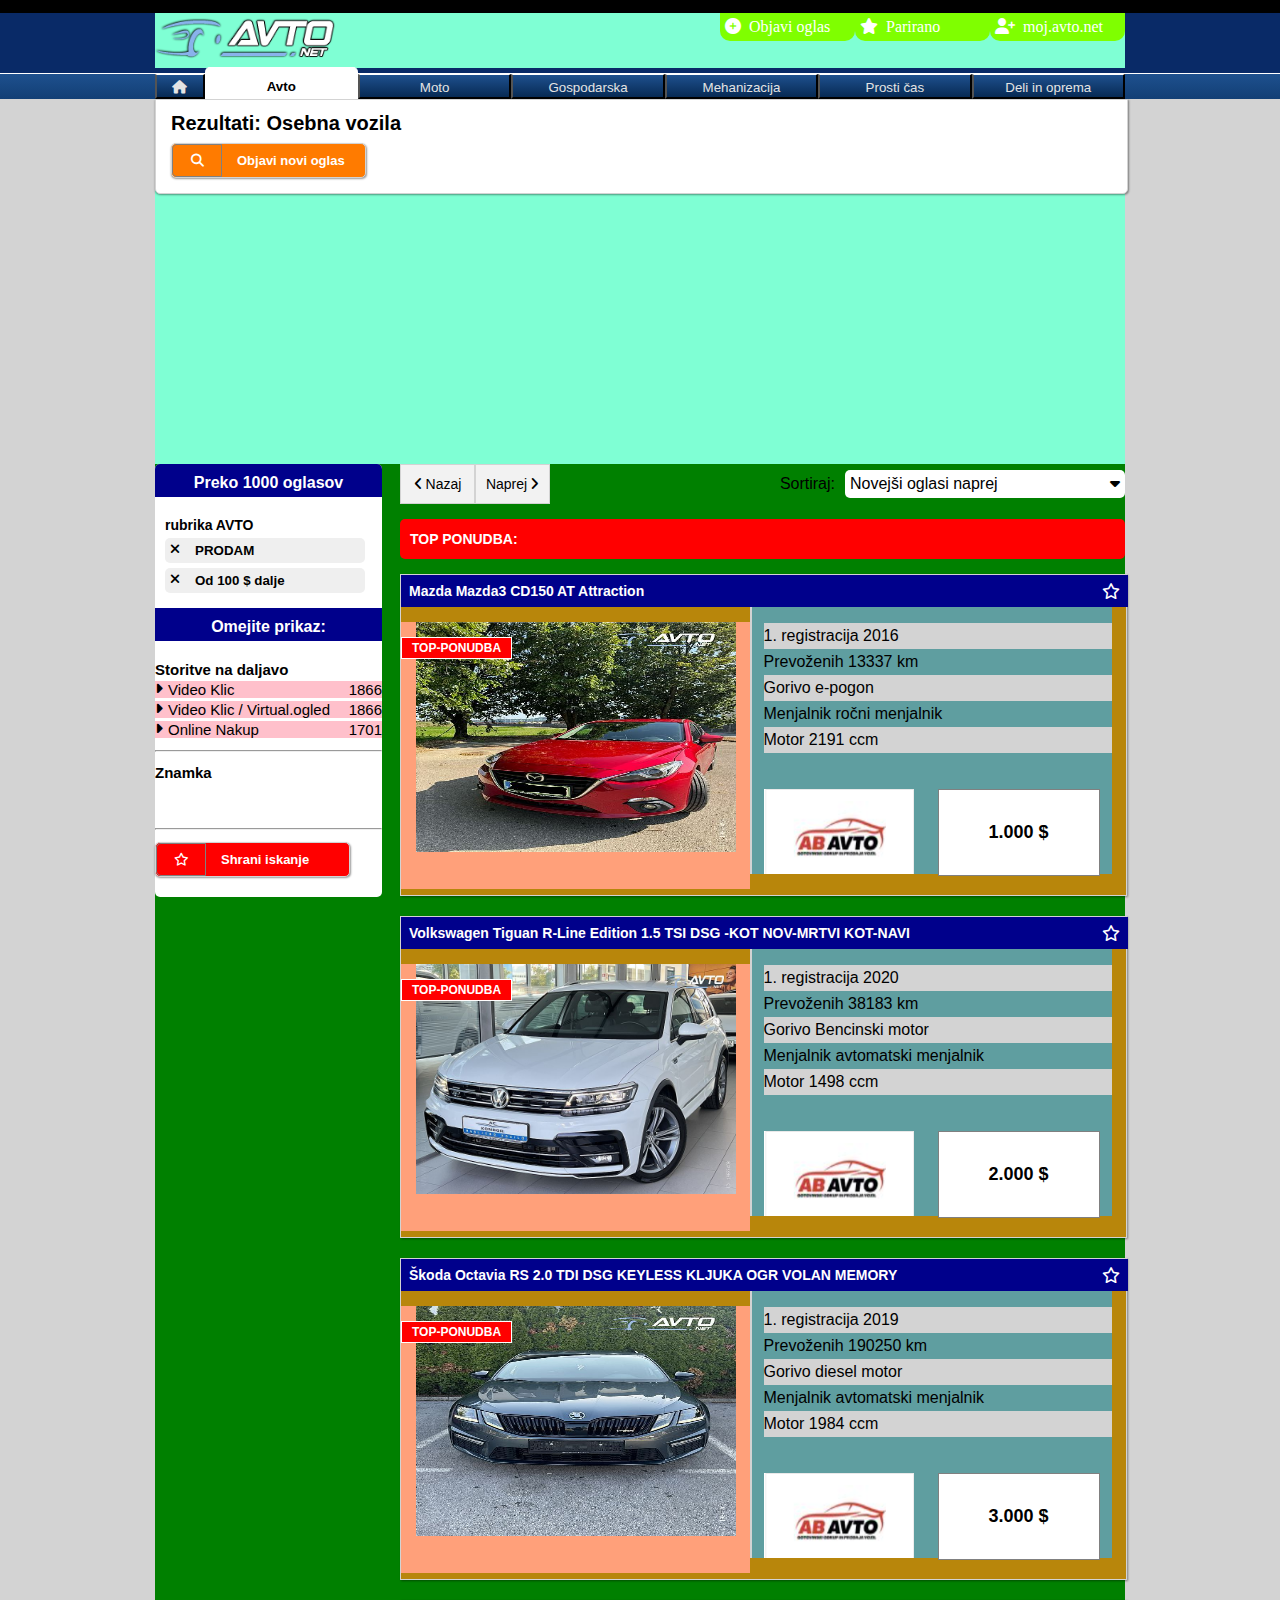
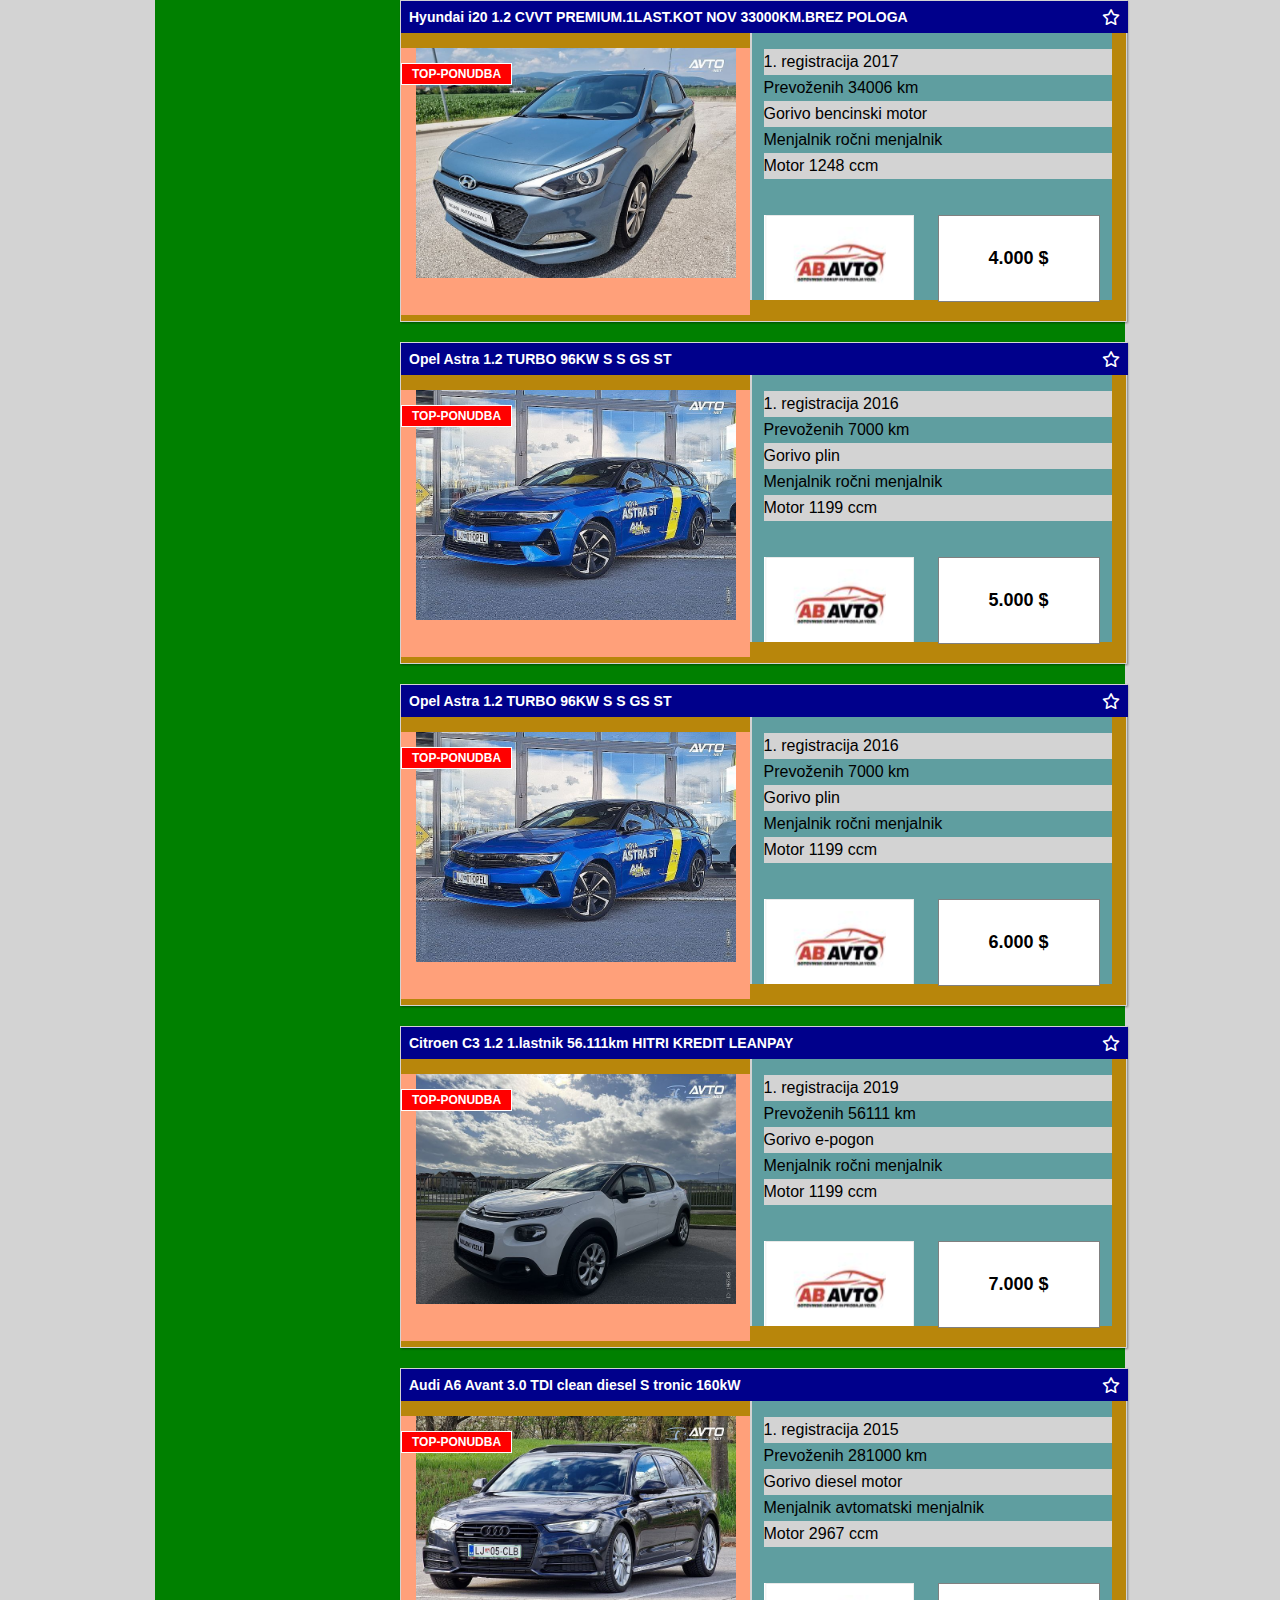
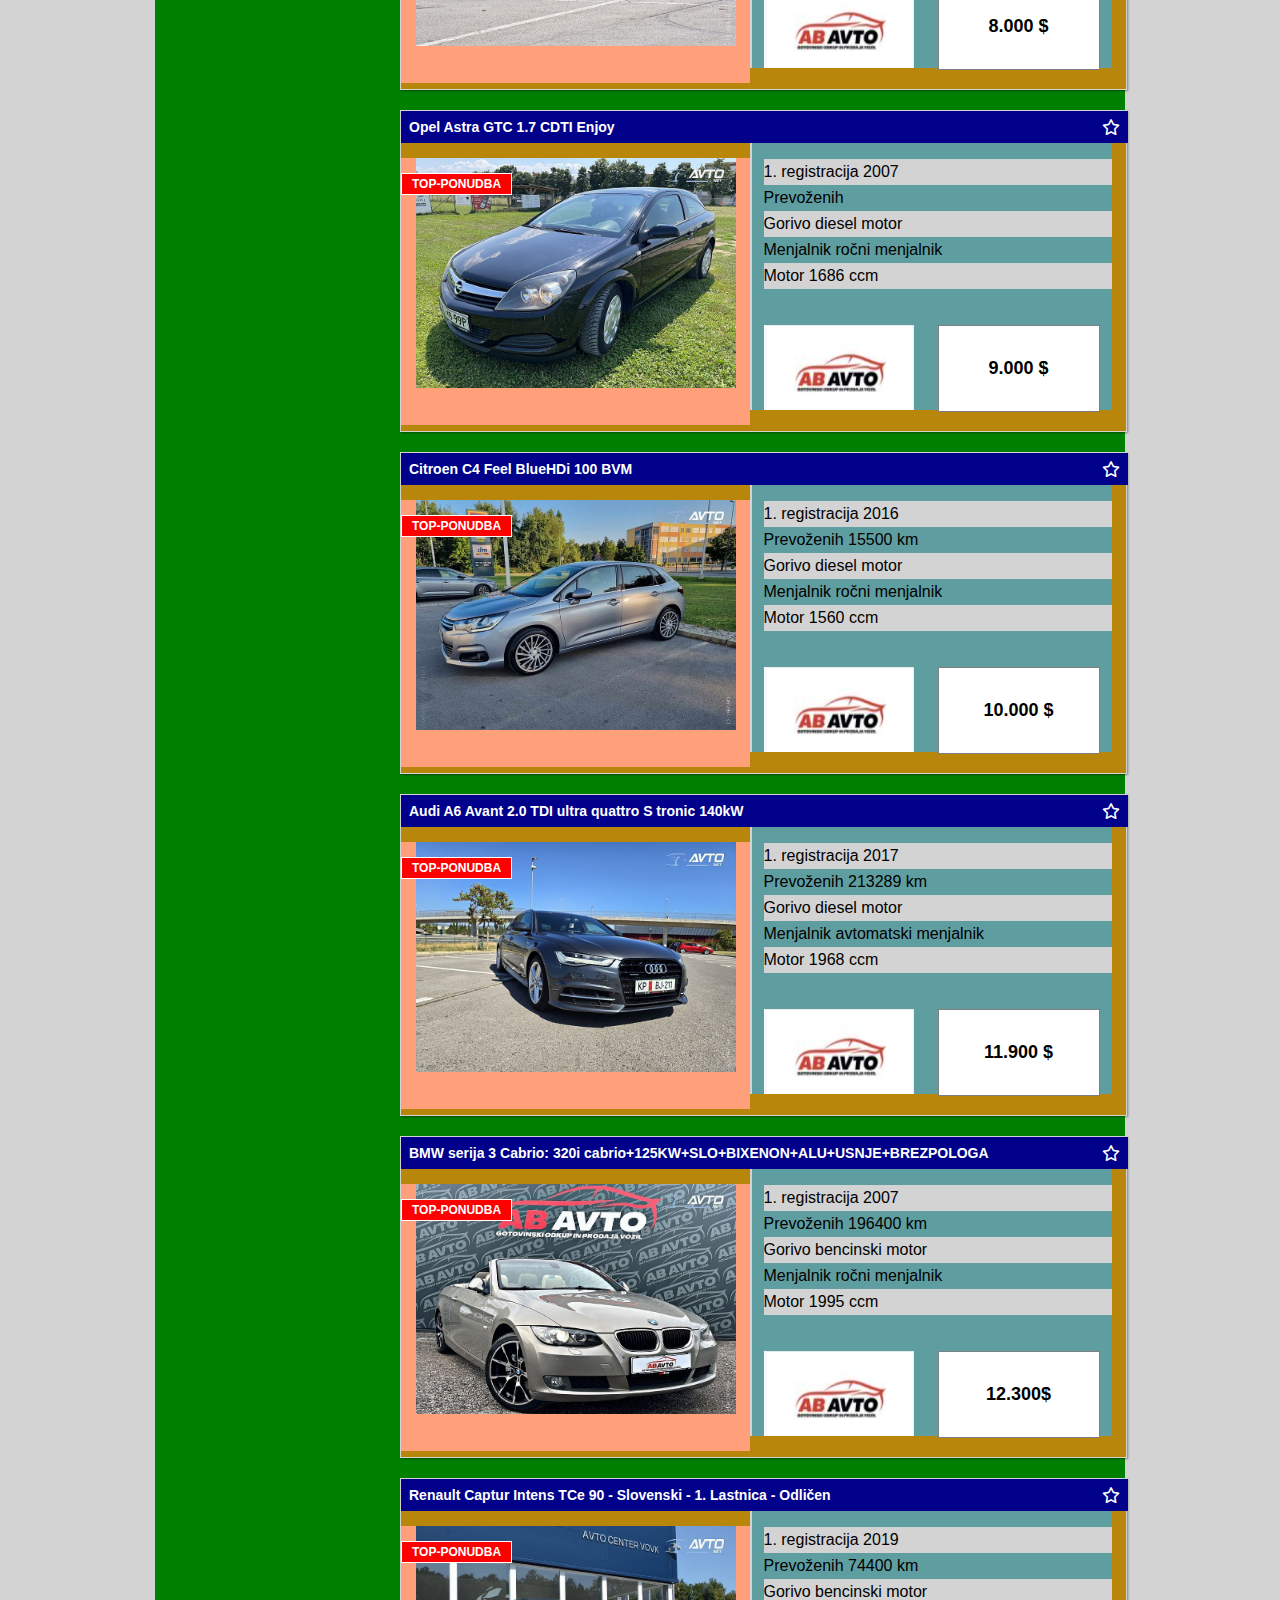
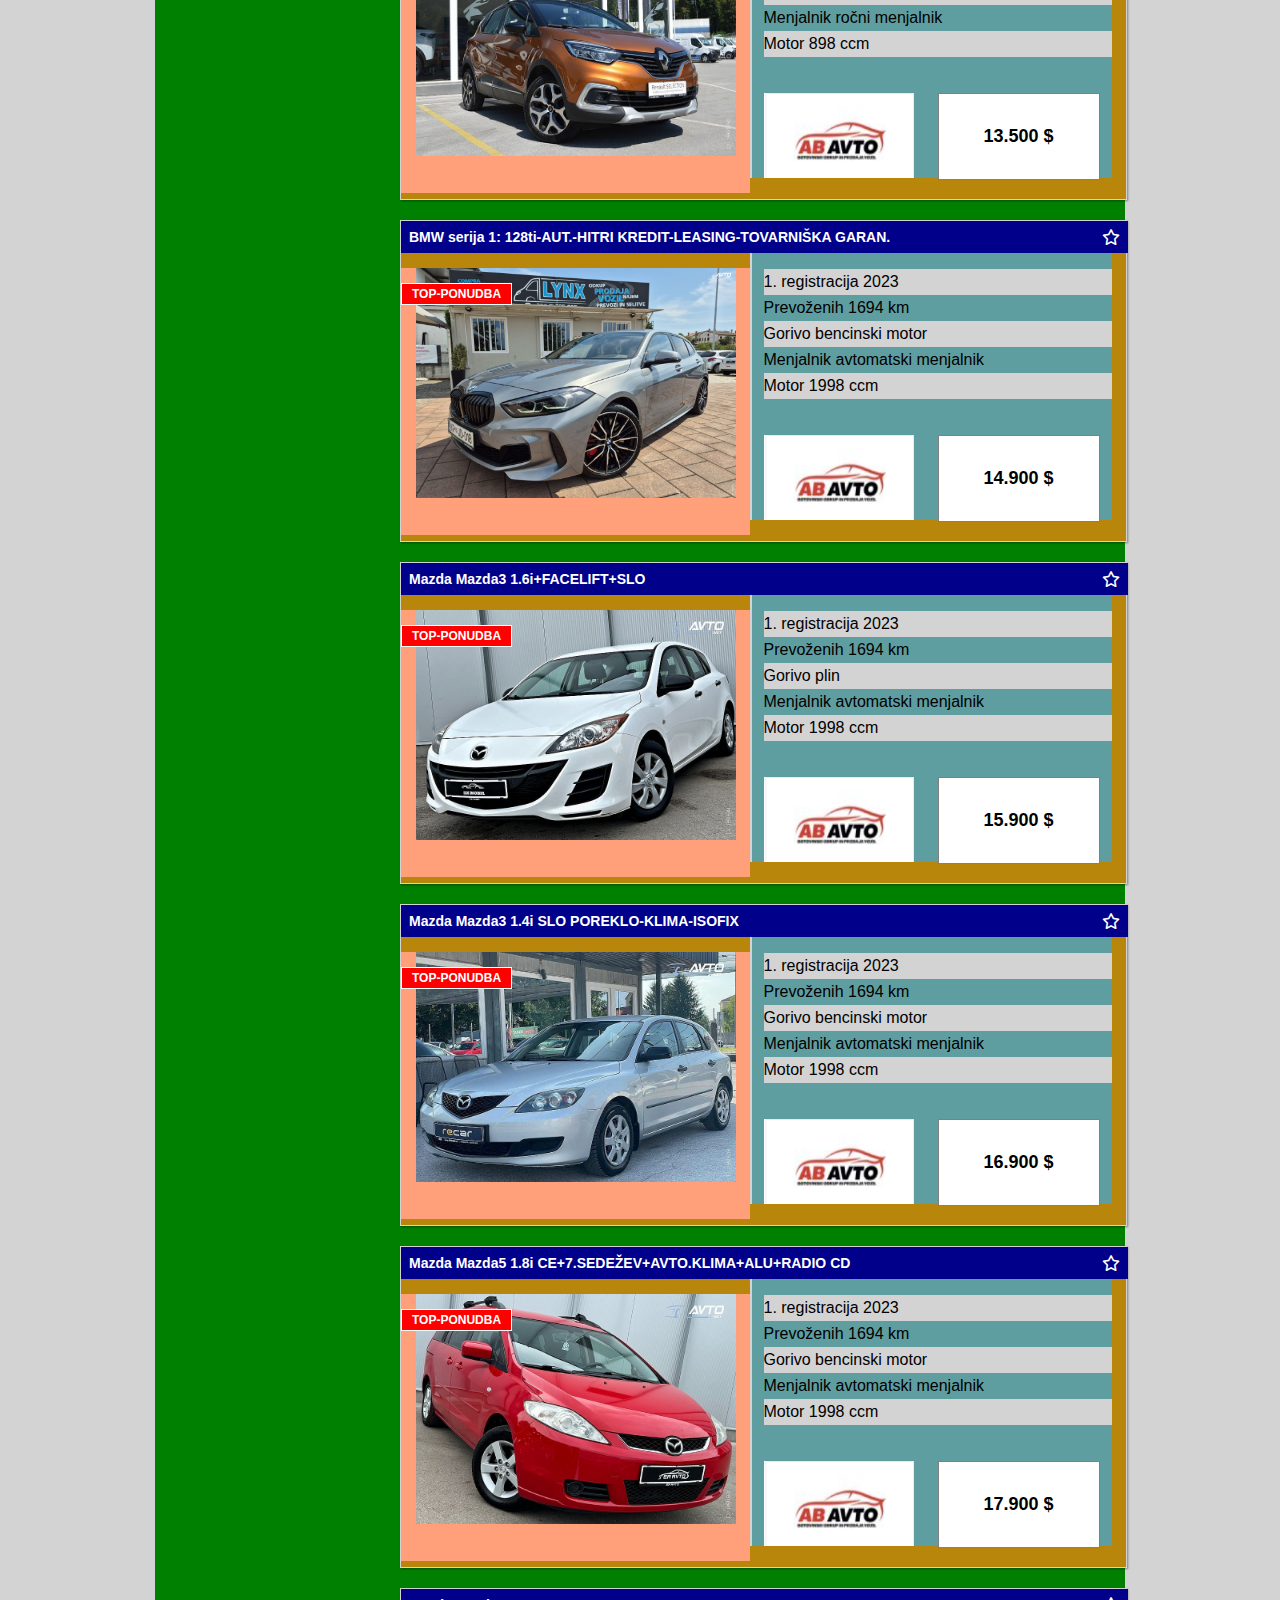
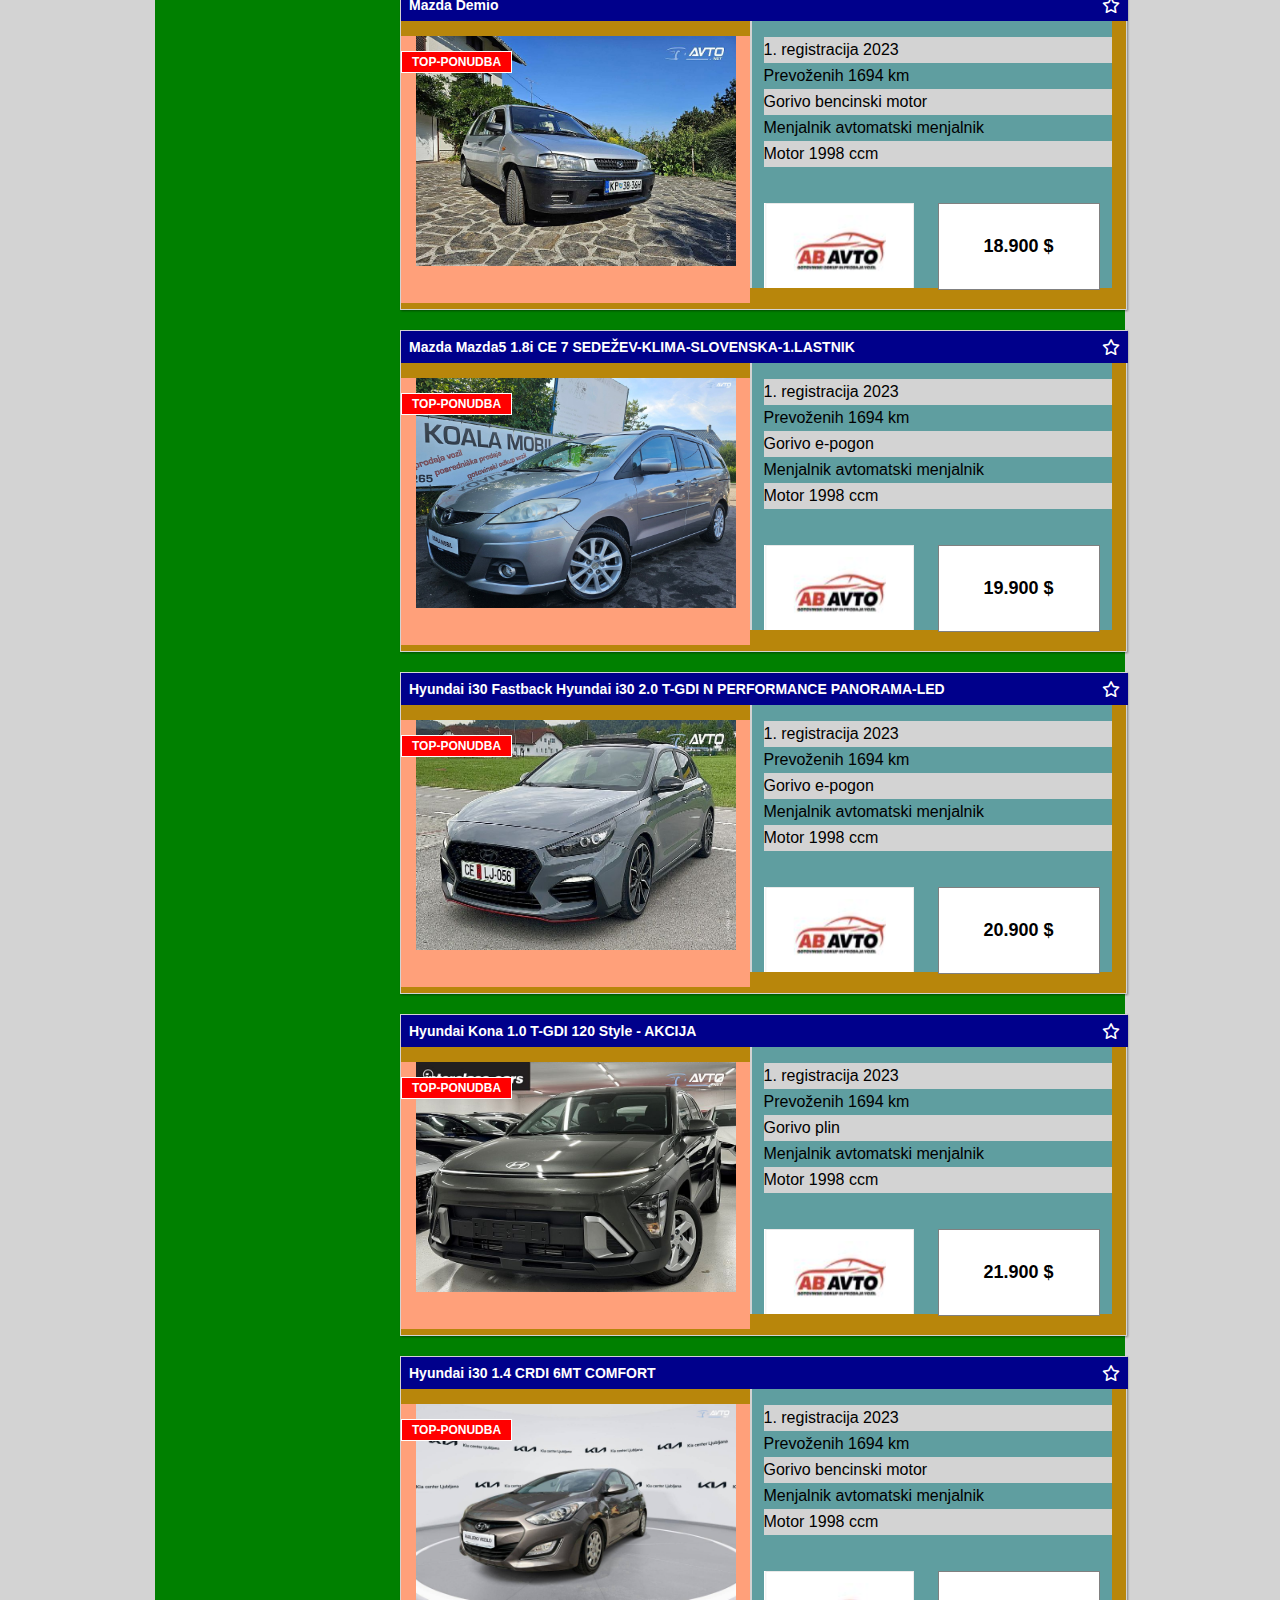
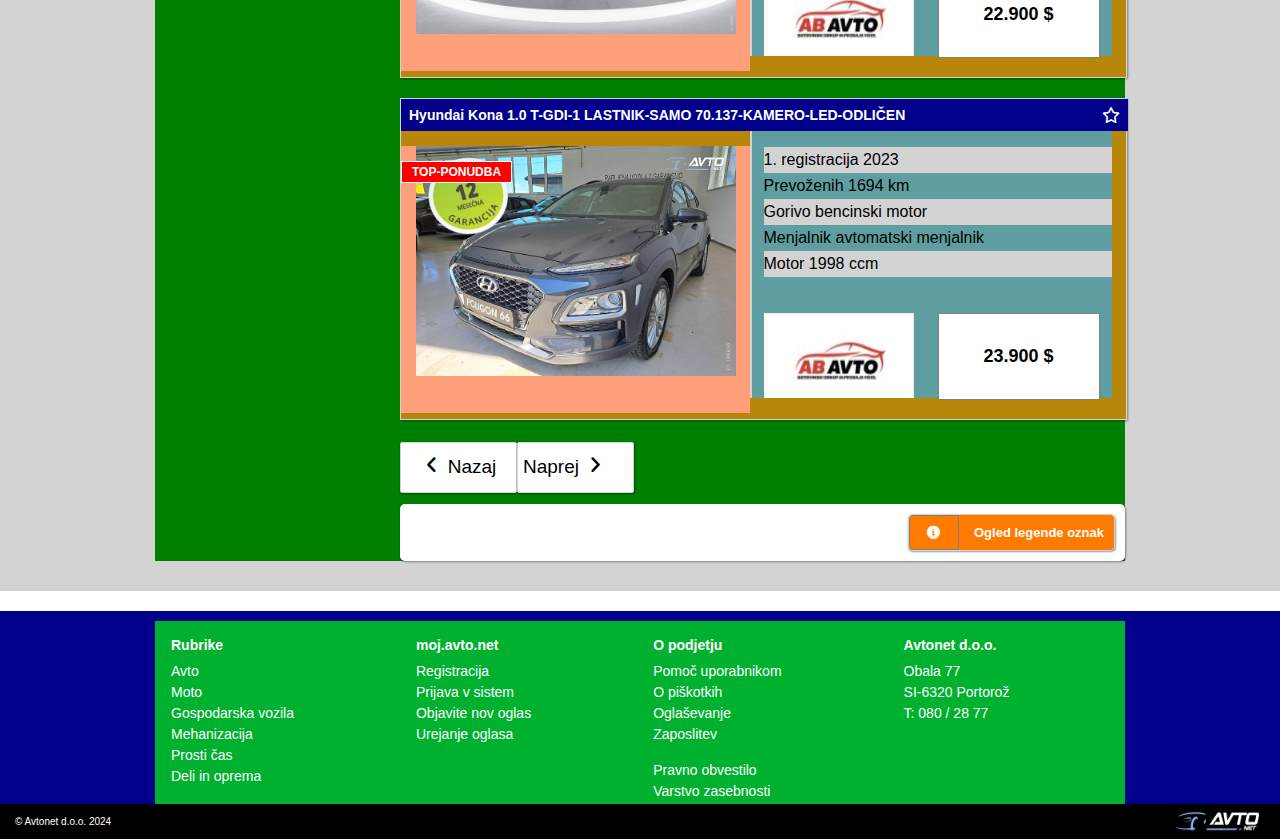
<file: pages/search.html>
<!DOCTYPE html>
<html lang="en">
  <head>
    <meta charset="UTF-8" />
    <meta name="viewport" content="width=device-width, initial-scale=1.0" />
    <title>Document</title>

    <link rel="stylesheet" href="../styles/row-1.css" />
    <link rel="stylesheet" href="../styles/row-2.css" />
    <link rel="stylesheet" href="../styles/row-3.css" />
    <link rel="stylesheet" href="../styles/row-4.css" />
    <link rel="stylesheet" href="../styles/row-45.css" />
    <link rel="stylesheet" href="../styles/row-5.css" />
    <link rel="stylesheet" href="../styles/row-6.css" />
    <link rel="stylesheet" href="../styles/row-7.css" />
    <link rel="stylesheet" href="../styles/row-8.css" />
    <link rel="stylesheet" href="../styles/general.css" />
    <link rel="stylesheet" href="../styles/media-querries.css" />
    <link rel="stylesheet" href="../styles/avto-rows.css" />
    <link rel="stylesheet" href="../styles/search.css" />
    <link
      rel="stylesheet"
      href="https://cdnjs.cloudflare.com/ajax/libs/font-awesome/6.5.2/css/all.min.css"
    />
    <link rel="stylesheet" href="../styles/flickity.css" />
  </head>
  <body>
    <!---------------------------------------------------------->

    <div id="top"></div>

    <header id="row-1" class="rows">
      <div class="main-wrapper">
        <img src="../images/logo.png" alt="logo.png" />

        <div id="row-1-right">
          <div class="top-buttons">
            <i class="fa-solid fa-circle-plus"></i>Objavi oglas
          </div>
          <div class="top-buttons">
            <i class="fa-solid fa-star"></i>Parirano
          </div>
          <div class="top-buttons">
            <i class="fa-solid fa-user-plus"></i>moj.avto.net
          </div>
          <i class="fa-solid fa-bars row-1-bars"></i>
        </div>
      </div>
    </header>
    <!---------------------------------------------------------->

    <div id="row-2" class="rows">
      <div class="main-wrapper">
        <button id="house-button">
          <a href="../index.html">
            <i class="fa-solid fa-house"></i>
          </a>
        </button>
        <button class="row-2-button" id="selected-row-2-button">
          <a href="avto.html">Avto</a>
        </button>
        <button class="row-2-button"><a href="moto.html"> Moto</a></button>
        <button class="row-2-button">
          <a href="gospodarska.html">Gospodarska</a>
        </button>
        <button class="row-2-button">
          <a href="mehanizacija.html">Mehanizacija</a>
        </button>
        <button class="row-2-button">
          <a href="prosti_cas.html">Prosti čas</a>
        </button>
        <button class="row-2-button">
          <a href="deli_in_oprema.html">Deli in oprema</a>
        </button>
      </div>
    </div>
    <!---------------------------------------------------------->
    <div class="main-wrapper">
      <div class="rubrika">
        <h3 id="rubrika-title">Rezultati: Osebna vozila</h3>
        <button class="search-button" onclick="search()">
          <div class="magnifying-div">
            <i class="fa-solid fa-magnifying-glass"></i>
          </div>
          Objavi novi oglas
        </button>
      </div>

      <div id="search">
        <!---------------------------------------------------------->
        <div id="search-left">
          <div class="blue"><p>Preko 1000 oglasov</p></div>

          <div id="search-left-row-1">
            <h4>rubrika AVTO</h4>
            <div class="buttons">
              <button>
                <i class="fa-solid fa-xmark"></i>
                <p>PRODAM</p>
              </button>
              <button>
                <i class="fa-solid fa-xmark"></i>
                <p>Od 100 $ dalje</p>
              </button>
            </div>
          </div>

          <div class="blue"><p>Omejite prikaz:</p></div>

          <div id="search-left-row-2">
            <div class="custom-list">
              <h5>Storitve na daljavo</h5>

              <!----------->
              <div class="custom-li">
                <div class="left">
                  <i class="fa-solid fa-caret-right"></i>
                  <p>Video Klic</p>
                </div>

                <p>1866</p>
              </div>
              <!----------->
              <div class="custom-li">
                <div class="left">
                  <i class="fa-solid fa-caret-right"></i>
                  <p>Video Klic / Virtual.ogled</p>
                </div>

                <p>1866</p>
              </div>
              <!----------->
              <div class="custom-li">
                <div class="left">
                  <i class="fa-solid fa-caret-right"></i>
                  <p>Online Nakup</p>
                </div>

                <p>1701</p>
              </div>
            </div>
            <hr />
            <!----------->
            <div class="custom-list" id="fillable-list">
              <h5 id="brand-search">Znamka</h5>
              <ul id="models">
                <li></li>
              </ul>
            </div>
            <hr />
            <button id="red-button" class="search-button" onclick="search()">
              <div class="magnifying-div">
                <i class="fa-regular fa-star"></i>
              </div>
              Shrani iskanje
            </button>
          </div>
        </div>

        <!---------------------------------------------------------->
        <div id="search-right">
          <div id="search-right-row-1">
            <div id="search-right-row-1-left">
              <button><i class="fa-solid fa-angle-left"></i>Nazaj</button>
              <button>Naprej<i class="fa-solid fa-angle-right"></i></button>
            </div>

            <div id="search-right-row-1-right">
              <p>Sortiraj:</p>
              <div class="left dropdown">
                <p>Novejši oglasi naprej</p>
                <i class="fa-solid fa-caret-down"></i>
              </div>
            </div>
          </div>

          <div id="search-right-row-2">
            <h4>TOP PONUDBA:</h4>
          </div>
          <div id="search-right-row-3">
            <!---------------------------------------------------------->
            <!---------------------------------------------------------->
            <div id="car-database" class="database">
              <!---------------------------------------------------------->
              <div class="example">
                <div class="example-row-1">
                  <h4>Mazda Mazda3 CD150 AT Attraction</h4>
                  <i class="fa-regular fa-star"></i>
                </div>
                <div class="example-row-2">
                  <div class="top-ponudba">
                    <p>TOP-PONUDBA</p>
                  </div>
                  <div class="example-left">
                    <img src="../images/e1.jpg" alt="" />
                  </div>
                  <div class="full-vertical-line"></div>
                  <div class="example-right">
                    <ul>
                      <li>1. registracija 2016</li>
                      <li>Prevoženih 13337 km</li>
                      <li>Gorivo e-pogon</li>
                      <li>Menjalnik ročni menjalnik</li>
                      <li>Motor 2191 ccm</li>
                    </ul>
                    <div class="example-right-bottom">
                      <img src="../images/example-add-1.png" alt="" />
                      <div class="price-div"><p>1.000 $</p></div>
                    </div>
                  </div>
                </div>
              </div>
              <!---------------------------------------------------------->
              <div class="example">
                <div class="example-row-1">
                  <h4>
                    Volkswagen Tiguan R-Line Edition 1.5 TSI DSG -KOT NOV-MRTVI
                    KOT-NAVI
                  </h4>
                  <i class="fa-regular fa-star"></i>
                </div>
                <div class="example-row-2">
                  <div class="top-ponudba">
                    <p>TOP-PONUDBA</p>
                  </div>
                  <div class="example-left">
                    <img src="../images/e2.jpg" alt="" />
                  </div>
                  <div class="full-vertical-line"></div>
                  <div class="example-right">
                    <ul>
                      <li>1. registracija 2020</li>
                      <li>Prevoženih 38183 km</li>
                      <li>Gorivo Bencinski motor</li>
                      <li>Menjalnik avtomatski menjalnik</li>
                      <li>Motor 1498 ccm</li>
                    </ul>

                    <div class="example-right-bottom">
                      <img src="../images/example-add-1.png" alt="" />
                      <div class="price-div"><p>2.000 $</p></div>
                    </div>
                  </div>
                </div>
              </div>
              <!---------------------------------------------------------->
              <div class="example">
                <div class="example-row-1">
                  <h4>
                    Škoda Octavia RS 2.0 TDI DSG KEYLESS KLJUKA OGR VOLAN MEMORY
                  </h4>
                  <i class="fa-regular fa-star"></i>
                </div>
                <div class="example-row-2">
                  <div class="top-ponudba">
                    <p>TOP-PONUDBA</p>
                  </div>
                  <div class="example-left">
                    <img src="../images/e3.jpg" alt="" />
                  </div>
                  <div class="full-vertical-line"></div>
                  <div class="example-right">
                    <ul>
                      <li>1. registracija 2019</li>
                      <li>Prevoženih 190250 km</li>
                      <li>Gorivo diesel motor</li>
                      <li>Menjalnik avtomatski menjalnik</li>
                      <li>Motor 1984 ccm</li>
                    </ul>

                    <div class="example-right-bottom">
                      <img src="../images/example-add-1.png" alt="" />
                      <div class="price-div"><p>3.000 $</p></div>
                    </div>
                  </div>
                </div>
              </div>
              <!---------------------------------------------------------->
              <div class="example">
                <div class="example-row-1">
                  <h4>
                    Hyundai i20 1.2 CVVT PREMIUM.1LAST.KOT NOV 33000KM.BREZ
                    POLOGA
                  </h4>
                  <i class="fa-regular fa-star"></i>
                </div>
                <div class="example-row-2">
                  <div class="top-ponudba">
                    <p>TOP-PONUDBA</p>
                  </div>
                  <div class="example-left">
                    <img src="../images/e4.jpg" alt="" />
                  </div>
                  <div class="full-vertical-line"></div>
                  <div class="example-right">
                    <ul>
                      <li>1. registracija 2017</li>
                      <li>Prevoženih 34006 km</li>
                      <li>Gorivo bencinski motor</li>
                      <li>Menjalnik ročni menjalnik</li>
                      <li>Motor 1248 ccm</li>
                    </ul>

                    <div class="example-right-bottom">
                      <img src="../images/example-add-1.png" alt="" />
                      <div class="price-div"><p>4.000 $</p></div>
                    </div>
                  </div>
                </div>
              </div>
              <!---------------------------------------------------------->
              <div class="example">
                <div class="example-row-1">
                  <h4>Opel Astra 1.2 TURBO 96KW S S GS ST</h4>
                  <i class="fa-regular fa-star"></i>
                </div>
                <div class="example-row-2">
                  <div class="top-ponudba">
                    <p>TOP-PONUDBA</p>
                  </div>
                  <div class="example-left">
                    <img src="../images/e5.jpg" alt="" />
                  </div>
                  <div class="full-vertical-line"></div>
                  <div class="example-right">
                    <ul>
                      <li>1. registracija 2016</li>
                      <li>Prevoženih 7000 km</li>
                      <li>Gorivo plin</li>
                      <li>Menjalnik ročni menjalnik</li>
                      <li>Motor 1199 ccm</li>
                    </ul>

                    <div class="example-right-bottom">
                      <img src="../images/example-add-1.png" alt="" />
                      <div class="price-div"><p>5.000 $</p></div>
                    </div>
                  </div>
                </div>
              </div>
              <div class="example">
                <div class="example-row-1">
                  <h4>Opel Astra 1.2 TURBO 96KW S S GS ST</h4>
                  <i class="fa-regular fa-star"></i>
                </div>
                <div class="example-row-2">
                  <div class="top-ponudba">
                    <p>TOP-PONUDBA</p>
                  </div>
                  <div class="example-left">
                    <img src="../images/e5.jpg" alt="" />
                  </div>
                  <div class="full-vertical-line"></div>
                  <div class="example-right">
                    <ul>
                      <li>1. registracija 2016</li>
                      <li>Prevoženih 7000 km</li>
                      <li>Gorivo plin</li>
                      <li>Menjalnik ročni menjalnik</li>
                      <li>Motor 1199 ccm</li>
                    </ul>

                    <div class="example-right-bottom">
                      <img src="../images/example-add-1.png" alt="" />
                      <div class="price-div"><p>6.000 $</p></div>
                    </div>
                  </div>
                </div>
              </div>
              <!---------------------------------------------------------->
              <div class="example">
                <div class="example-row-1">
                  <h4>
                    Citroen C3 1.2 1.lastnik 56.111km HITRI KREDIT LEANPAY
                  </h4>
                  <i class="fa-regular fa-star"></i>
                </div>
                <div class="example-row-2">
                  <div class="top-ponudba">
                    <p>TOP-PONUDBA</p>
                  </div>
                  <div class="example-left">
                    <img src="../images/e6.jpg" alt="" />
                  </div>
                  <div class="full-vertical-line"></div>
                  <div class="example-right">
                    <ul>
                      <li>1. registracija 2019</li>
                      <li>Prevoženih 56111 km</li>
                      <li>Gorivo e-pogon</li>
                      <li>Menjalnik ročni menjalnik</li>
                      <li>Motor 1199 ccm</li>
                    </ul>

                    <div class="example-right-bottom">
                      <img src="../images/example-add-1.png" alt="" />
                      <div class="price-div"><p>7.000 $</p></div>
                    </div>
                  </div>
                </div>
              </div>
              <!---------------------------------------------------------->
              <div class="example">
                <div class="example-row-1">
                  <h4>Audi A6 Avant 3.0 TDI clean diesel S tronic 160kW</h4>
                  <i class="fa-regular fa-star"></i>
                </div>
                <div class="example-row-2">
                  <div class="top-ponudba">
                    <p>TOP-PONUDBA</p>
                  </div>
                  <div class="example-left">
                    <img src="../images/e7.jpg" alt="" />
                  </div>
                  <div class="full-vertical-line"></div>
                  <div class="example-right">
                    <ul>
                      <li>1. registracija 2015</li>
                      <li>Prevoženih 281000 km</li>
                      <li>Gorivo diesel motor</li>
                      <li>Menjalnik avtomatski menjalnik</li>
                      <li>Motor 2967 ccm</li>
                    </ul>

                    <div class="example-right-bottom">
                      <img src="../images/example-add-1.png" alt="" />
                      <div class="price-div"><p>8.000 $</p></div>
                    </div>
                  </div>
                </div>
              </div>
              <!---------------------------------------------------------->
              <div class="example">
                <div class="example-row-1">
                  <h4>Opel Astra GTC 1.7 CDTI Enjoy</h4>
                  <i class="fa-regular fa-star"></i>
                </div>
                <div class="example-row-2">
                  <div class="top-ponudba">
                    <p>TOP-PONUDBA</p>
                  </div>
                  <div class="example-left">
                    <img src="../images/e8.jpg" alt="" />
                  </div>
                  <div class="full-vertical-line"></div>
                  <div class="example-right">
                    <ul>
                      <li>1. registracija 2007</li>
                      <li>Prevoženih</li>
                      <li>Gorivo diesel motor</li>
                      <li>Menjalnik ročni menjalnik</li>
                      <li>Motor 1686 ccm</li>
                    </ul>

                    <div class="example-right-bottom">
                      <img src="../images/example-add-1.png" alt="" />
                      <div class="price-div"><p>9.000 $</p></div>
                    </div>
                  </div>
                </div>
              </div>
              <!---------------------------------------------------------->
              <div class="example">
                <div class="example-row-1">
                  <h4>Citroen C4 Feel BlueHDi 100 BVM</h4>
                  <i class="fa-regular fa-star"></i>
                </div>
                <div class="example-row-2">
                  <div class="top-ponudba">
                    <p>TOP-PONUDBA</p>
                  </div>
                  <div class="example-left">
                    <img src="../images/e9.jpg" alt="" />
                  </div>
                  <div class="full-vertical-line"></div>
                  <div class="example-right">
                    <ul>
                      <li>1. registracija 2016</li>
                      <li>Prevoženih 15500 km</li>
                      <li>Gorivo diesel motor</li>
                      <li>Menjalnik ročni menjalnik</li>
                      <li>Motor 1560 ccm</li>
                    </ul>

                    <div class="example-right-bottom">
                      <img src="../images/example-add-1.png" alt="" />
                      <div class="price-div"><p>10.000 $</p></div>
                    </div>
                  </div>
                </div>
              </div>
              <!---------------------------------------------------------->
              <div class="example">
                <div class="example-row-1">
                  <h4>Audi A6 Avant 2.0 TDI ultra quattro S tronic 140kW</h4>
                  <i class="fa-regular fa-star"></i>
                </div>
                <div class="example-row-2">
                  <div class="top-ponudba">
                    <p>TOP-PONUDBA</p>
                  </div>
                  <div class="example-left">
                    <img src="../images/e10.jpg" alt="" />
                  </div>
                  <div class="full-vertical-line"></div>
                  <div class="example-right">
                    <ul>
                      <li>1. registracija 2017</li>
                      <li>Prevoženih 213289 km</li>
                      <li>Gorivo diesel motor</li>
                      <li>Menjalnik avtomatski menjalnik</li>
                      <li>Motor 1968 ccm</li>
                    </ul>

                    <div class="example-right-bottom">
                      <img src="../images/example-add-1.png" alt="" />
                      <div class="price-div"><p>11.900 $</p></div>
                    </div>
                  </div>
                </div>
              </div>
              <!---------------------------------------------------------->
              <div class="example">
                <div class="example-row-1">
                  <h4>
                    BMW serija 3 Cabrio: 320i
                    cabrio+125KW+SLO+BIXENON+ALU+USNJE+BREZPOLOGA
                  </h4>
                  <i class="fa-regular fa-star"></i>
                </div>
                <div class="example-row-2">
                  <div class="top-ponudba">
                    <p>TOP-PONUDBA</p>
                  </div>
                  <div class="example-left">
                    <img src="../images/e11.jpg" alt="" />
                  </div>
                  <div class="full-vertical-line"></div>
                  <div class="example-right">
                    <ul>
                      <li>1. registracija 2007</li>
                      <li>Prevoženih 196400 km</li>
                      <li>Gorivo bencinski motor</li>
                      <li>Menjalnik ročni menjalnik</li>
                      <li>Motor 1995 ccm</li>
                    </ul>

                    <div class="example-right-bottom">
                      <img src="../images/example-add-1.png" alt="" />
                      <div class="price-div"><p>12.300$</p></div>
                    </div>
                  </div>
                </div>
              </div>
              <!---------------------------------------------------------->
              <div class="example">
                <div class="example-row-1">
                  <h4>
                    Renault Captur Intens TCe 90 - Slovenski - 1. Lastnica -
                    Odličen
                  </h4>
                  <i class="fa-regular fa-star"></i>
                </div>
                <div class="example-row-2">
                  <div class="top-ponudba">
                    <p>TOP-PONUDBA</p>
                  </div>
                  <div class="example-left">
                    <img src="../images/e12.jpg" alt="" />
                  </div>
                  <div class="full-vertical-line"></div>
                  <div class="example-right">
                    <ul>
                      <li>1. registracija 2019</li>
                      <li>Prevoženih 74400 km</li>
                      <li>Gorivo bencinski motor</li>
                      <li>Menjalnik ročni menjalnik</li>
                      <li>Motor 898 ccm</li>
                    </ul>

                    <div class="example-right-bottom">
                      <img src="../images/example-add-1.png" alt="" />
                      <div class="price-div"><p>13.500 $</p></div>
                    </div>
                  </div>
                </div>
              </div>
              <!---------------------------------------------------------->
              <div class="example">
                <div class="example-row-1">
                  <h4>
                    BMW serija 1: 128ti-AUT.-HITRI KREDIT-LEASING-TOVARNIŠKA
                    GARAN.
                  </h4>
                  <i class="fa-regular fa-star"></i>
                </div>
                <div class="example-row-2">
                  <div class="top-ponudba">
                    <p>TOP-PONUDBA</p>
                  </div>
                  <div class="example-left">
                    <img src="../images/e13.jpg" alt="" />
                  </div>
                  <div class="full-vertical-line"></div>
                  <div class="example-right">
                    <ul>
                      <li>1. registracija 2023</li>
                      <li>Prevoženih 1694 km</li>
                      <li>Gorivo bencinski motor</li>
                      <li>Menjalnik avtomatski menjalnik</li>
                      <li>Motor 1998 ccm</li>
                    </ul>

                    <div class="example-right-bottom">
                      <img src="../images/example-add-1.png" alt="" />
                      <div class="price-div"><p>14.900 $</p></div>
                    </div>
                  </div>
                </div>
              </div>
              <!---------------------------------------------------------->
              <div class="example">
                <div class="example-row-1">
                  <h4>Mazda Mazda3 1.6i+FACELIFT+SLO</h4>
                  <i class="fa-regular fa-star"></i>
                </div>
                <div class="example-row-2">
                  <div class="top-ponudba">
                    <p>TOP-PONUDBA</p>
                  </div>
                  <div class="example-left">
                    <img src="../images/e14.jpg" alt="" />
                  </div>
                  <div class="full-vertical-line"></div>
                  <div class="example-right">
                    <ul>
                      <li>1. registracija 2023</li>
                      <li>Prevoženih 1694 km</li>
                      <li>Gorivo plin</li>
                      <li>Menjalnik avtomatski menjalnik</li>
                      <li>Motor 1998 ccm</li>
                    </ul>

                    <div class="example-right-bottom">
                      <img src="../images/example-add-1.png" alt="" />
                      <div class="price-div"><p>15.900 $</p></div>
                    </div>
                  </div>
                </div>
              </div>
              <!---------------------------------------------------------->
              <div class="example">
                <div class="example-row-1">
                  <h4>Mazda Mazda3 1.4i SLO POREKLO-KLIMA-ISOFIX</h4>
                  <i class="fa-regular fa-star"></i>
                </div>
                <div class="example-row-2">
                  <div class="top-ponudba">
                    <p>TOP-PONUDBA</p>
                  </div>
                  <div class="example-left">
                    <img src="../images/e15.jpg" alt="" />
                  </div>
                  <div class="full-vertical-line"></div>
                  <div class="example-right">
                    <ul>
                      <li>1. registracija 2023</li>
                      <li>Prevoženih 1694 km</li>
                      <li>Gorivo bencinski motor</li>
                      <li>Menjalnik avtomatski menjalnik</li>
                      <li>Motor 1998 ccm</li>
                    </ul>

                    <div class="example-right-bottom">
                      <img src="../images/example-add-1.png" alt="" />
                      <div class="price-div"><p>16.900 $</p></div>
                    </div>
                  </div>
                </div>
              </div>
              <!---------------------------------------------------------->
              <div class="example">
                <div class="example-row-1">
                  <h4>
                    Mazda Mazda5 1.8i CE+7.SEDEŽEV+AVTO.KLIMA+ALU+RADIO CD
                  </h4>
                  <i class="fa-regular fa-star"></i>
                </div>
                <div class="example-row-2">
                  <div class="top-ponudba">
                    <p>TOP-PONUDBA</p>
                  </div>
                  <div class="example-left">
                    <img src="../images/e17.jpg" alt="" />
                  </div>
                  <div class="full-vertical-line"></div>
                  <div class="example-right">
                    <ul>
                      <li>1. registracija 2023</li>
                      <li>Prevoženih 1694 km</li>
                      <li>Gorivo bencinski motor</li>
                      <li>Menjalnik avtomatski menjalnik</li>
                      <li>Motor 1998 ccm</li>
                    </ul>

                    <div class="example-right-bottom">
                      <img src="../images/example-add-1.png" alt="" />
                      <div class="price-div"><p>17.900 $</p></div>
                    </div>
                  </div>
                </div>
              </div>
              <!---------------------------------------------------------->
              <div class="example">
                <div class="example-row-1">
                  <h4>Mazda Demio</h4>
                  <i class="fa-regular fa-star"></i>
                </div>
                <div class="example-row-2">
                  <div class="top-ponudba">
                    <p>TOP-PONUDBA</p>
                  </div>
                  <div class="example-left">
                    <img src="../images/e18.jpg" alt="" />
                  </div>
                  <div class="full-vertical-line"></div>
                  <div class="example-right">
                    <ul>
                      <li>1. registracija 2023</li>
                      <li>Prevoženih 1694 km</li>
                      <li>Gorivo bencinski motor</li>
                      <li>Menjalnik avtomatski menjalnik</li>
                      <li>Motor 1998 ccm</li>
                    </ul>

                    <div class="example-right-bottom">
                      <img src="../images/example-add-1.png" alt="" />
                      <div class="price-div"><p>18.900 $</p></div>
                    </div>
                  </div>
                </div>
              </div>

              <!---------------------------------------------------------->
              <div class="example">
                <div class="example-row-1">
                  <h4>
                    Mazda Mazda5 1.8i CE 7 SEDEŽEV-KLIMA-SLOVENSKA-1.LASTNIK
                  </h4>
                  <i class="fa-regular fa-star"></i>
                </div>
                <div class="example-row-2">
                  <div class="top-ponudba">
                    <p>TOP-PONUDBA</p>
                  </div>
                  <div class="example-left">
                    <img src="../images/e19.jpg" alt="" />
                  </div>
                  <div class="full-vertical-line"></div>
                  <div class="example-right">
                    <ul>
                      <li>1. registracija 2023</li>
                      <li>Prevoženih 1694 km</li>
                      <li>Gorivo e-pogon</li>
                      <li>Menjalnik avtomatski menjalnik</li>
                      <li>Motor 1998 ccm</li>
                    </ul>

                    <div class="example-right-bottom">
                      <img src="../images/example-add-1.png" alt="" />
                      <div class="price-div"><p>19.900 $</p></div>
                    </div>
                  </div>
                </div>
              </div>
              <!---------------------------------------------------------->
              <div class="example">
                <div class="example-row-1">
                  <h4>
                    Hyundai i30 Fastback Hyundai i30 2.0 T-GDI N PERFORMANCE
                    PANORAMA-LED
                  </h4>
                  <i class="fa-regular fa-star"></i>
                </div>
                <div class="example-row-2">
                  <div class="top-ponudba">
                    <p>TOP-PONUDBA</p>
                  </div>
                  <div class="example-left">
                    <img src="../images/e20.jpg" alt="" />
                  </div>
                  <div class="full-vertical-line"></div>
                  <div class="example-right">
                    <ul>
                      <li>1. registracija 2023</li>
                      <li>Prevoženih 1694 km</li>
                      <li>Gorivo e-pogon</li>
                      <li>Menjalnik avtomatski menjalnik</li>
                      <li>Motor 1998 ccm</li>
                    </ul>

                    <div class="example-right-bottom">
                      <img src="../images/example-add-1.png" alt="" />
                      <div class="price-div"><p>20.900 $</p></div>
                    </div>
                  </div>
                </div>
              </div>
              <!---------------------------------------------------------->
              <div class="example">
                <div class="example-row-1">
                  <h4>Hyundai Kona 1.0 T-GDI 120 Style - AKCIJA</h4>
                  <i class="fa-regular fa-star"></i>
                </div>
                <div class="example-row-2">
                  <div class="top-ponudba">
                    <p>TOP-PONUDBA</p>
                  </div>
                  <div class="example-left">
                    <img src="../images/e21.jpg" alt="" />
                  </div>
                  <div class="full-vertical-line"></div>
                  <div class="example-right">
                    <ul>
                      <li>1. registracija 2023</li>
                      <li>Prevoženih 1694 km</li>
                      <li>Gorivo plin</li>
                      <li>Menjalnik avtomatski menjalnik</li>
                      <li>Motor 1998 ccm</li>
                    </ul>

                    <div class="example-right-bottom">
                      <img src="../images/example-add-1.png" alt="" />
                      <div class="price-div"><p>21.900 $</p></div>
                    </div>
                  </div>
                </div>
              </div>
              <!---------------------------------------------------------->
              <div class="example">
                <div class="example-row-1">
                  <h4>Hyundai i30 1.4 CRDI 6MT COMFORT</h4>
                  <i class="fa-regular fa-star"></i>
                </div>
                <div class="example-row-2">
                  <div class="top-ponudba">
                    <p>TOP-PONUDBA</p>
                  </div>
                  <div class="example-left">
                    <img src="../images/e22.jpg" alt="" />
                  </div>
                  <div class="full-vertical-line"></div>
                  <div class="example-right">
                    <ul>
                      <li>1. registracija 2023</li>
                      <li>Prevoženih 1694 km</li>
                      <li>Gorivo bencinski motor</li>
                      <li>Menjalnik avtomatski menjalnik</li>
                      <li>Motor 1998 ccm</li>
                    </ul>

                    <div class="example-right-bottom">
                      <img src="../images/example-add-1.png" alt="" />
                      <div class="price-div"><p>22.900 $</p></div>
                    </div>
                  </div>
                </div>
              </div>
              <!---------------------------------------------------------->
              <div class="example">
                <div class="example-row-1">
                  <h4>
                    Hyundai Kona 1.0 T-GDI-1 LASTNIK-SAMO
                    70.137-KAMERO-LED-ODLIČEN
                  </h4>
                  <i class="fa-regular fa-star"></i>
                </div>
                <div class="example-row-2">
                  <div class="top-ponudba">
                    <p>TOP-PONUDBA</p>
                  </div>
                  <div class="example-left">
                    <img src="../images/e23.jpg" alt="" />
                  </div>
                  <div class="full-vertical-line"></div>
                  <div class="example-right">
                    <ul>
                      <li>1. registracija 2023</li>
                      <li>Prevoženih 1694 km</li>
                      <li>Gorivo bencinski motor</li>
                      <li>Menjalnik avtomatski menjalnik</li>
                      <li>Motor 1998 ccm</li>
                    </ul>

                    <div class="example-right-bottom">
                      <img src="../images/example-add-1.png" alt="" />
                      <div class="price-div"><p>23.900 $</p></div>
                    </div>
                  </div>
                </div>
              </div>

              <!--///////////////////////////////////////////////////////////-->
            </div>

            <div id="pagination">
              <div id="prevPage">
                <div class="nextBlock pagebuttons" onclick="prevPage()">
                  <i class="fa-solid fa-angle-left"></i>
                  Nazaj
                </div>
              </div>

              <div id="pageMid"></div>
              <div id="nextPage">
                <div class="nextBlock pagebuttons" onclick="nextPage()">
                  Naprej
                  <i class="fa-solid fa-angle-right pagebuttons"></i>
                </div>
              </div>
            </div>

            <div id="legenda">
              <div class="search-button" id="legenda-search">
                <div class="magnifying-div">
                  <i class="fa-solid fa-circle-info"></i>
                </div>
                <p>Ogled legende oznak</p>
              </div>
            </div>
          </div>

          <div id="empty-search">
            <div id="red">
              <i class="fa-solid fa-triangle-exclamation"></i>
              <p>Ni zadetkov</p>
            </div>
            <div id="search-warning">
              <i class="fa-solid fa-triangle-exclamation"></i>
              <p>
                Trenutno med oglasi ni zadetkov, ki bi ustrezali vaših
                kriterijem iskanja. Kriteriji, ki ste jih uporabili za neuspešno
                iskanje, so prikazani na levi strani.
              </p>
            </div>
          </div>
        </div>

        <!---------------------------------------------------------->
      </div>
    </div>

    <!---------------------------------------------------------->
    <div class="white-div"></div>
    <div id="row-7" class="rows">
      <div class="main-wrapper">
        <ul class="row-7-list">
          <li>Rubrike</li>
          <li>Avto</li>
          <li>Moto</li>
          <li>Gospodarska vozila</li>
          <li>Mehanizacija</li>
          <li>Prosti čas</li>
          <li>Deli in oprema</li>
          <i class="fa-solid fa-plus"></i>
        </ul>
        <ul class="row-7-list">
          <li>moj.avto.net</li>
          <li>Registracija</li>
          <li>Prijava v sistem</li>
          <li>Objavite nov oglas</li>
          <li>Urejanje oglasa</li>
          <i class="fa-solid fa-plus"></i>
        </ul>
        <ul class="row-7-list">
          <li>O podjetju</li>
          <li>Pomoč uporabnikom</li>
          <li>O piškotkih</li>
          <li>Oglaševanje</li>
          <li>Zaposlitev</li>
          <li class="li-further">Pravno obvestilo</li>
          <li>Varstvo zasebnosti</li>
          <i class="fa-solid fa-plus"></i>
        </ul>
        <ul class="row-7-list">
          <li>Avtonet d.o.o.</li>
          <li>Obala 77</li>
          <li>SI-6320 Portorož</li>
          <li>T: 080 / 28 77</li>
          <i class="fa-solid fa-plus"></i>
        </ul>

        <ul class="row-7-list" id="row-7-contact">
          <li>Kontaktni podatki</li>
        </ul>
      </div>
    </div>

    <div id="row-8" class="rows">
      <a>© Avtonet d.o.o. 2024</a>
      <img src="../images/logo.png" alt="logo.png" />
    </div>
    <!------>
    <!--<script src="../script/index.js"></script>-->
    <script src="../script/search.js"></script>
    <script src="../script/general.js"></script>
  </body>
</html>
</file>
<file: styles/row-1.css>
#row-1 {
  background-color: rgb(9, 42, 103);
  color: white;
  justify-content: space-between;
  height: 55px;
  margin: 0px;
  padding-bottom: 5px;
}
#row-1 img {
  margin-top: 5px;
  width: 180px;
  height: 42px;
}

#row-1 .main-wrapper {
  padding-top: 0px;
  display: flex;
  justify-content: space-between;
}

#row-1-right {
  display: flex;
}

#row-1-right i {
  margin-right: 8px;
}

.top-buttons {
  height: fit-content;
  background-color: chartreuse;
  width: 125px;

  padding: 5px 5px;
  border-bottom-left-radius: 10px;
  border-bottom-right-radius: 10px;
}

.top-buttons:hover {
  background-color: red;
}
.row-1-bars {
  display: none !important;
  font-size: 35px !important;
}
</file>
<file: styles/row-2.css>
#row-2 {
  background-image: linear-gradient(rgb(30, 80, 142), rgb(18, 63, 117));
  color: white;
  height: fit-content;
  gap: 0px;
  border-top: solid 1px white;
}

#row-2 .main-wrapper {
  height: 25px;

  display: flex;
  margin-top: 0px;
  align-items: end;
}

#row-2 button {
  color: rgb(228, 228, 228);
  padding: 5px;
  margin: 0px;
  width: 155px;
  height: 25px;
  border-top: solid 1px white;
  background-image: linear-gradient(rgb(30, 80, 142), rgb(7, 42, 84));
}

#row-2 button a {
  color: rgb(228, 228, 228);
  text-decoration: none;
}

#house-button {
  width: 50px !important;
  /* height: 35px !important;*/
}

#selected-row-2-button,
.row-2-button:hover {
  background-image: none !important;
  background-color: white !important;

  height: 32px !important;
  padding-top: 10px !important;
  border-top-left-radius: 5px;
  border-top-right-radius: 5px;
  border: none;
}
#selected-row-2-button a,
.row-2-button:hover a {
  font-weight: bold !important;
  color: black !important;
}
</file>
<file: styles/row-3.css>
#row-3 {
  background-color: white;
  flex-direction: column;
  margin-bottom: 280px;
  /*padding: 15px;*/
  border-radius: 5px;
}
#row-3 h3 {
  margin: 0px;
  margin-bottom: 20px;
}

#row-3-top {
  gap: 7px;
  flex-direction: column;
  display: flex;
}

.row-3-top-sub {
  display: flex;
}

.row-3-dropdown {
  min-width: 285px;
  border-radius: 2px;
  margin-right: 10px;
}

.dropdown-from {
  border: solid 1px lightgray;
  display: flex;
  justify-content: space-between;
  width: 135px;
  border-top-left-radius: 4px;
  border-bottom-left-radius: 4px;
}

.dropdown-to {
  border: solid 1px lightgray;
  display: flex;
  justify-content: space-between;
  width: 135px;
  border-top-right-radius: 4px;
  border-bottom-right-radius: 4px;
  margin-right: 10px;
}

.dropdowns,
.dropdowns-long {
  border: solid 1px lightgray;
  display: flex;
  justify-content: space-between;
  padding: 8px 10px;
  font-size: 13.5px;
}

.dropdowns p,
.dropdowns-long p {
  margin: 0px;
}

.dropdowns-long {
  width: 90%;
  display: none;
}

.dropdowns-long {
  margin-bottom: 10px;
}

.last {
  margin-right: 0px;
}

#filter-button {
  padding: 5px 10px;
  width: 625px;
  height: 35px;
  border-radius: 2px;
  background-color: white;
  border: solid 0.5px lightgray;
  display: flex;
  justify-content: start;
  gap: 10px;
  align-items: center;
  font-size: 14px;
}

#filter-button i {
  color: orangered;
}

.search-button {
  display: flex;
  height: 35px;
  align-items: center;
  background-color: rgb(255, 123, 0);
  color: white;
  font-weight: bold;
  gap: 15px;
  padding: 0px;
  width: 310px;
  border: none;
  border-radius: 5px;
  font-size: 14px;
}

.magnifying-div {
  border: solid 0.5px gray;
  height: 95%;
  width: 48px;
  align-items: center;

  display: flex;
  justify-content: center;
  border-top-left-radius: 5px;
  border-bottom-left-radius: 5px;
}

#magnifying-div i {
  font-size: 15px !important;
}

#row-3-bottom {
  gap: 0px;
}

.row-3-button {
  padding: 8px 0px;
  height: 50px;
  margin-right: -5px;
  border: solid 0.1px lightgray;
  border-radius: 5px;
}

.row-3-button img {
  width: 60px;
}

#padding-div {
  padding: 15px;
}

#row-3-middle {
  display: flex;
  flex-direction: row;
  align-items: end;
  margin-top: 7px;
  gap: 12px;
}

#car-button {
  width: 138px;
  background-color: white;
}

#motorbike-button {
  width: 140px;
}

#truck-button {
  width: 139px;
}

#tractor-button {
  width: 146px;
}

#RV-button {
  width: 139px;
}

#parts-button {
  width: 140px;
}

#tires-button {
  width: 138px;
}

.dropdowns-long {
  width: 100%;
}

#row-3-extra {
  display: none;
  font-size: 15px;
}

.down {
  width: 100%;
  position: absolute;
  background: lightgray;
  margin-left: -10px;
  top: 100%;
  z-index: 100;
  max-height: 300px;
  overflow: scroll;
  overflow-x: hidden;
  display: none;
  border-radius: 5px;
}

.down ul {
  width: 70%;
  list-style: none;
  margin: 0;
  padding: 5px 10px;
}
.down li:hover {
  background-color: blue;
  color: white;
}

.regular,
.dropdowns,
.long {
  position: relative;
}

#models-dropdown li {
  display: flex;
}
#models-dropdown li:first-child {
  display: flex;
}
</file>
<file: styles/row-4.css>
#row-4 {
  background-color: none;
  color: orange;
  gap: 17.5px !important;
  margin-bottom: 15px;
  flex-wrap: wrap;
}

.row-4-button {
  padding: 10px;

  gap: 10px;
}

#plate-image {
  width: 220px;
}
#jamstvo-image {
  width: 230px;
}

#row-4 .fa-car {
  font-size: 60px;

  background-color: blueviolet;
  width: fit-content;
}

.row-4-div p {
  display: inline;
  margin: 0px;
}

.row-4-div i {
  font-size: 15px;
}

.row-4-text {
  display: flex;
  align-items: center;
  gap: 15px;
  padding: 0px !important;
  justify-content: center;
  font-size: 13px;
  margin-top: 7px;
  flex-direction: row;
}

.row-4-div {
  justify-content: center;
  flex-direction: column;
  background-color: white;
  padding: 0px 40px;
  padding-top: 4px;
  padding-bottom: 0px;
  display: flex;
  margin-bottom: 0px;
}

#row-4-first {
  width: 225px;
}
#row-4-second {
  width: 240px;
}

#row-4-third {
  width: 225px;
  display: flex;
  flex-direction: column;
  align-items: center;
}
</file>
<file: styles/row-45.css>
#row-45 {
  height: fit-content;
  background-color: burlywood;
  gap: 5px;
  padding: 15px;
  padding-top: 17px;
  display: none;
  justify-content: start;
  margin-bottom: 15px;
}

#row-45 h4 {
  margin: 0px;
  gap: 0px;
}

.row-45-button {
  display: flex;
  flex-direction: column;
  background-color: none;
  border: solid 0.5px rgb(176, 176, 176);
  width: 15%;
  height: 90px;
  justify-content: end;
  padding: 0px;
  gap: 10px;
  align-items: center;
}
.row-45-button img {
  object-fit: contain;
}

.row-45-button-bottom {
  background-color: lightgray;
  width: 100%;
  height: 30px;
  display: flex;
  justify-content: center;
  align-items: center;
}

#row-45-bottom {
  gap: 32px;
  width: 100%;
}
.row-45-button img {
  width: 100px;
}
</file>
<file: styles/row-5.css>
#row-5 {
  background-color: white;
  color: black;
  flex-direction: column;
  padding: 15px 25px;
  margin-bottom: 10px;
}

#row-5 p,
#row-5 ul {
  color: rgb(101, 101, 101);
}

#row-5-top {
  display: flex;
  gap: 140px;
}

#row-5 ul {
  list-style: none;
  padding-left: 0px;
  font-size: 13.5px;
  margin-bottom: 8px;
}

#row-5 ul li {
  margin-top: 5px;
}

#alphabet-button {
  width: 100%;
  background-color: white;
  border: solid 0.5px lightgray;
  display: flex;
  justify-content: start;
  padding: 0px 10px;
  gap: 10px;
  color: rgb(101, 101, 101);
  align-items: center;
  height: 33px;
  font-size: 14px;
}

#alphabet-button i {
  color: orangered;
  font-size: 17px;
}
#middle-list {
  margin-left: 30px;
}
</file>
<file: styles/row-6.css>
#row-6 {
  background-color: white;
  color: black;
  margin-bottom: 12px;
}

#row-6-left {
  display: flex;
  gap: 16px;
  background-color: lightcoral;
  margin: 14px;
  margin-right: 25px;
  height: fit-content;
}

.car-div {
  padding: 5px 0px;
  display: flex;
  background-color: lightgray;
  flex-direction: column;
  justify-content: start;
  gap: 6px;
}

#row-6 img {
  width: 190px;
  max-height: 150px;
}

#row-6-right {
  padding: 18px;
  width: 285px;
  background-color: lightblue;
  display: flex;
  flex-direction: column;
  align-items: center;
  justify-content: start;
  gap: 15px;
}

.price {
  align-self: flex-end;

  margin-right: 10px;
}

.row-6-text {
  display: flex;
  color: orangered;
  align-items: center;
}
</file>
<file: styles/row-7.css>
#row-7 {
  padding-top: 10px;
  background-color: darkblue;
  color: white;
}
#row-7 .main-wrapper {
  display: flex;
  flex-direction: row;
  gap: 90px;
  background-color: rgb(0, 176, 47);
}

#row-7 ul {
  list-style: none;
  padding: 16px;
  margin: 0px;
  padding-bottom: 0px;
}

#row-7 ul li:first-child {
  font-weight: bold;
  margin-bottom: 10px;
}
#row-7 ul li {
  margin-bottom: 5px;
  font-size: 14px;
}

.li-further {
  margin-top: 20px;
}

#row-7 ul:last-child {
  font-weight: bold;
}
#row-7 ul:last-child li {
  margin-bottom: 5px;
}

#row-7 ul i {
  display: none;
}

#row-7-contact {
  display: none;
}
</file>
<file: styles/row-8.css>
#row-8 {
  background-color: black;
  color: white;
  padding: 2px 15px;
  font-size: 10px;
  justify-content: space-between;
  align-items: center;
}

#row-8 img {
  width: 85px;
  height: fit-content;
  padding: 5px;
}
</file>
<file: styles/general.css>
.rows {
  display: flex;
}
body {
  background-color: lightgray;
  margin: 0px;
}

.main-wrapper {
  width: 970px;
  background-color: aquamarine;
  margin: 0px auto;
}

#top {
  background-color: black;
  width: 100%;
  height: 13px;
}

a,
h3,
h4,
h5,
p,
li,
button {
  font-family: Arial, Helvetica, sans-serif;
}

h3 {
  font-size: 21px;
  margin: 0px;
}

h4 {
  font-size: 17px;
  font-weight: bold;
  margin: 0px;
}

#row-3,
#row-6,
.car-div,
#row-6-right,
.row-4-div,
#row-5,
#row-6,
#row-45,
.rubrika,
#avto-row-3,
#avto-row-4,
#avto-row-5,
.example,
#search-warning,
#legenda,
.nextBlock,
.search-button {
  border: solid 0.5px lightgray;
  box-shadow: 0.5px 1px 2px rgba(0, 0, 0, 0.4);
}

.carousel-cell {
  height: fit-content;
  background-color: rgb(242, 242, 242);
  padding: 5px 0px;

  border: solid 0.2px lightgray;
  margin-left: 15px;
  width: fit-content;
}

.carousel-cell p {
  margin: 0px;
  font-weight: bold;
  margin: 3px 0px;
  white-space: nowrap;
  overflow: hidden;
}

.carousel-cell img {
  width: 180px;
}

.carousel-cell p:first-child {
  display: flex;
  justify-content: start;
  background-color: yellow;
}

.carousel-cell .price {
  display: flex;
  justify-content: end;
  background-color: red;
  margin: 5px;
}

.main-carousel {
  width: 600px;

  background-color: greenyellow;
  overflow: hidden;
}

.rubrika {
  width: 97%;
  display: flex;
  justify-content: space-between;
  padding: 20px 15px;
  background-color: white;
  font-size: 20px;
  font-weight: bold;
  border-bottom-left-radius: 5px;
  border-bottom-right-radius: 5px;
}
.rubrika p {
  margin: 0px;
}

#search-link {
  text-decoration: none;
}

.full-vertical-line {
  width: 2px;
  background-color: lightgray;
  height: 100%;
}

.whiteDiv {
  background-color: white;
  border-radius: 5px;
  border: solid 0.5px lightgray;
  box-shadow: 0.5px 1px 2px rgba(0, 0, 0, 0.4);
  padding: 8px 10px;
}

hr {
  width: 100%;
  color: lightgray;
}

.verticalFlex {
  display: flex;
  flex-direction: column;
}

.whiteText {
  color: rgba(0, 0, 0, 0);
}

a {
  text-decoration: none;
}
</file>
<file: styles/media-querries.css>
@media screen and (max-width: 992px) {
  #row-2 {
    display: none;
  }
  #row-3 {
    margin-top: 230px;
    margin-bottom: 15px;
  }
  #row-3-bottom {
    display: none;
  }
  #row-45 {
    display: flex;
    flex-direction: column;
  }

  #row-45-bottom {
    display: flex;
  }

  #row-45-bottom p {
    display: inline;
  }

  #row-5 li {
    margin-bottom: 12px;
  }

  .main-wrapper {
    width: 100%;
  }
  #row-7 {
    padding-bottom: 12px;
  }

  #row-7 li {
    display: none;
  }
  #row-7 li:first-child {
    display: block;
  }

  #row-7 ul {
    border-bottom: solid 2px white;
    display: flex;
    justify-content: space-between;
  }

  #row-7 .main-wrapper {
    flex-direction: column;
    gap: 5px;
    width: 95%;
  }
  #row-7 ul i {
    display: inline;
  }

  #row-7-contact {
    display: inline;
    border-bottom: none !important;
  }
  #row-7-contact-info {
    display: none !important;
  }
  /*                  */

  #row-6 {
    height: fit-content;
  }

  #row-6-left {
    gap: 2%;

    width: 100%;
  }

  .car-div {
    display: flex;
    background-color: lightgray;
    flex-direction: column;
    justify-content: start;
    width: 100%;
    white-space: nowrap;
    overflow: hidden;
  }
  .car-div p {
    margin-bottom: 0px;
    font-weight: bold;
    font-size: 14px;

    width: 50px;
    white-space: nowrap; /* Prevents text from wrapping to the next line */
    overflow: hidden; /* Ensures overflowed text is hidden */
    text-overflow: ellipsis; /* Displays an ellipsis (...) for overflowing text */
  }

  #row-6-left img {
    width: 100%;
  }

  #row-6-right {
    padding: 24px 18px;

    background-color: green;
    display: flex;
    flex-direction: column;
    align-items: center;
    justify-content: start;
    gap: 15px;
    height: 100%;
    width: 50%;
  }

  #row-6-right img {
    width: 50%;
  }

  .price {
    align-self: flex-end;

    margin-right: 10px;
  }

  .row-6-text {
    display: flex;
    color: orangered;
    align-items: center;
  }

  .main-carousel {
    width: 100%;
  }

  .flickity-viewport {
    width: 100% !important;
  }

  .carousel-cell {
    width: 32%;
    margin-left: 13px;
  }

  #row-4-first,
  #row-4-third {
    width: 21%;
    justify-content: center;
    align-items: center;
  }

  #row-4-second {
    width: 23%;
    align-items: center;
  }

  #row-4 {
    gap: 13px !important;
  }

  #plate-image {
    width: 120%;
  }
  #jamstvo-image {
    width: 130%;
  }

  .fa-car {
    width: 40%;
  }
}

@media screen and (max-width: 770px) {
  .regular {
    display: none;
  }
  .dropdown-from,
  .dropdown-to {
    width: 50%;
    margin: 0px;
  }

  .dropdowns-long {
    display: flex;
  }
  #filter-button {
    display: none;
  }
  #search-button {
    width: 100%;
  }
  #row-3-search-div {
    display: flex;
    flex-direction: column;
    width: 100%;
    align-items: center;
  }

  .row-1-bars {
    display: block !important;
  }

  .top-buttons {
    display: none;
  }

  #row-3-extra {
    display: block;
  }

  #row-4 {
    height: 250px;
  }

  #row-4-third {
    display: block;
  }

  .row-4-div {
    height: 45% !important;
    padding: 0px 45px;
    width: 20%;
  }

  #row-1 img {
    width: 120px;
    height: fit-content;
  }
  #row-1 {
    height: fit-content;
  }
  #top {
    height: 2px;
  }
}
</file>
<file: styles/avto-rows.css>
#avto-row-3,
#avto-row-4 {
  display: flex;
  flex-direction: column;
  padding: 8px 15px;
  background-color: lightpink;
}

#avto-row-3 {
  gap: 15px;
  margin-top: 280px;
}

#avto-row-4 {
  margin: 20px 0px;
}

#avto-row-3 img,
#avto-row-4 img {
  width: 100px;
  max-height: 50px;
}
.smaller-img {
  width: 60px !important;
}

.extra-row-row {
  display: flex;
  gap: 35px;
  justify-content: space-between;
}

.extra-div {
  display: flex;
  flex-direction: column;
  background-color: white;
  align-items: center;
  justify-content: end;
  height: 90px;
  width: 290px;
  gap: 10px;
  border-radius: 5px;
  border: solid 1px lightgray;
}

.extra-p-div {
  background-color: rgb(232, 232, 232);
  width: 100%;
  display: flex;
  align-items: center;
  justify-content: center;
  font-size: 15px;
  color: darkblue;
  padding: 5px 0px;
  border: solid 1px lightgray;
}
.extra-p-div p {
  font-size: 14px;
  font-weight: bold;
  margin: 0px;
}

.wheel-image {
  width: 55px !important;
}

#avto-row-5 {
  height: 30px;
  width: 100%;
  border-radius: 5px;
  background-color: rgb(255, 255, 255);
  margin: 15px 0px;
}

#green-div {
  background-color: green;
  border-radius: 5px;
  width: 100%;
  display: flex;
  gap: 20px;
  padding: 10px 20px;
  align-items: center;
  margin-top: 15px;
}

#green-div img {
  width: 30px;
}

#green-div a {
  color: white;
  font-weight: bold;
  text-decoration: none;
  font-size: 14px;
}

#green-div a:hover {
  text-decoration: underline;
}

#mini-moto {
  width: 50px !important;
  padding-top: 20px;
}
</file>
<file: styles/search.css>
#search {
  display: flex;
  background-color: green;
  flex-direction: row;
  height: fit-content;
  margin-top: 270px;

  /* margin-top: 20px;*/
  justify-content: space-between;
  padding: 0px;
}

#search p {
  margin: 0px;
}

#search-right {
  display: flex;
  flex-direction: column;

  width: 725px;
  gap: 15px;
}

#search-right div:not(#empty-search, #search-right-row-1, .example) {
  display: flex;
  flex-direction: row;
}
#search-right-row-1 {
  justify-content: space-between;
  display: flex;
  margin-bottom: 0px;
  height: 40px;
  align-items: center;
}

#search-right-row-1-left button {
  font-size: 14px;
  height: 100% !important;
  width: 75px;
  display: flex;
  gap: 3px;
  align-items: center;
  justify-content: center;
}
#search-right-row-1-left button i {
  font-weight: bolder;
}

#search-right-row-1-left {
  width: 200px !important;
  height: 100%;
}

#search-right-row-1-right p {
  align-self: center;
}

#search-right-row-1 button {
  height: 30px;
  background-color: rgb(242, 242, 242);
  border: solid 0.5px lightgray;
}

#search-right-row-1-right .dropdown {
  background-color: lightpink;
  padding: 5px;
  width: 200px;
}

#search-right-row-2 {
  height: 40px;
  background-color: red;
  align-items: center;
  padding-left: 10px;
  border-radius: 5px;
  color: white;
  display: flex !important;
}

.example {
  display: flex;
  flex-direction: column !important;
  width: 100%;
  height: 320px;
  background-color: darkgoldenrod;
}

.example-left img {
  width: 320px;
  min-height: 150px;
  max-height: 230px;
}

.example-left {
  width: 46%;
  height: 100%;
  background-color: lightsalmon;
  margin-top: 15px;
  padding-left: 15px;
}

.example-right {
  width: 360px;
  background-color: cadetblue;
  flex-direction: column;
  flex-wrap: wrap;
}

.example-row-1 {
  display: flex;
  justify-content: space-between;
  background-color: darkblue;
  width: 98%;
  padding: 8px;
  color: white;
}

.example-row-2 {
  position: relative;
}

.example-row-1 h4 {
  font-size: 14px;
}

.example-right ul {
  list-style: none;
  width: 100%;
  margin-left: 0px;
  padding-left: 12px;
}

.example-right ul li {
  padding: 4px 0px;

  width: 100%;
}

.example-right ul li:nth-child(odd) {
  background-color: lightgrey;
}
.example-right-bottom {
  display: flex;
  justify-content: space-around;
  width: 100%;
  margin-top: 20px;
  height: 85px;
}
.example-right-bottom img {
  width: 150px;
  height: 85px;
}

.top-ponudba {
  background-color: red;
  border: solid 1px white;
  padding: 3px 10px;
  position: absolute;
  font-size: 12px;
  color: white;
  font-weight: bold;
  top: 30px;
}

#search .dropdown {
  display: flex;
  justify-content: space-between;
  background-color: white;
  width: 270px;
  margin-left: 10px;
  border-radius: 5px;
}
#search-right-row-3 {
  flex-direction: column !important;
  gap: 12px;
}

/*---------------------------------------------------------------------------------*/

#search-left {
  display: flex;
  flex-direction: column;
  background-color: white;
  width: 227px;
  height: fit-content;
  padding-bottom: 20px;
  border-radius: 5px;
}

#search-left .blue {
  background-color: darkblue;
  color: white;
  padding: 10px 0px 5px 0px;
  display: flex;
  justify-content: center;
  font-weight: bold;
}
#search-left .blue:first-child {
  border-top-left-radius: 5px;
  border-top-right-radius: 5px;
}

#search-left-row-1 {
  display: flex;
  flex-direction: column;
  margin: 20px 10px 10px 10px;
}

#search-left-row-1 button {
  display: flex !important;
  flex-direction: row;
  display: flex;
  width: 200px;
  border: none;
  border-radius: 5px;
  gap: 15px;
  padding: 5px;
  font-weight: bold;
}

#search-left-row-1 .buttons {
  gap: 5px;
  display: flex;
  flex-direction: column;
  margin: 5px 0px;
}

#search-left-row-1 button p {
  display: inline;
}

.database {
  display: flex;
  flex-direction: column !important;
  margin-bottom: 50px;
  height: fit-content;
  gap: 20px;
}

.price-div {
  width: 160px;
  height: 85px;
  font-size: 18px;
  display: flex;
  justify-content: center;
  align-items: center;
  font-weight: bold;
  background-color: white;
  border: solid 0.5px gray;
}

.price-div p {
  display: inline;
}

#search-left-row-2 {
  display: flex;
  flex-direction: column;
  margin-top: 20px;
  gap: 10px;
}

#search-left-row-2 hr {
  background-color: rgb(239, 239, 239);
  height: 0.1px;
  width: 100%;
  display: flex;
  width: 99%;
  margin: 2px 0px;
}

.custom-list p {
  margin: 0px;
  display: inline;
}

.custom-list {
  display: flex;
  flex-direction: column;
  gap: 3px;
}

.custom-li {
  align-self: start;
  display: flex;
  width: 100%;
  background-color: pink;
  justify-content: space-between;
  font-size: 15px;
}

.custom-li .left {
  display: flex;
  gap: 5px;
}

.custom-list h5 {
  display: inline;
  font-weight: bold;
  margin: 0px;
  font-size: 15px;
}

#empty-search {
  display: flex;
  width: 100%;
  flex-direction: column !important;
  gap: 20px;
  display: none;
}
#empty-search div {
  display: flex;
}

#red {
  width: 94.5%;
  background-color: red;
  color: white;
  padding: 7px 20px;
  gap: 10px;
}

#search-warning {
  flex-direction: column !important;

  height: 350px;
  background-color: white;

  align-items: center !important;
  padding: 20px 65px;
}

#search-warning p {
  font-size: 14px;
  font-weight: bold;
  display: flex !important;
  text-align: center;
}

#search-warning i {
  font-size: 250px;
  color: lightgray;
}

#empty-search div {
  border-radius: 5px;
}

/*-------------------------------------*/

#pagination {
  display: flex;
  width: fit-content;
  height: 50px;
}
#pageMid {
  max-width: 400px;
  width: fit-content;
  overflow: hidden;
}

.nextBlock {
  margin: 0px;
  /*padding: 13px 21px;*/
  height: 30px;
  width: 50px;
  display: flex;
  justify-content: center;
  align-content: center;
  background-color: white;
  border: solid 1px lightgray;
  border-radius: 2px;
  padding-top: 13px;
  font-size: 19px;
  font-family: Arial, Helvetica, sans-serif;
}

.pagebuttons {
  gap: 10px;
  width: 110px;
  height: 36px;
}

.nextBlock p {
  display: inline;
}
#legenda {
  background-color: white;
  display: flex;
  justify-content: end;
  padding: 10px;
  border: 10px;
  border-radius: 5px;
}

#ogled_legende {
  background-color: orangered;
  color: white;
  padding: 8px;
  gap: 20px;
  border-radius: 10px;
}

#brands {
  display: flex;
  flex-direction: column;
}

#models {
  list-style: none;
}

.search-button {
  width: 195px;

  font-size: 13px;
}

h4 {
  font-size: 14px;
}

.rubrika {
  padding: 15px 15px;
}

#rubrika-title {
  align-items: center;
  display: flex;
  font-size: 20px;
}

#red-button {
  background-color: red;
}

#legenda-search {
  padding-right: 10px;
}

#search {
  margin-bottom: 30px;
}
.white-div {
  height: 20px;
  width: 100%;
  background-color: white;
}

#car-database {
  margin-bottom: 10px;
}

#result-count {
  display: none !important;
  width: 100%;
  background-color: lightgray;
  font-size: 14px;
  padding: 7px 8px;
  border-radius: 5px;
}

#rubrika-top {
  display: flex !important;
  justify-content: space-between;
  width: 100%;
  flex-direction: row;
}
.rubrika {
  display: flex;
  flex-direction: column;
  gap: 8px;
  padding-top: 12px;
}

#row-9 {
  height: 50px;
  width: 100%;
  background-color: black;
  display: none;
  font-size: 14px;
}
#row-9-left,
#row-9-right {
  display: flex;
  width: 50%;
  justify-content: center;
  align-items: center;
  color: white;
}

#row-9-left {
  border-right: solid 1px lightblue;
}

.nextBlock:last-child {
  padding-left: 5px;
}
</file>
<file: styles/category.css>
.cr1 {
  height: fit-content;
  display: flex;
  flex-direction: column;
}

.cr1 h5 {
  margin-bottom: 10px;
}

.cr2 .option-bottom {
  gap: 250px;
}

.option-bottom {
  display: flex;
  justify-content: start;
  gap: 100px;
  margin-top: 10px;
}

#cr-wrapper {
  display: flex;
  gap: 5px;
  flex-direction: column;
}

#cr-wrapper p {
  margin: 0px !important;
}

#cr-wrapper h5 {
  margin: 0px;
  font-weight: bold;
  font-size: 18px;
}

.option {
  display: flex;
  align-items: center;
  gap: 8px;
}

.cr3 {
  justify-content: start;
}
.cr3 .option {
  width: 200px;
  /* background-color: yellow;*/
}

.cr3 img {
  width: 80px !important;
}

.option-row {
  display: flex;
  justify-content: space-between;
  width: 87%;
  margin-bottom: 25px;
}

.cr4 .drop,
.cr6 .drop,
.cr7 .drop {
  width: 275px !important;
  margin-right: 18px;
  margin-bottom: 10px;
}
.cr4 .long,
.cr6 .long {
  width: 95.3% !important;
}

.cr-4-option,
.cr-6-option {
  display: flex;
  flex-direction: column;
}

.options-close {
  display: flex;
}

.options-close .option {
  height: 30px;
  background-color: cadetblue;
  align-self: flex-end;
}

#cr-wrapper h6 {
  font-weight: bold;
  font-size: 14px;
  font-family: Arial, Helvetica, sans-serif;
  margin: 0px;
}

.close-down {
  justify-content: start;
  gap: 10px;
}

.cr5 .options-close {
  margin-bottom: 20px;
}

.cr5 .drop {
  width: 280px;
}

.fa-square-check {
  color: orange;
  font-size: 33px;
}
.fa-square {
  font-size: 33px;
  color: lightgray;
}

.sticky {
  display: flex;
  margin-right: 5px;
}

.dropClose {
  margin-right: 0px !important;
}

.cr-8-row {
  margin-bottom: 15px;
}

.cr8 h6 {
  margin-bottom: 15px !important;
}

.cr8 .option-bottom {
  margin-top: 0px;
}

.circleDivMid {
  width: 25px;
  height: 25px;
  border-radius: 100%;
  border: 1px solid gray;
}

#cr9Add1 {
  width: 160px;
  height: 45px;
}
#cr9Add2 {
  width: 100px;
  height: 20px;
}

.cr9 .option-bottom {
  gap: 135px;
}
.cr9 .option-bottom:last-child .option:last-child {
  align-items: center;
}

.cr9 .option {
  align-items: flex-start;
}

.fa-circle-dot {
  font-size: 28px;
  color: orangered;
}
.rubrika {
  margin-bottom: 200px;
}
.cr10 .option-bottom {
  width: 73%;
  justify-content: space-between;
}

.cr10 .circleDivMid {
  border: none;
  width: 27px;
  height: 27px;
  display: flex;
  justify-content: center;
  align-items: center;
  color: white;
}

.Any {
  background: linear-gradient(100deg, yellow, blue);
}

.White {
  width: 25px !important;
  height: 25px !important;
  border-radius: 100% !important;
  border: 1px solid gray !important;
}

.Black {
  background-color: black;
}
.Silver {
  background: linear-gradient(100deg, White, Gray);
}
.Blue {
  background-color: blue;
}
.Gray {
  background-color: gray;
}

.Yellow {
  background-color: yellow;
}
.Red {
  background-color: red;
}

.Green {
  background-color: green;
}
.Any2 {
  background: linear-gradient(100deg, white, black);
}
.Beige {
  background: linear-gradient(100deg, white, black);
}
.Brown {
  background-color: brown;
}

.longSearchButton {
  width: 90%;
  margin: auto;
  height: 50px;
  margin-top: 10px;
}

#ogled {
  margin: auto;
  font-size: 15px;
  margin-top: 10px;
  display: flex;
  gap: 5px;
  margin-bottom: 30px;
}

#ogled:hover {
  text-decoration: underline;
}
.cr8 .option-bottom {
  gap: 125px;
  justify-content: start;
}

.cr8 .option {
  font-size: 14px;
  width: 200px !important;
}
.cr8 .option p {
  display: flex;
}

.motoCr3 .option {
  width: 230px !important;

  gap: 80px;
}

.motoCr3 .option-row {
  gap: 90px;
  justify-content: start;
  width: 95%;
}
.motoCr3 hr {
  margin-bottom: 30px;
}

.motoCr3 img {
  width: 60px !important;
}

.moto-div {
  display: flex;
  justify-content: center;
  align-items: center;
  flex-direction: column;
}
</file>
<file: styles/details.css>
.details-wrapper p,
.details-wrapper h5 {
  margin: 0px;
}

.details-top {
  display: flex;
  gap: 15px;
  justify-content: space-between;
  margin-top: 10px;
}

.details-left,
.display-right {
  display: flex;
  flex-direction: column;
}

.details-left {
  width: 645px !important;
  gap: 10px;
}

.details-right {
  width: 310px !important;
}

.left-image img {
  width: 100%;
  height: 420px;
}

.gallery img {
  width: 100px;
  height: 80px;
}
.gallery-row {
  width: 100%;
  display: flex;
  gap: 5px !important;
}

.details {
  display: flex;
  flex-direction: column;
  gap: 30px;
}
.details-row {
  display: flex;
  gap: 55px;
  margin-bottom: 10px;
}
.detail {
  display: flex;
  justify-content: center;
  align-items: start;
  gap: 15px;
}
.detail i {
  font-size: 35px;
  color: gray;
}

.detail-right p:first-child {
  color: gray;
}

.extra-details {
  display: flex;
  flex-direction: column;
}

.extra-gray {
  width: 97%;
  background-color: lightgray;
  display: flex;
  padding: 5px 10px;
  margin-bottom: 10px;
  margin-top: 15px;
}
.extra-gray:first-child {
  margin-top: 0px;
}

.extra-row {
  display: flex;
  width: 90%;
  justify-content: space-between;
  font-size: 14px;
}

.extra-row p:last-child {
  font-weight: bold;
}
strong {
  font-family: Arial, Helvetica, sans-serif;
}
.extra-details strong {
  font-size: 14px;
}
.dot-list {
  margin: 0px;
  font-size: 14px;
}
.details-price-div {
  display: flex;
  flex-direction: column;
  margin-top: 15px;
}

.price-box .red {
  display: flex;
  background-color: red;
  color: white;
  width: 100%;
  padding: 5px 0px;
  justify-content: center;
}
.price-box h5 {
  margin: 0px;
  align-self: auto;
  width: fit-content;
}

.price-box {
  display: flex;
  flex-direction: column;
  border: solid 1px gray;
  width: 625px;
  height: 140px;
  align-items: center;
}

.price-box p {
  font-size: 34px;
  margin-top: 30px;
  font-weight: bold;
  color: red;
}

.long-gray-div {
  display: flex;
  width: 95%;
  background-color: lightgray;
  font-size: 13px;
  font-weight: bold;
  padding: 10px 0px;
  margin: auto;
  justify-content: center;
  margin-top: 15px;
}

.vendor-div {
  display: flex;
  flex-direction: column;
  background-color: white;
  padding: 0px;
  margin-top: 15px;
}
.blue-top {
  background-color: darkblue;
  width: 98%;
  padding: 10px 10px;
  color: white;
  display: flex;
  justify-content: start;
  font-weight: bold;
  border-top-left-radius: 5px;
  border-top-right-radius: 5px;
}

.vendor-top {
  display: flex;
  flex-direction: row;
}

.vendor-data-top {
  display: flex;
  flex-direction: row;
  justify-content: space-between;
}

#vendor-add {
  height: 60px;
  width: 130px;
  margin-top: 20px;
  margin-left: 50px;
  margin-right: 60px;
}
.vertical-line-full {
  height: 274px;
  width: 1px;
  background-color: lightseagreen;
  margin-right: 15px;
}
.vendor-top h5 {
  margin-top: 20px;
  font-size: 20px;
}

.vendor-top i {
  margin-right: 10px;
}
.vendor-top span {
  font-weight: bold;
  margin-right: 10px;
}
.vendor-top p {
  font-size: 14px;
}
.vendor-top a {
  display: block;
}

.top-left {
  background-color: aquamarine;
}
.vendor-proof {
  display: flex;
  flex-direction: column;
  background-color: gold;
  justify-content: center;
  align-items: center;
  margin-left: 55px;
  text-align: center;
  margin-top: 35px;
}
.vendor-proof img,
.right-proof img {
  width: 100px;
}
.vendor-buttons {
  display: flex;
  gap: 8px;
  margin-top: 40px;
  margin-bottom: 15px;
}
.vendor-buttons button {
  width: 228px;
}

.vendor-padding {
  width: 100%;
}

.padded-text {
  width: 98%;
  margin: auto !important;
  margin-top: 20px !important;
  font-size: 13px;
}

.gray-bottom {
  margin-top: 15px;
  display: flex;
  flex-direction: column;
  background-color: rgb(219, 219, 219);
  justify-content: center;
  padding: 8px 0px;
  align-items: center;
  font-size: 13px;
  border: 1px solid gray;
}

.statistics-div {
  display: flex;
  justify-content: space-between;
  margin: 10px 0px;
}

.statistics-div .left,
.statistics-div .right {
  display: flex;
}

.transparent-div {
  display: flex;
  justify-content: center;
  border: solid 1px gray;
  padding: 7px 0px;
  border-radius: 8px;
  margin-bottom: 15px;
}

.other-offers {
  display: flex;
  gap: 10px;
  width: 97%;
  justify-content: space-between;
  margin: auto;
  margin-top: 15px;
}

.offer {
  display: flex;
  flex-direction: column;
  border: solid 1px gray;
  border-radius: 5px;
  padding: 8px;
  width: 278px;
}
.offer .price {
  background-color: lightgray;
  display: flex;
  flex-direction: column;
  justify-content: start;
  align-items: center;
  width: 98%;
  margin: 0px;
  border: solid 1px gray;
  height: 55px;
  font-size: 20px;
  padding-top: 10px;
}

.offer-details {
  display: flex;
  gap: 12px;

  margin: 5px 0px;
  align-items: center;
  justify-content: center;
  margin-left: 2px;
}

.offer-data {
  display: flex;
  flex-direction: column;
  background-color: chartreuse;
  align-items: center;
  border-right: 0.5px solid gray;
}
.offer-data:last-child {
  border-right: none;
}

.offer-data i {
  font-size: 25px;
  margin-bottom: 10px;
}

.long-search-button {
  width: 93%;
  margin: auto;
  margin-top: 10px;
}

.others-div {
  padding-bottom: 15px;
  margin-bottom: 10px;
}

.price-right {
  background-color: white;
  display: flex;
  justify-content: center;
  font-size: 30px;

  font-weight: bold;
  padding: 20px 0px;
}

.seller-right {
  margin-top: 10px;
  display: flex;
  flex-direction: column;
  justify-content: center;
  align-items: center;
  text-align: center;
  padding: 0px;
  border-radius: 5px !important;
  padding-bottom: 15px;
}
.details-right .blue-top {
  width: 94%;
  justify-content: center;
  align-items: center;
}
.details-right .whiteDiv {
  padding: 0px;
}

.seller-right .gray-p {
  color: gray;
  font-size: 14px;
  font-weight: bold;
}
.seller-right .search-button {
  width: 90%;
}

.seller-right .phone {
  font-size: 44px;
  margin-bottom: 15px;
  color: rgb(153, 153, 153);
}

.right-proof {
  display: flex;
  flex-direction: column;
  justify-content: center;
  align-items: center;
  margin-top: 10px;
  margin-bottom: 10px;
}

.right-proof p {
  font-weight: bold;
  font-size: 14px;
}

.right-time {
  display: flex;
  justify-content: space-between;
  font-size: 14px;
  padding: 5px 0px;
  padding-left: 10px;
  padding-right: 55px;
}
.right-time p:first-child {
  font-weight: bold;
}

.time-extra {
  font-size: 13px;
  width: 97%;
  background-color: yellow;
  padding-left: 10px;
  font-weight: bold;
}
.right-schedule {
  padding-bottom: 20px !important;
}

.right-option {
  display: flex;
  font-size: 14px;
  padding: 5px 0px;
  padding-left: 10px;
  padding-right: 55px;
  gap: 20px;
}

.extra-options .blue-top {
  margin-bottom: 15px;
}

.extra-options {
  padding-bottom: 10px !important;
}

.right-option i {
  font-size: 20px;
}
</file>
